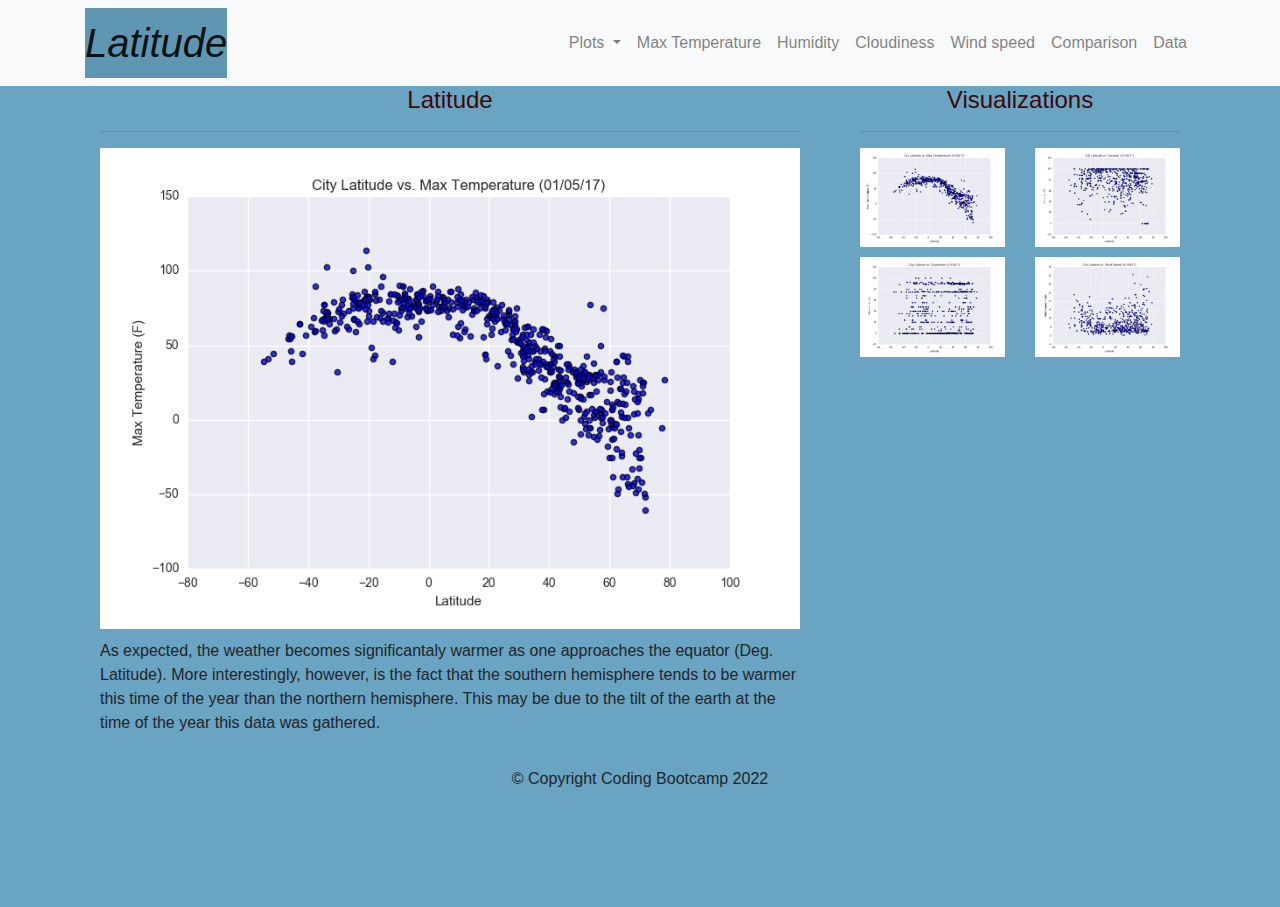
<file: Start Files update/index.html>
<!DOCTYPE html>
<html lang="en">

<head>
  <meta charset="UTF-8">
  <title>Temperature</title>
  <link rel="stylesheet" href="https://stackpath.bootstrapcdn.com/bootstrap/4.3.1/css/bootstrap.min.css" 
  integrity="sha384-ggOyR0iXCbMQv3Xipma34MD+dH/1fQ784/j6cY/iJTQUOhcWr7x9JvoRxT2MZw1T" crossorigin="anonymous">

  <link rel="stylesheet" href="css/styles.css">
</head>
<body>
    <!--Navbar adjustments-->
     <nav class="navbar navbar-expand-lg navbar-light bg-light custom-color"> 
        <div class="container">
            <a class="navbar-brand text-blue largetitle" href="index.html">Latitude</a> 
            
            <button class="navbar-toggler" type="button" data-toggle="collapse" 
            data-target="#navbarSupportedContent" aria-controls="navbarSupportedContent" 
            aria-expanded="false" aria-label="Toggle navigation">
                <span class="navbar-toggler-icon"></span>
            </button>
           
            <div class="collapse navbar-collapse" id="navbarSupportedContent">
                <ul class="navbar-nav ml-auto">    
                    <li class="nav-item dropdown">
                        <a class="nav-link dropdown-toggle" href="#" id="navbarDropdown" role="button" data-toggle="dropdown" aria-haspopup="true" aria-expanded="false">
                            Plots
                        </a>
                        <div class="dropdown-menu dropdown-menu-right " aria-labelledby="navbarDropdown">
                          
                            <a class="dropdown-item" href="temp.html">Max Temperature</a>
                            <a class="dropdown-item" href="humidity.html">Humidity</a>
                            <a class="dropdown-item" href="cloudiness.html">Cloudiness</a>
                            <a class="dropdown-item" href="wind.html">Wind Speed</a>
                            <a class="dropdown-item" href="comparison.html">Comparison</a>
                            <a class="dropdown-item" href="data.html">Data</a>
                          </div>
                        </li>
                        <li class="nav-item">
                            <a class="nav-link" href="temp.html">Max Temperature</a>
                        </li>
                        <li class="nav-item">
                            <a class="nav-link" href="humidity.html">Humidity</a>
                        </li>
                        <li class="nav-item">
                          <a class="nav-link" href="cloudiness.html">Cloudiness</a>
                      </li>
                      <li class="nav-item">
                          <a class="nav-link" href="wind.html">Wind speed</a>
                          <li class="nav-item">
    
                            <a class="nav-link" href="comparison.html">Comparison</a>
                        </li>
                        <li class="nav-item">
                            <a class="nav-link" href="data.html">Data</a>
                        </li>
                      </li>
                    </ul>
                </div>
            </div>
        </nav>
    <!--temperature content adjustments-->
    <div class="container content">
        <div class="row">
            <div class="col-md-8">
                <div class="col-md-12">
                    <h3>Latitude</h3>
                    <hr>
                    <img src="images/Fig1.png" width="100%" alt="temperature">
                    <br>
                    <p>As expected, the weather becomes significantaly warmer as one approaches the equator (Deg. Latitude). More interestingly, however, is the fact that the southern hemisphere tends to be warmer this time of the year than the northern hemisphere. This may be due to the tilt of the earth at the time of the year this data was gathered.</p>
                </div>
            </div>
            <!--visualizations container -->
            <div class="col-md-4">
                <div class="col-md-12">
                    <h3>Visualizations</h3>
                    <hr>
                    
                    <div class="row">
                        <div class="col-3 col-md-6">
                            <a href="temp.html"><img class="pic" src="images/Fig1.png" width="100%" alt="temperature"></a>
                        </div>
                        <br> </br>
                        <div class ="col-3 col-md-6">
                            <a href="humidity.html"><img src="images/Fig2.png" width="100%" alt="humidity"></a>
                        </div>
                        <br> </br>
                        <div class="col-3 col-md-6">
                            <a href="cloudiness.html"><img src="images/Fig3.png" width="100%" alt="cloudiness"></a>
                        </div>
                        <br> </br>
                        <div class="col-3 col-md-6">
                            <a href="wind.html"><img src="images/Fig4.png" width="100%" alt="windspeed"></a>
                        </div>
                    </div>
                </div>
            </div>            
        </div>    
    </div>
    <!-- Footer -->
    <footer class="page-footer font-small footer-dark">
        <div class="footer-copyright text-center py-3">© Copyright Coding Bootcamp 2022
        </div>      
    </footer>
    
  <script src="https://code.jquery.com/jquery-3.3.1.slim.min.js" integrity="sha384-q8i/X+965DzO0rT7abK41JStQIAqVgRVzpbzo5smXKp4YfRvH+8abtTE1Pi6jizo" crossorigin="anonymous"></script>
  <script src="https://cdnjs.cloudflare.com/ajax/libs/popper.js/1.14.7/umd/popper.min.js" integrity="sha384-UO2eT0CpHqdSJQ6hJty5KVphtPhzWj9WO1clHTMGa3JDZwrnQq4sF86dIHNDz0W1" crossorigin="anonymous"></script>
  <script src="https://stackpath.bootstrapcdn.com/bootstrap/4.3.1/js/bootstrap.min.js" integrity="sha384-JjSmVgyd0p3pXB1rRibZUAYoIIy6OrQ6VrjIEaFf/nJGzIxFDsf4x0xIM+B07jRM" crossorigin="anonymous"></script>

</body>
</html>
</file>
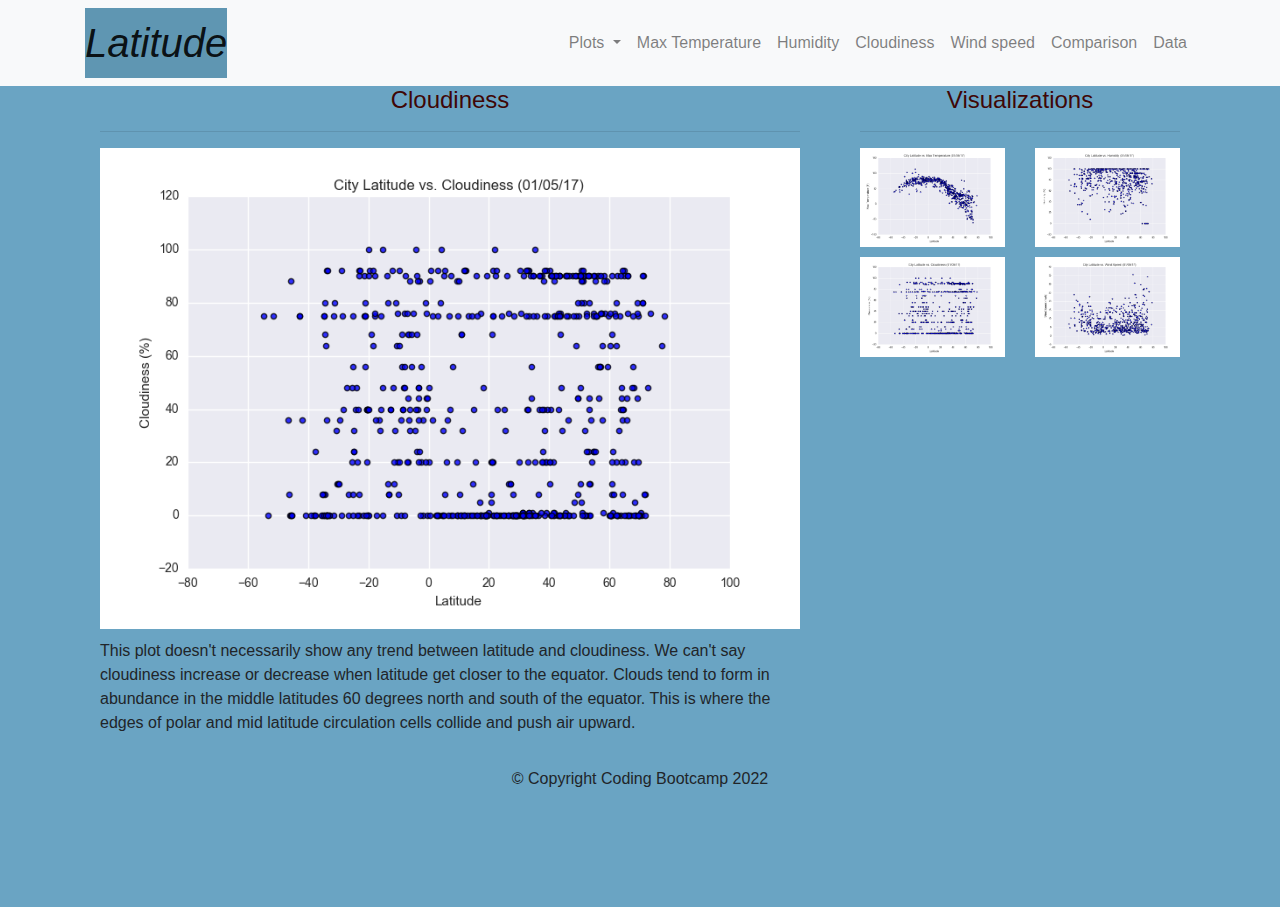
<file: Start Files update/cloudiness.html>
<!DOCTYPE html>
<html lang="en">

<head>
  <meta charset="UTF-8">
  <title>Temperature</title>
  <link rel="stylesheet" href="https://stackpath.bootstrapcdn.com/bootstrap/4.3.1/css/bootstrap.min.css" integrity="sha384-ggOyR0iXCbMQv3Xipma34MD+dH/1fQ784/j6cY/iJTQUOhcWr7x9JvoRxT2MZw1T" crossorigin="anonymous">

  <link rel="stylesheet" href="css/styles.css">
</head>
<body>
    <!--Navbar adjustments-->
    <nav class="navbar navbar-expand-lg navbar-light bg-light custom-color">
        <div class="container">
            <a class="navbar-brand text-blue largetitle" href="index.html">Latitude</a>
            <button class="navbar-toggler" type="button" data-toggle="collapse" data-target="#navbarSupportedContent" aria-controls="navbarSupportedContent" aria-expanded="false" aria-label="Toggle navigation">
                <span class="navbar-toggler-icon"></span>
            </button>
                
            <div class="collapse navbar-collapse" id="navbarSupportedContent">
                <ul class="navbar-nav ml-auto">    
                    <li class="nav-item dropdown">
                        <a class="nav-link dropdown-toggle" href="#" id="navbarDropdown" role="button" data-toggle="dropdown" aria-haspopup="true" aria-expanded="false">
                            Plots
                        </a>
                        <div class="dropdown-menu dropdown-menu-right" aria-labelledby="navbarDropdown">
                          
                            <a class="dropdown-item" href="temp.html">Max Temperature</a>
                            <a class="dropdown-item" href="humidity.html">Humidity</a>
                            <a class="dropdown-item" href="cloudiness.html">Cloudiness</a>
                            <a class="dropdown-item" href="wind.html">Wind Speed</a>
                            <a class="dropdown-item" href="comparison.html">Comparison</a>
                            <a class="dropdown-item" href="data.html">Data</a>
                          </div>
                        </li>
                        <li class="nav-item">
                            <a class="nav-link" href="temp.html">Max Temperature</a>
                        </li>
                        <li class="nav-item">
                            <a class="nav-link" href="humidity.html">Humidity</a>
                        </li>
                        <li class="nav-item">
                          <a class="nav-link" href="cloudiness.html">Cloudiness</a>
                      </li>
                      <li class="nav-item">
                          <a class="nav-link" href="wind.html">Wind speed</a>
                          <li class="nav-item">
    
                            <a class="nav-link" href="comparison.html">Comparison</a>
                        </li>
                        <li class="nav-item">
                            <a class="nav-link" href="data.html">Data</a>
                        </li>
                      </li>
                    </ul>
                </div>
            </div>
        </nav>
    <!--cloudiness content adjustments-->
    <div class="container content">
        <div class="row">
            <div class="col-md-8">
                <div class="col-md-12">
                    <h3>Cloudiness</h3>
                    <hr>
                    <img src="images/Fig3.png" width="100%" alt="cloudiness">
                    <br>
                    <p>This plot doesn't necessarily show any trend between latitude and cloudiness. We can't say cloudiness increase or decrease when latitude get closer to the equator. Clouds tend to form in abundance in the middle latitudes 60 degrees north and south of the equator. This is where the edges of polar and mid latitude circulation cells collide and push air upward. </p>
                </div>
            </div>
                <!--visualizations container -->
                <div class="col-md-4">
                  <div class="col-md-12">
                      <h3>Visualizations</h3>
                      <hr>
                      <div class="row">
                          <div class="col-3 col-md-6">
                              <a href="temp.html"><img class="pic" src="images/Fig1.png" width="100%" alt="temperature"></a>
                          </div>
                          
                          <div class="col-3 col-md-6">
                              <a href="humidity.html"><img src="images/Fig2.png" width="100%" alt="humidity"></a>
                          </div>
                      
                          <div class="col-3 col-md-6">
                              <a href="cloudiness.html"><img src="images/Fig3.png" width="100%" alt="cloudiness"></a>
                          </div>
                          
                          <div class="col-3 col-md-6">
                              <a href="wind.html"><img src="images/Fig4.png" width="100%" alt="windspeed"></a>
                          </div>
                      </div>
                  </div>
              </div>            
          </div>    
      </div>
      <!-- Footer -->
      <footer class="page-footer font-small footer-dark">
          <div class="footer-copyright text-center py-3">© Copyright Coding Bootcamp 2022
          </div>      
      </footer>
      
    <script src="https://code.jquery.com/jquery-3.3.1.slim.min.js" integrity="sha384-q8i/X+965DzO0rT7abK41JStQIAqVgRVzpbzo5smXKp4YfRvH+8abtTE1Pi6jizo" crossorigin="anonymous"></script>
    <script src="https://cdnjs.cloudflare.com/ajax/libs/popper.js/1.14.7/umd/popper.min.js" integrity="sha384-UO2eT0CpHqdSJQ6hJty5KVphtPhzWj9WO1clHTMGa3JDZwrnQq4sF86dIHNDz0W1" crossorigin="anonymous"></script>
    <script src="https://stackpath.bootstrapcdn.com/bootstrap/4.3.1/js/bootstrap.min.js" integrity="sha384-JjSmVgyd0p3pXB1rRibZUAYoIIy6OrQ6VrjIEaFf/nJGzIxFDsf4x0xIM+B07jRM" crossorigin="anonymous"></script>
  
  </body>
  </html>
</file>
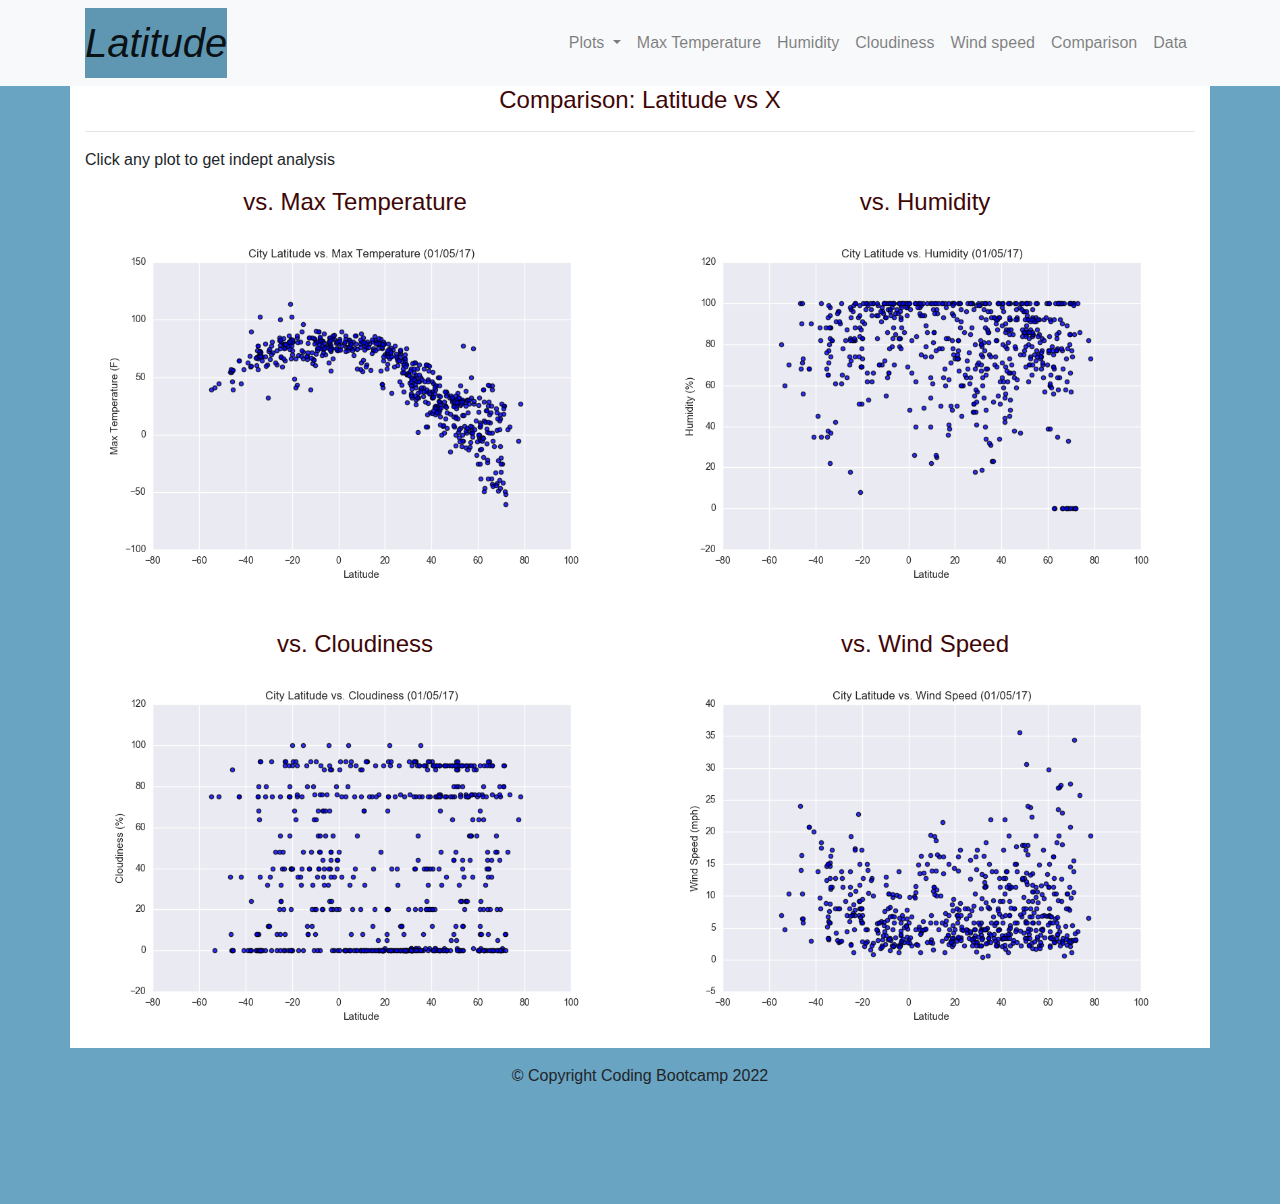
<file: Start Files update/comparison.html>
<!DOCTYPE html>
<html lang="en">

<head>
  <meta charset="UTF-8">
  <title>Temperature</title>
  <link rel="stylesheet" href="https://stackpath.bootstrapcdn.com/bootstrap/4.3.1/css/bootstrap.min.css" integrity="sha384-ggOyR0iXCbMQv3Xipma34MD+dH/1fQ784/j6cY/iJTQUOhcWr7x9JvoRxT2MZw1T" crossorigin="anonymous">

  <link rel="stylesheet" href="css/styles.css">
</head>
<body>
    <!--Navbar adjustments-->
    <nav class="navbar navbar-expand-lg navbar-light bg-light custom-color">
        <div class="container">
            <a class="navbar-brand text-blue largetitle" href="index.html">Latitude</a>
            <button class="navbar-toggler" type="button" data-toggle="collapse" data-target="#navbarSupportedContent" aria-controls="navbarSupportedContent" aria-expanded="false" aria-label="Toggle navigation">
                <span class="navbar-toggler-icon"></span>
            </button>
                
            <div class="collapse navbar-collapse" id="navbarSupportedContent">
                <ul class="navbar-nav ml-auto">    
                    <li class="nav-item dropdown">
                        <a class="nav-link dropdown-toggle" href="#" id="navbarDropdown" role="button" data-toggle="dropdown" aria-haspopup="true" aria-expanded="false">
                            Plots
                        </a>
                        <div class="dropdown-menu dropdown-menu-right" aria-labelledby="navbarDropdown">
                          
                            <a class="dropdown-item" href="temp.html">Max Temperature</a>
                            <a class="dropdown-item" href="humidity.html">Humidity</a>
                            <a class="dropdown-item" href="cloudiness.html">Cloudiness</a>
                            <a class="dropdown-item" href="wind.html">Wind Speed</a>
                            <a class="dropdown-item" href="comparison.html">Comparison</a>
                            <a class="dropdown-item" href="data.html">Data</a>
                          </div>
                        </li>
                        <li class="nav-item">
                            <a class="nav-link" href="temp.html">Max Temperature</a>
                        </li>
                        <li class="nav-item">
                            <a class="nav-link" href="humidity.html">Humidity</a>
                        </li>
                        <li class="nav-item">
                          <a class="nav-link" href="cloudiness.html">Cloudiness</a>
                      </li>
                      <li class="nav-item">
                          <a class="nav-link" href="wind.html">Wind speed</a>
                          <li class="nav-item">
    
                            <a class="nav-link" href="comparison.html">Comparison</a>
                        </li>
                        <li class="nav-item">
                            <a class="nav-link" href="data.html">Data</a>
                        </li>
                      </li>
                    </ul>
                </div>
            </div>
        </nav>
    <!--Add plots in a container-->
    <div class="container content bg-white">
        <h3>Comparison: Latitude vs X</h3>
        <hr>
        <p>Click any plot to get indept analysis</p>
        <div class="row">
            <div class="col-md-6">
                <h3 class="text-center">vs. Max Temperature</h3>
                <a href="temp.html"><img width="100%" src="images/Fig1.png"></a>   
            </div>
            <div class="col-md-6">
                <h3 class="text-center">vs. Humidity</h3>
                <a href="humidity.html"><img width="100%" src="images/Fig2.png"></a>  
            </div>
        </div>
        <br>
        <div class="row">
            <div class="col-md-6">
                <h3 class="text-center">vs. Cloudiness </h3>
                <a href="cloudiness.html"><img width="100%" src="images/Fig3.png"></a>   
            </div>
            <div class="col-md-6">
                <h3 class="text-center">vs. Wind Speed</h3>
                <a href="wind.html"><img width="100%" src="images/Fig4.png"></a>  
            </div>
        </div>   
    </div>
    
     <!-- Footer -->
     <footer class="page-footer font-small footer-dark">
      <div class="footer-copyright text-center py-3">© Copyright Coding Bootcamp 2022
      </div>      
  </footer>
  
<script src="https://code.jquery.com/jquery-3.3.1.slim.min.js" integrity="sha384-q8i/X+965DzO0rT7abK41JStQIAqVgRVzpbzo5smXKp4YfRvH+8abtTE1Pi6jizo" crossorigin="anonymous"></script>
<script src="https://cdnjs.cloudflare.com/ajax/libs/popper.js/1.14.7/umd/popper.min.js" integrity="sha384-UO2eT0CpHqdSJQ6hJty5KVphtPhzWj9WO1clHTMGa3JDZwrnQq4sF86dIHNDz0W1" crossorigin="anonymous"></script>
<script src="https://stackpath.bootstrapcdn.com/bootstrap/4.3.1/js/bootstrap.min.js" integrity="sha384-JjSmVgyd0p3pXB1rRibZUAYoIIy6OrQ6VrjIEaFf/nJGzIxFDsf4x0xIM+B07jRM" crossorigin="anonymous"></script>

</body>
</html>
</file>
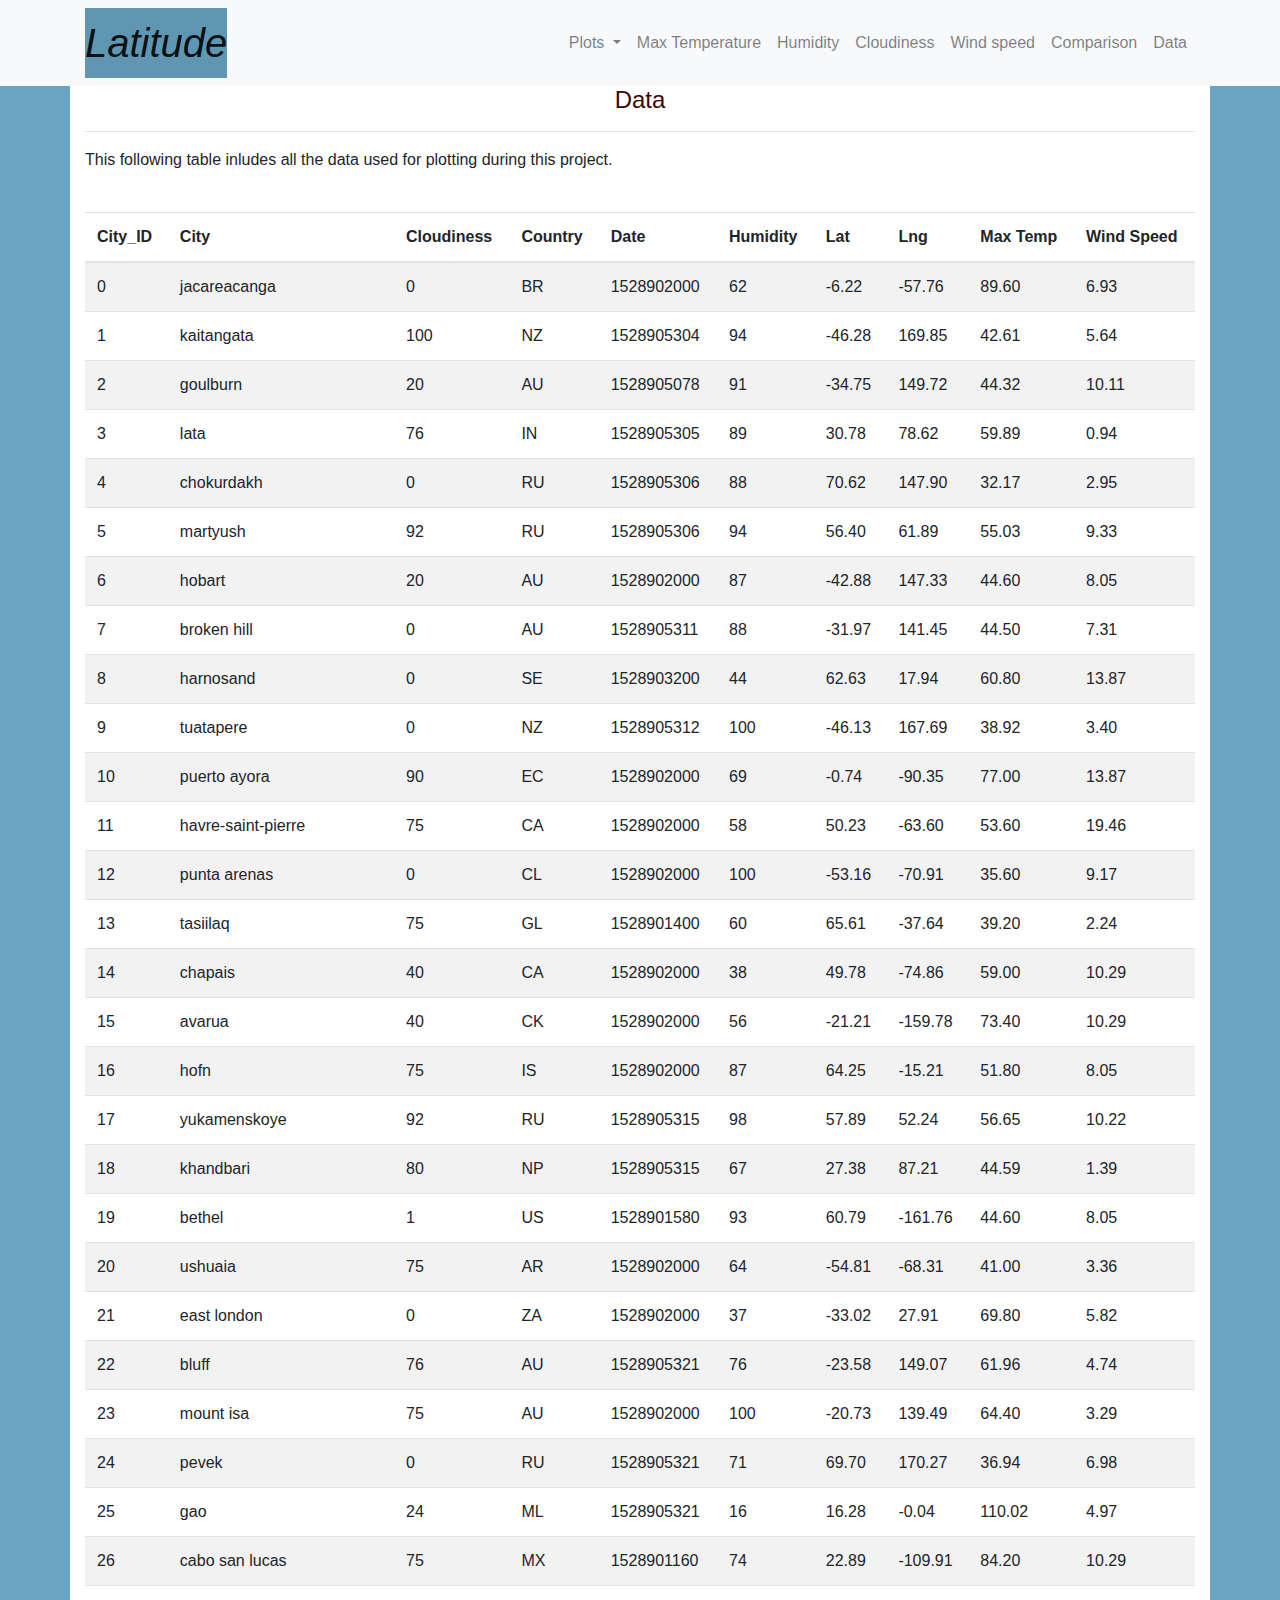
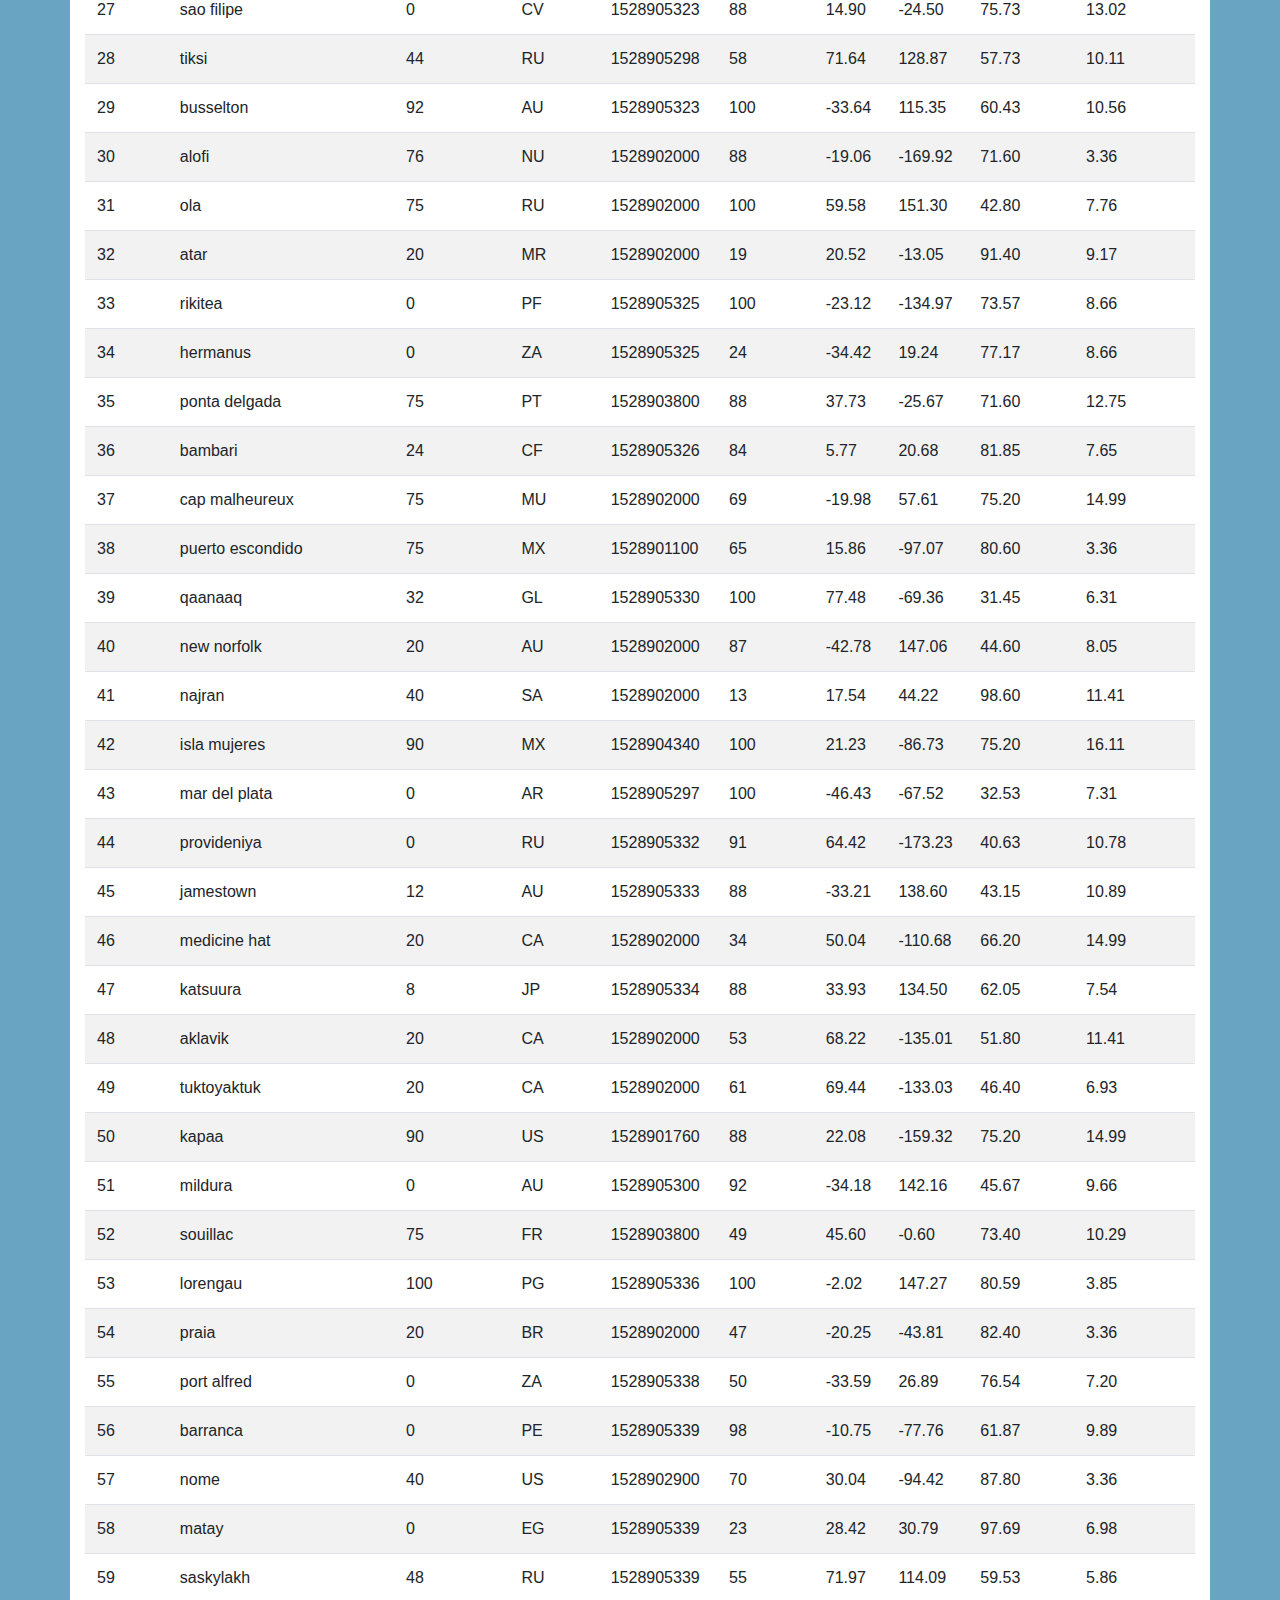
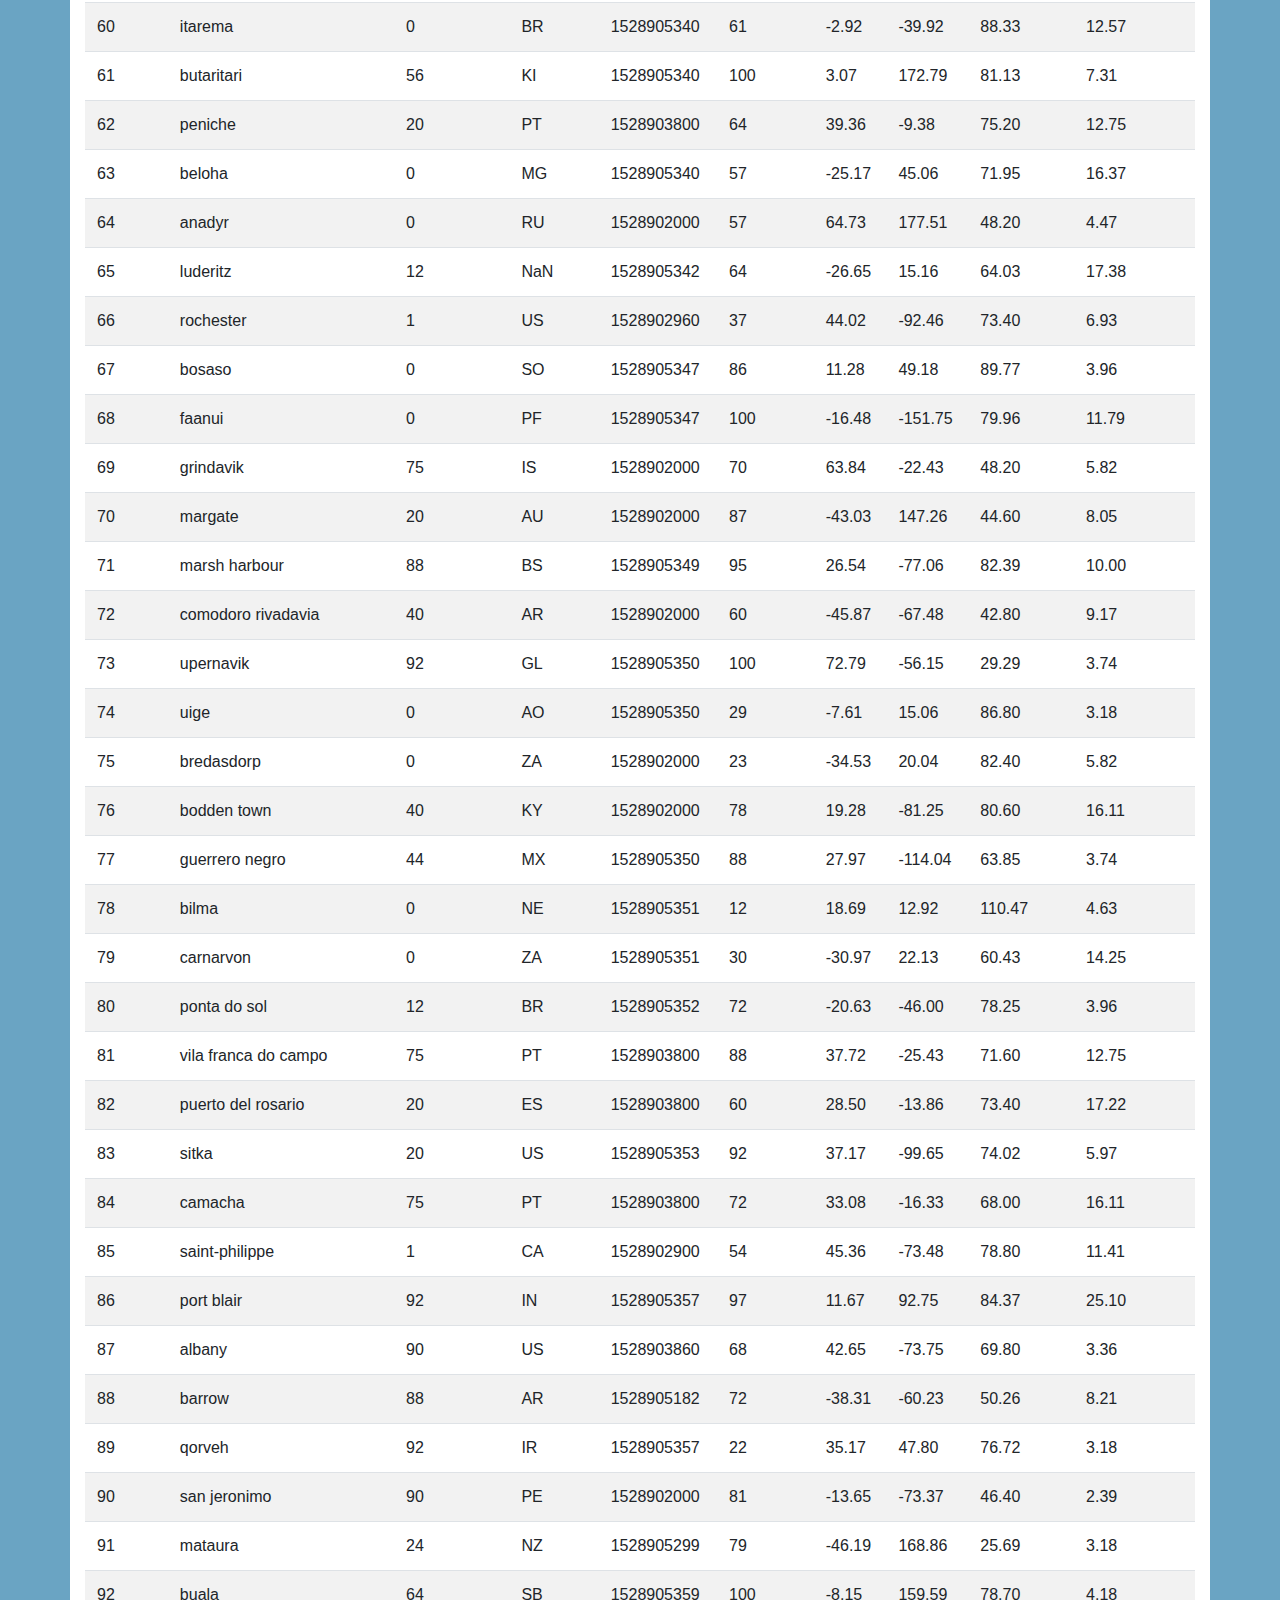
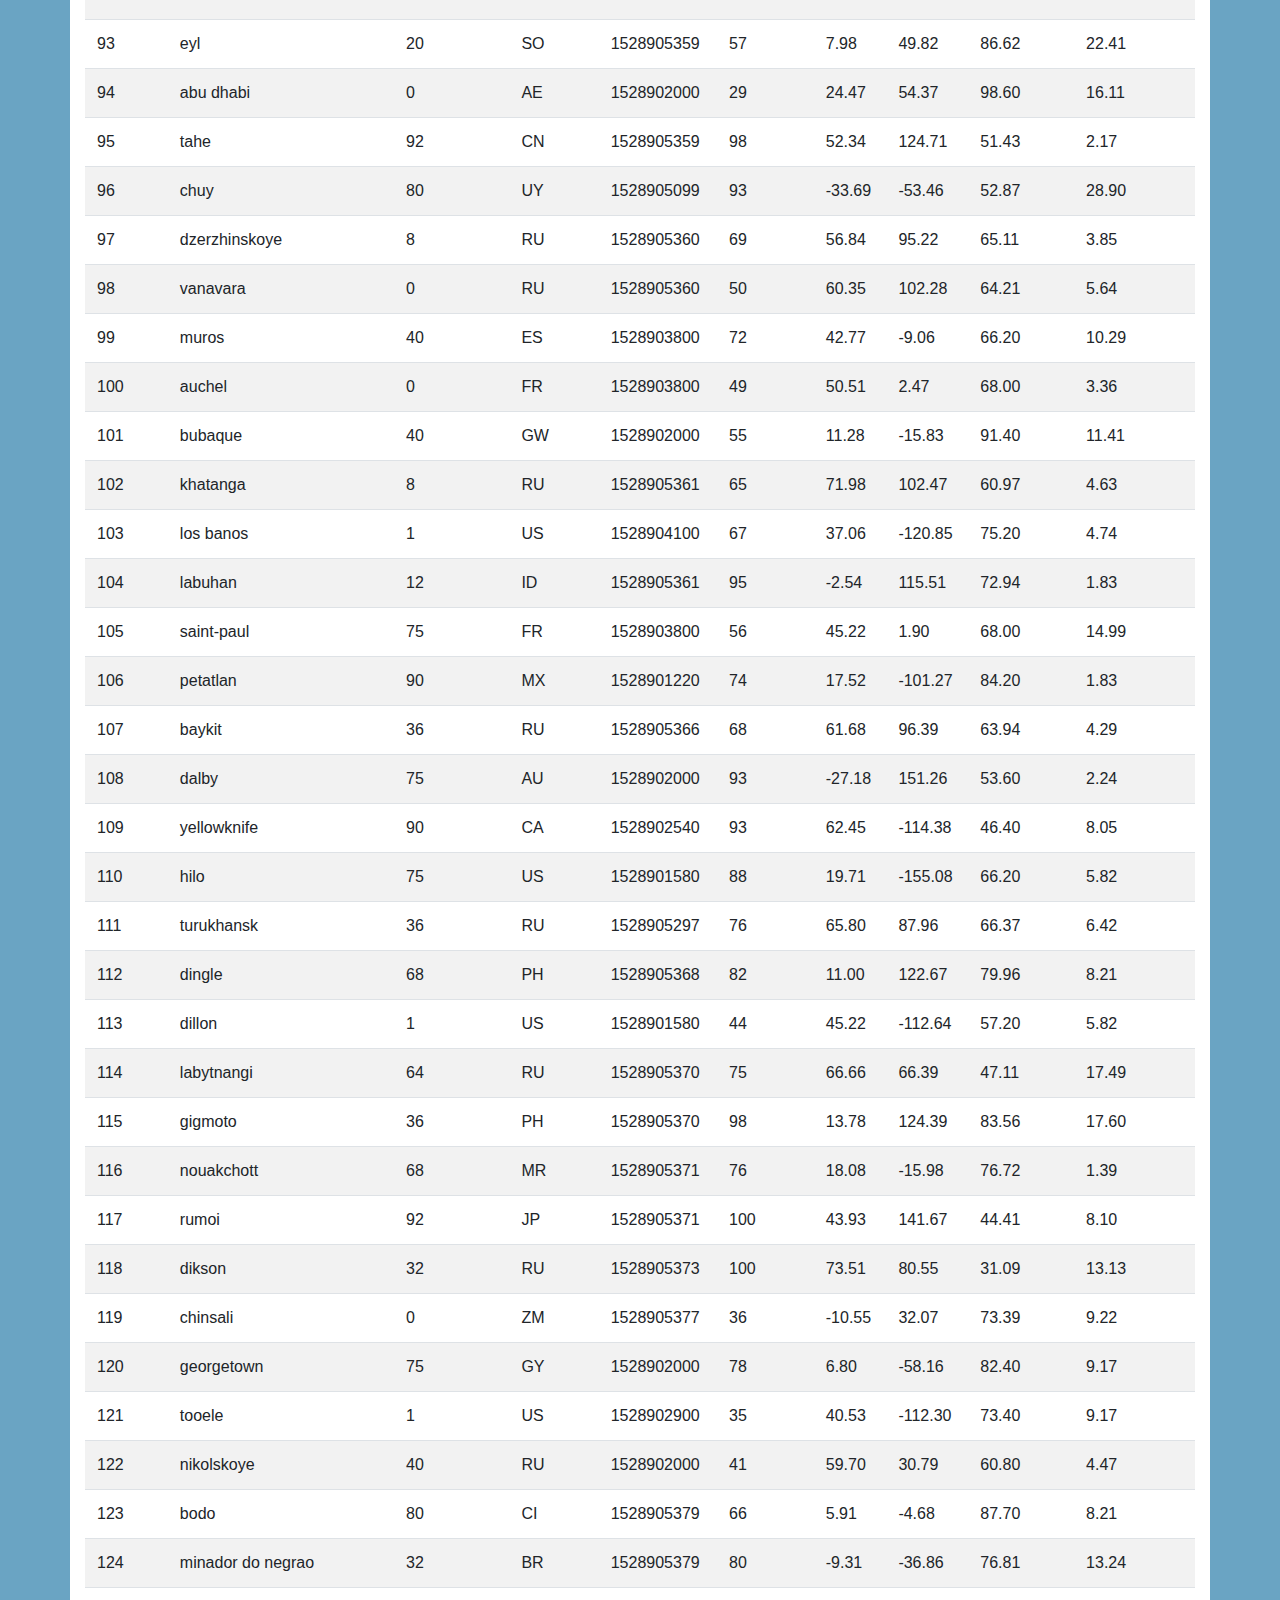
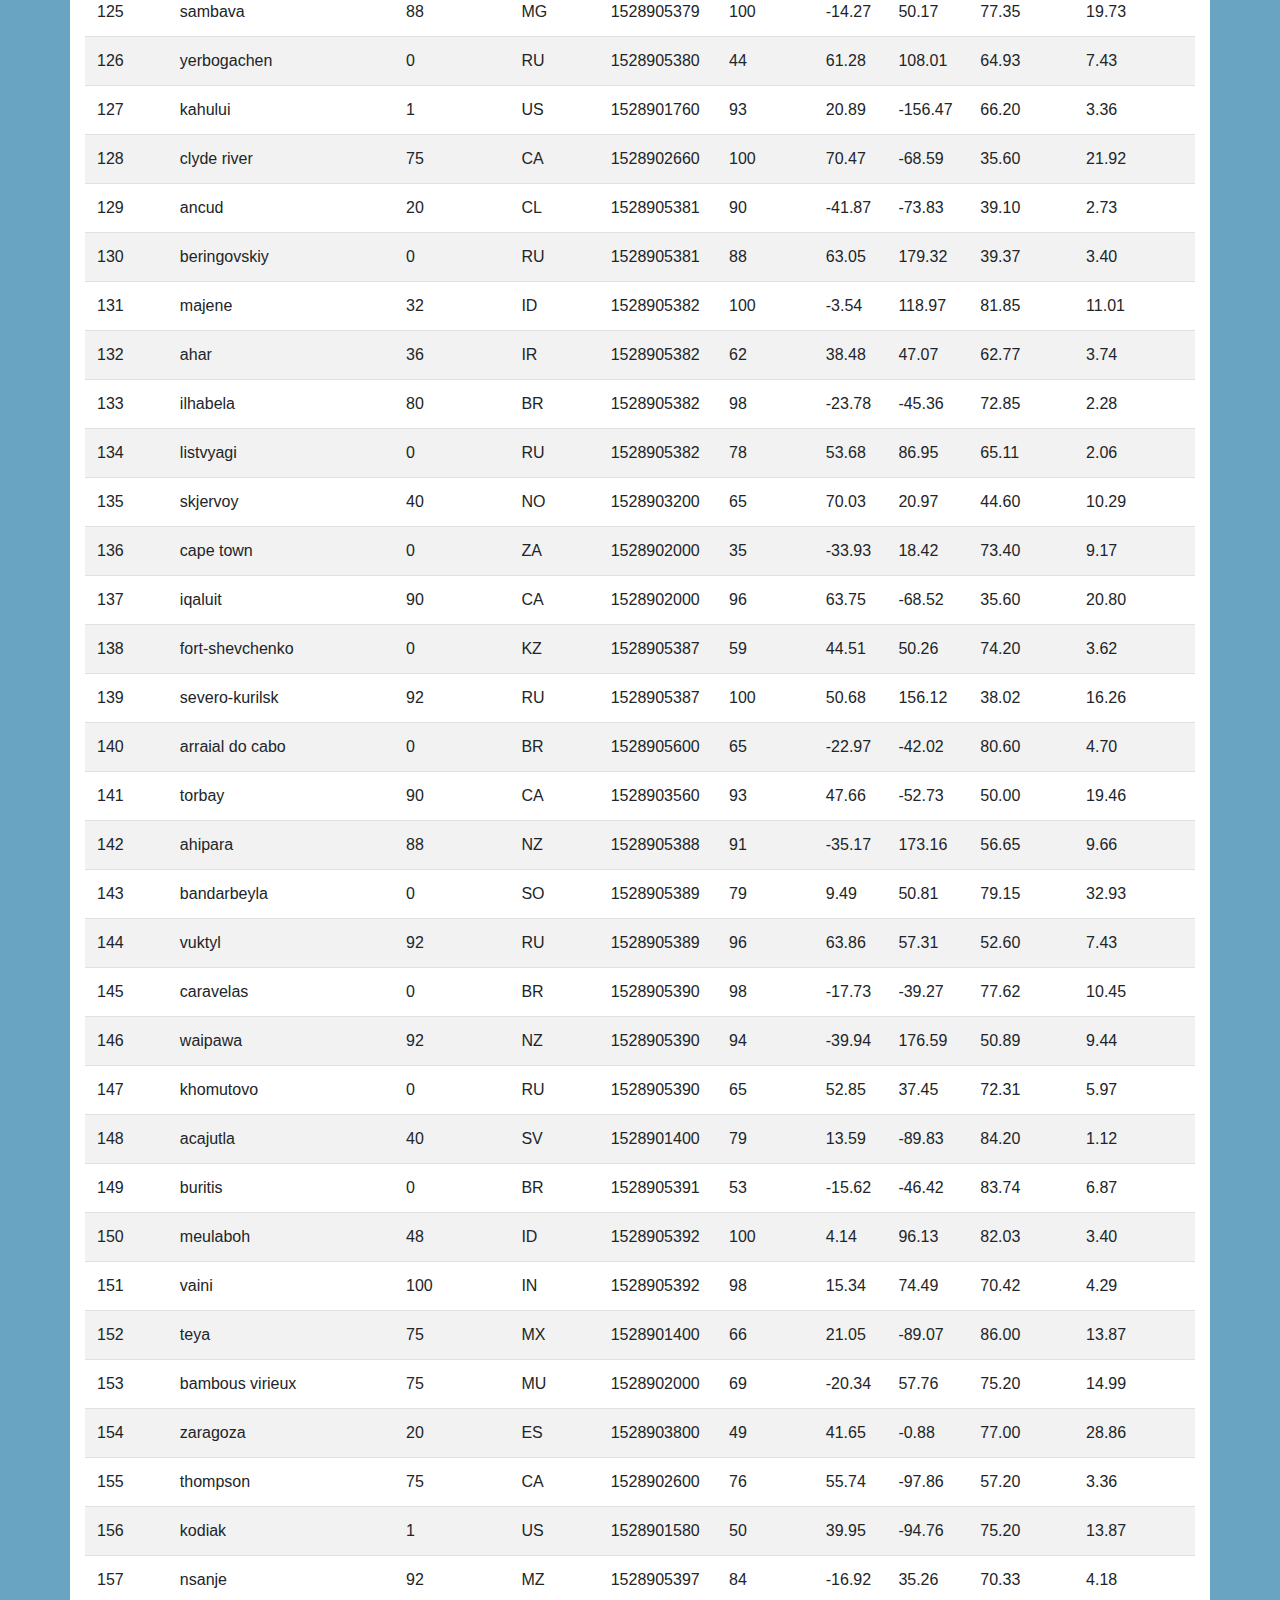
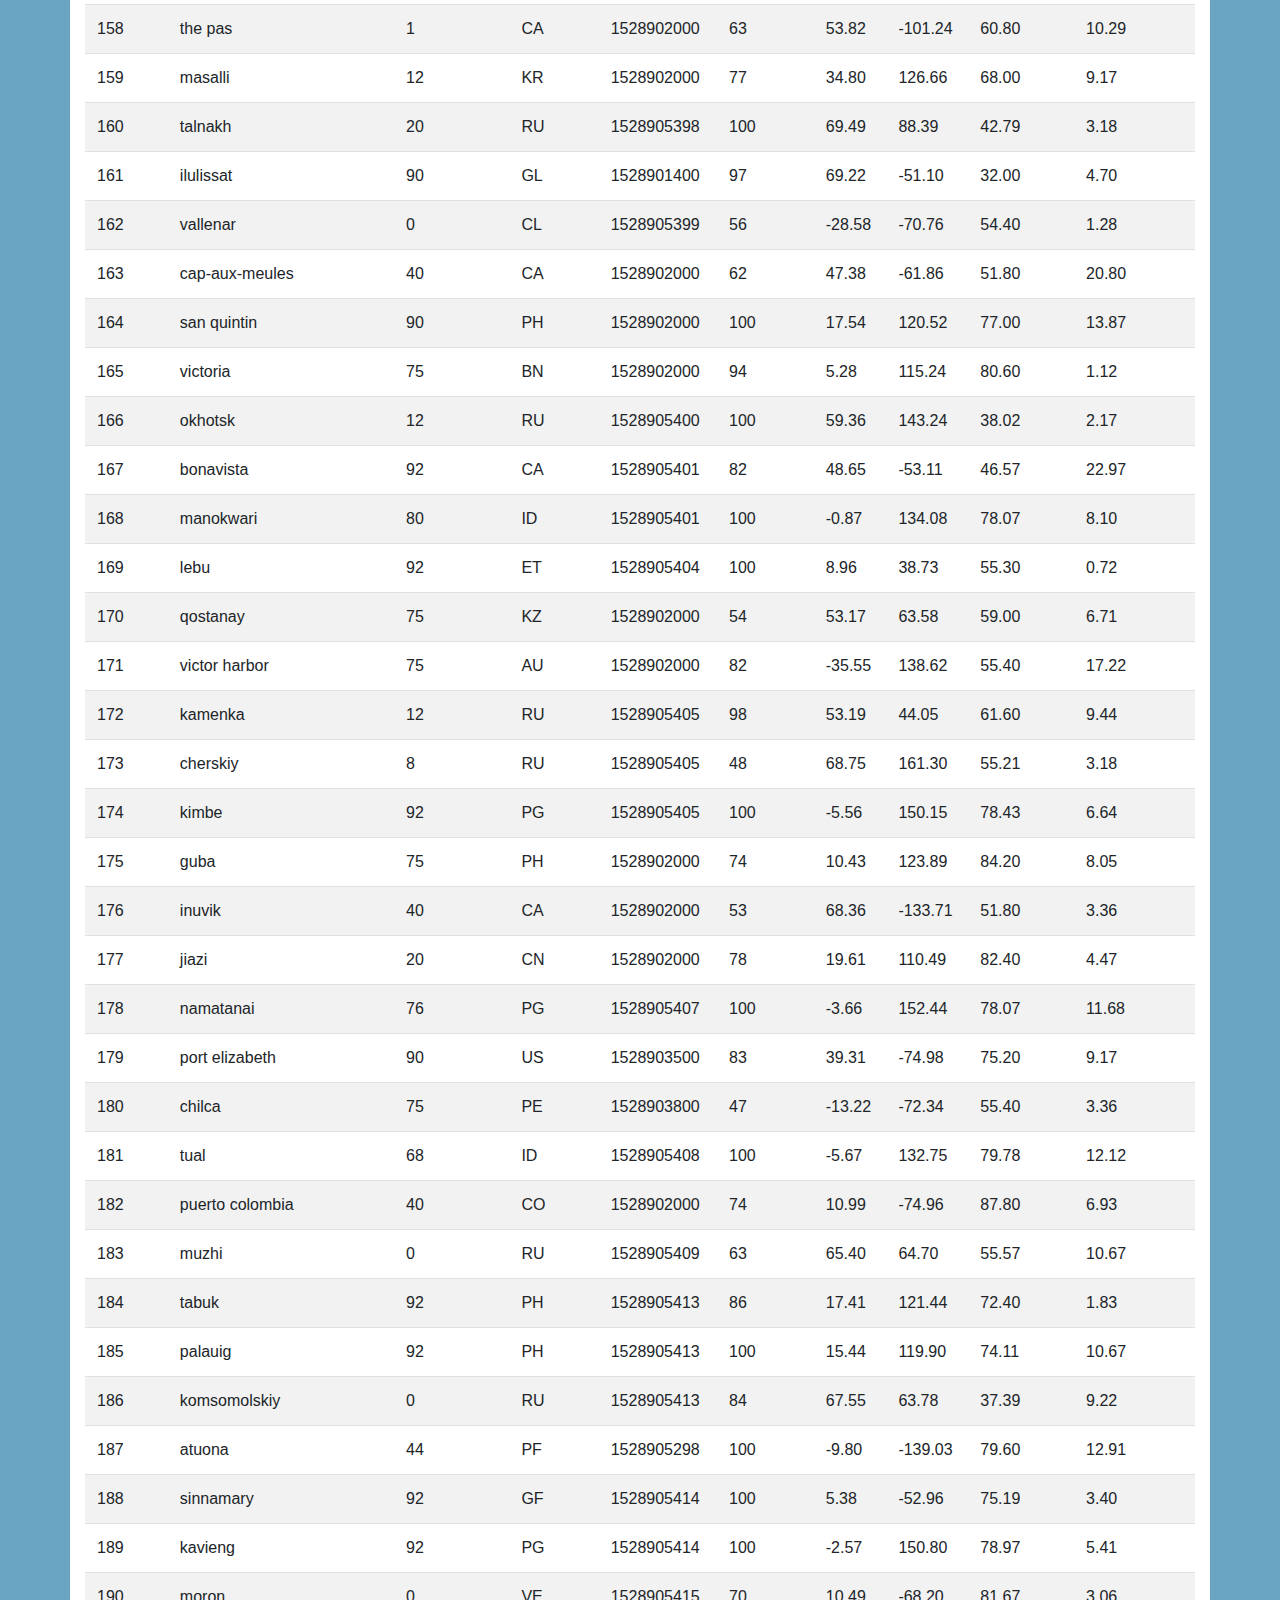
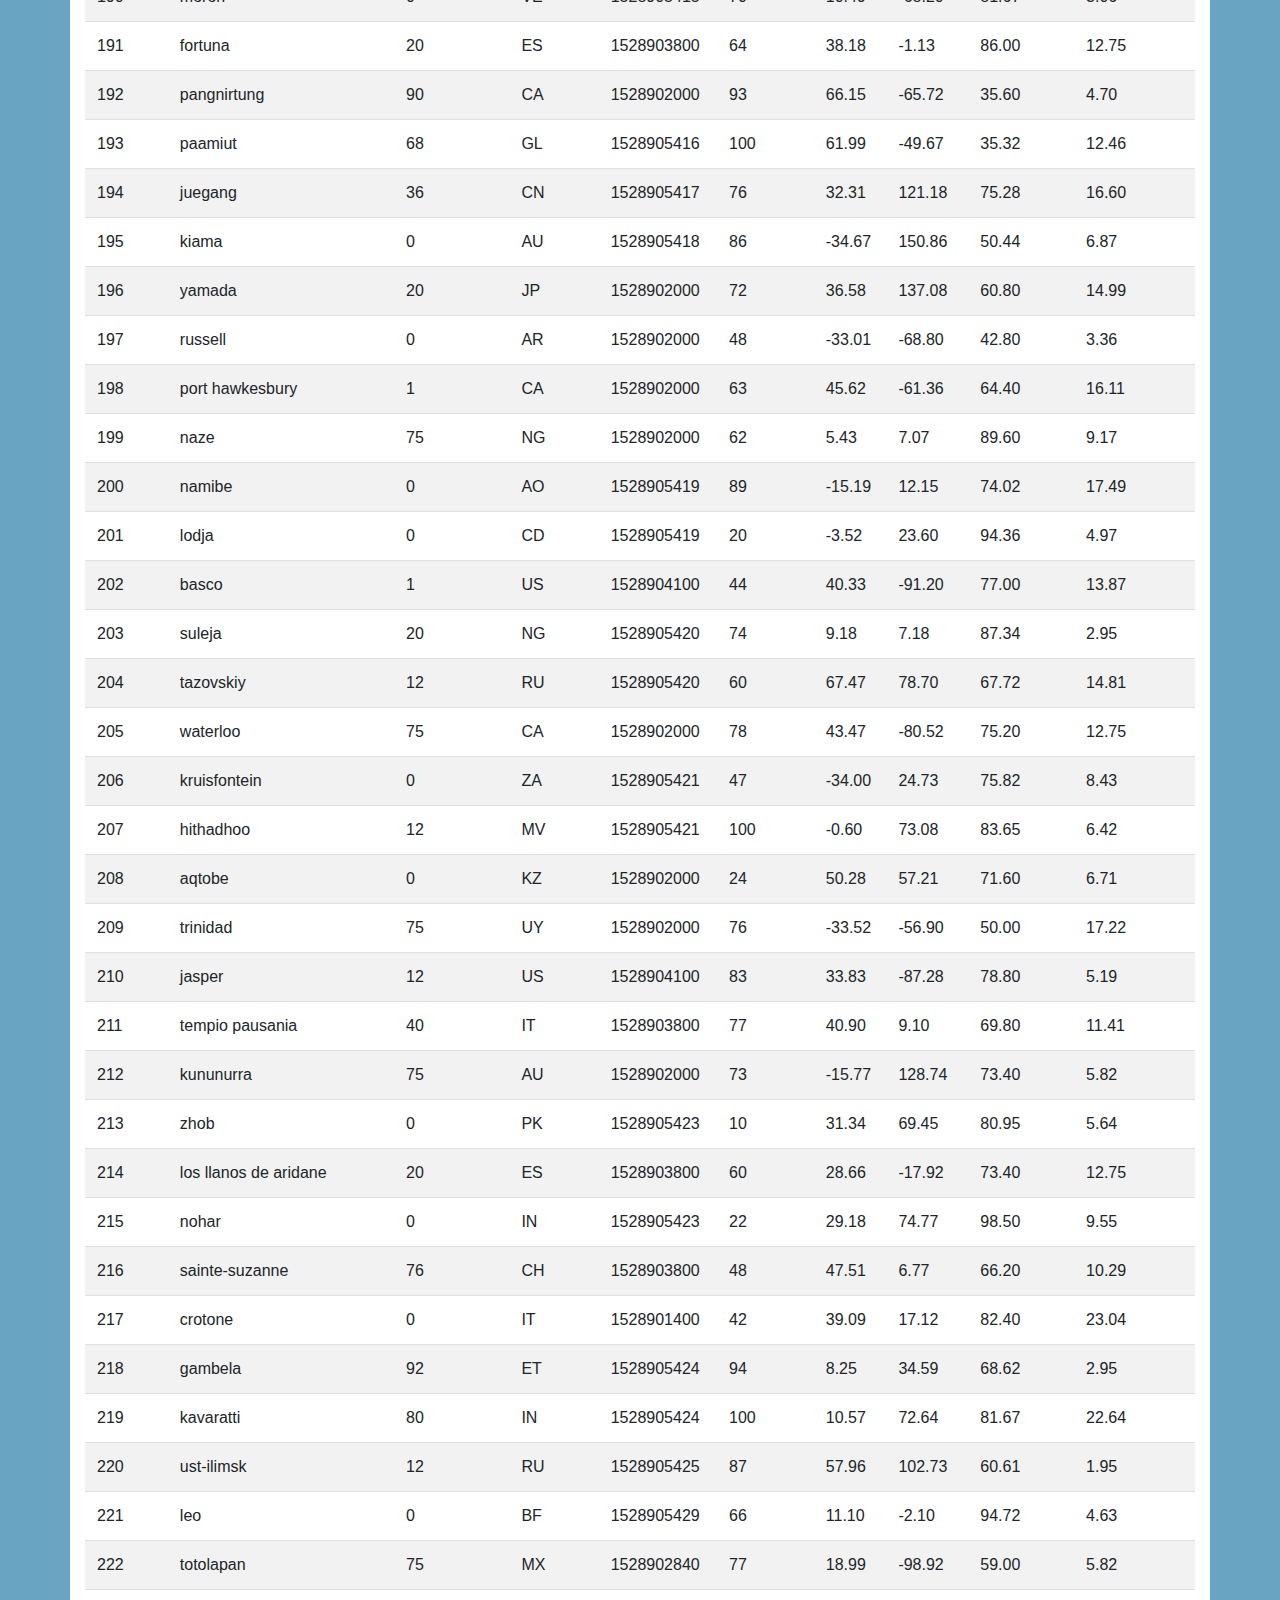
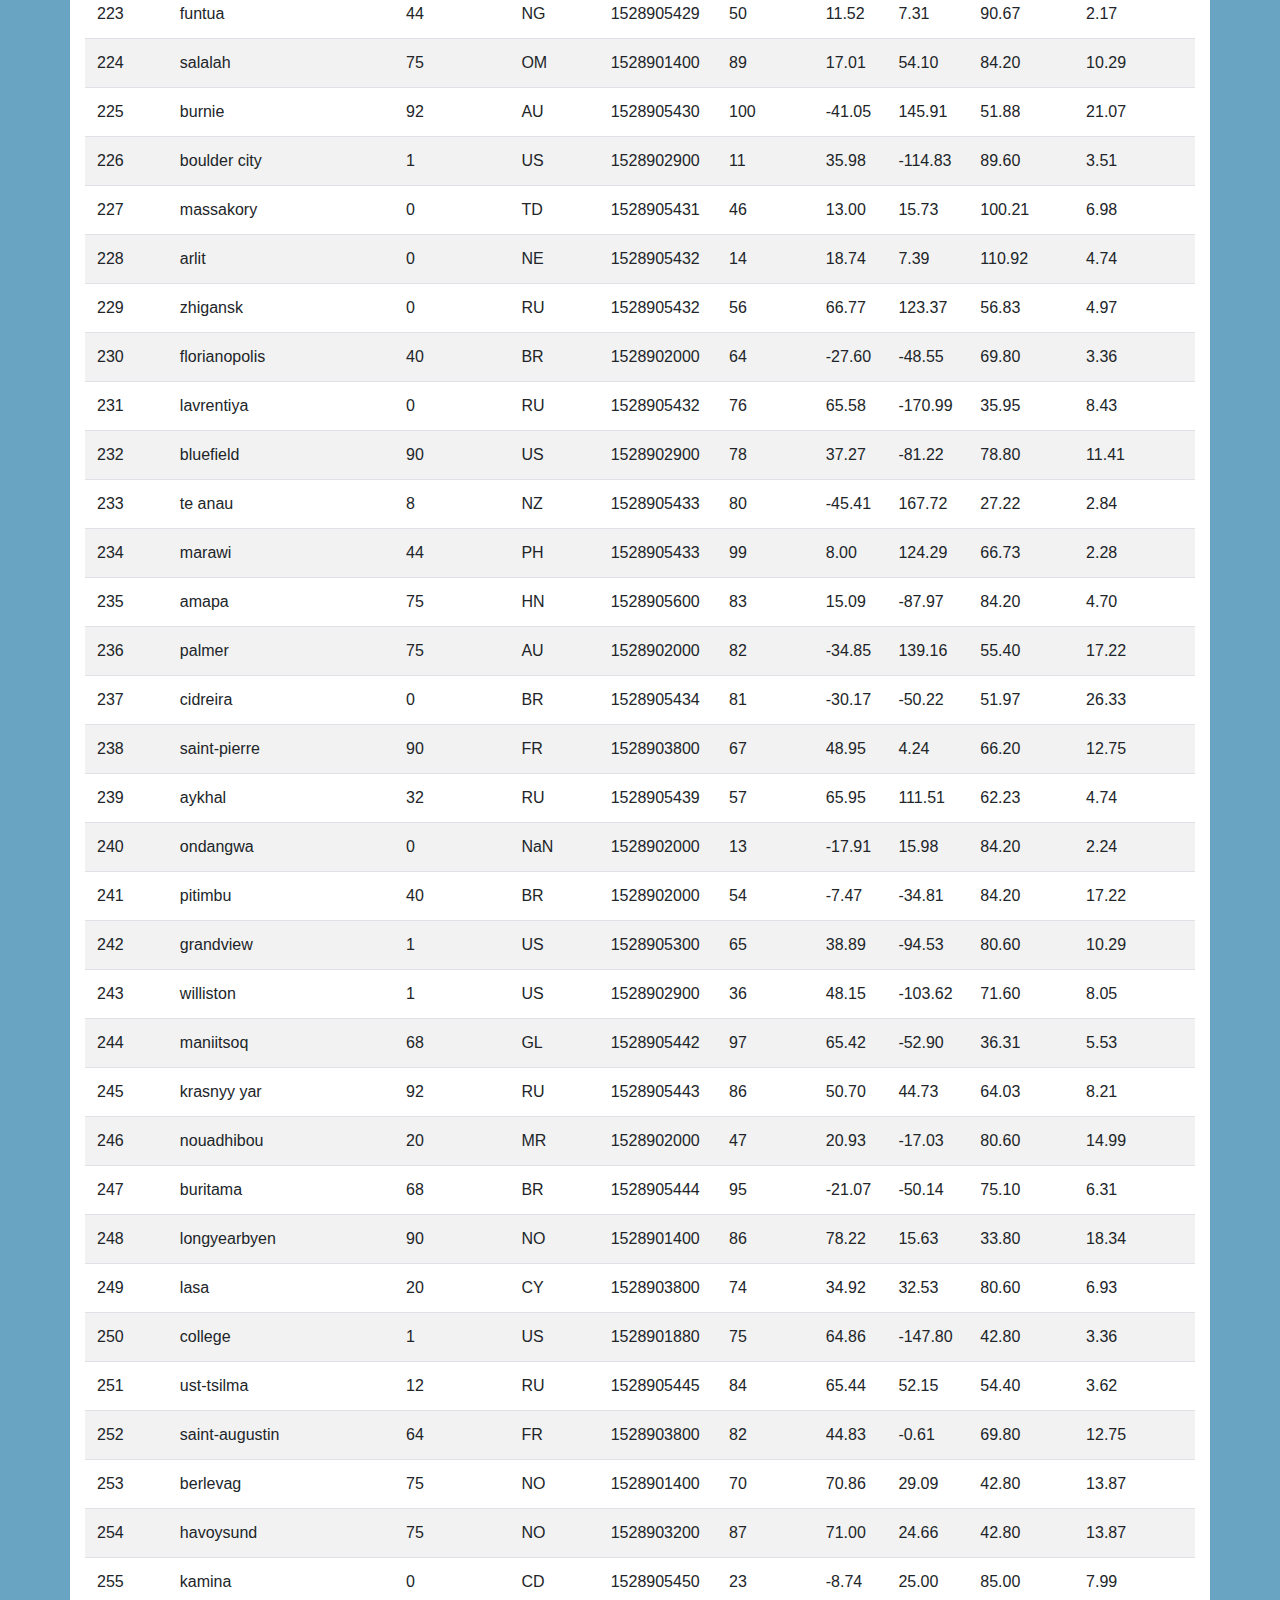
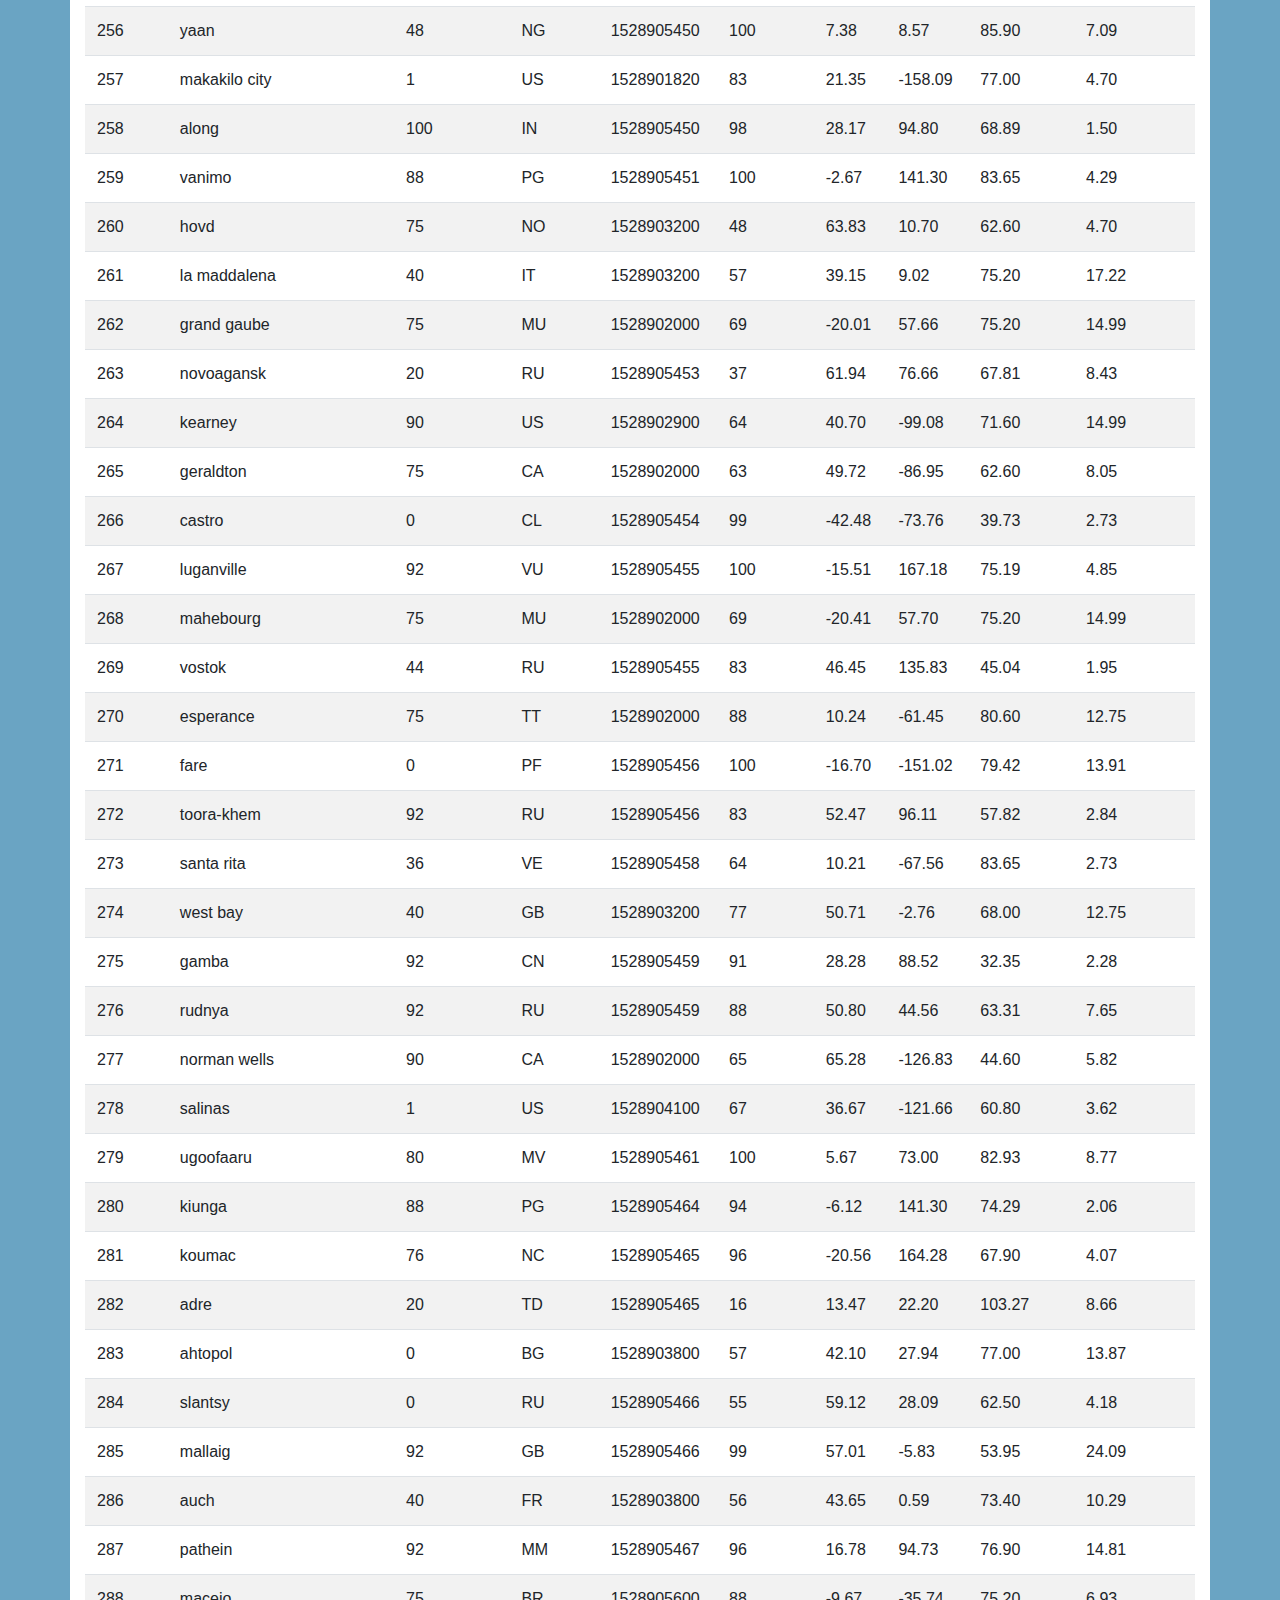
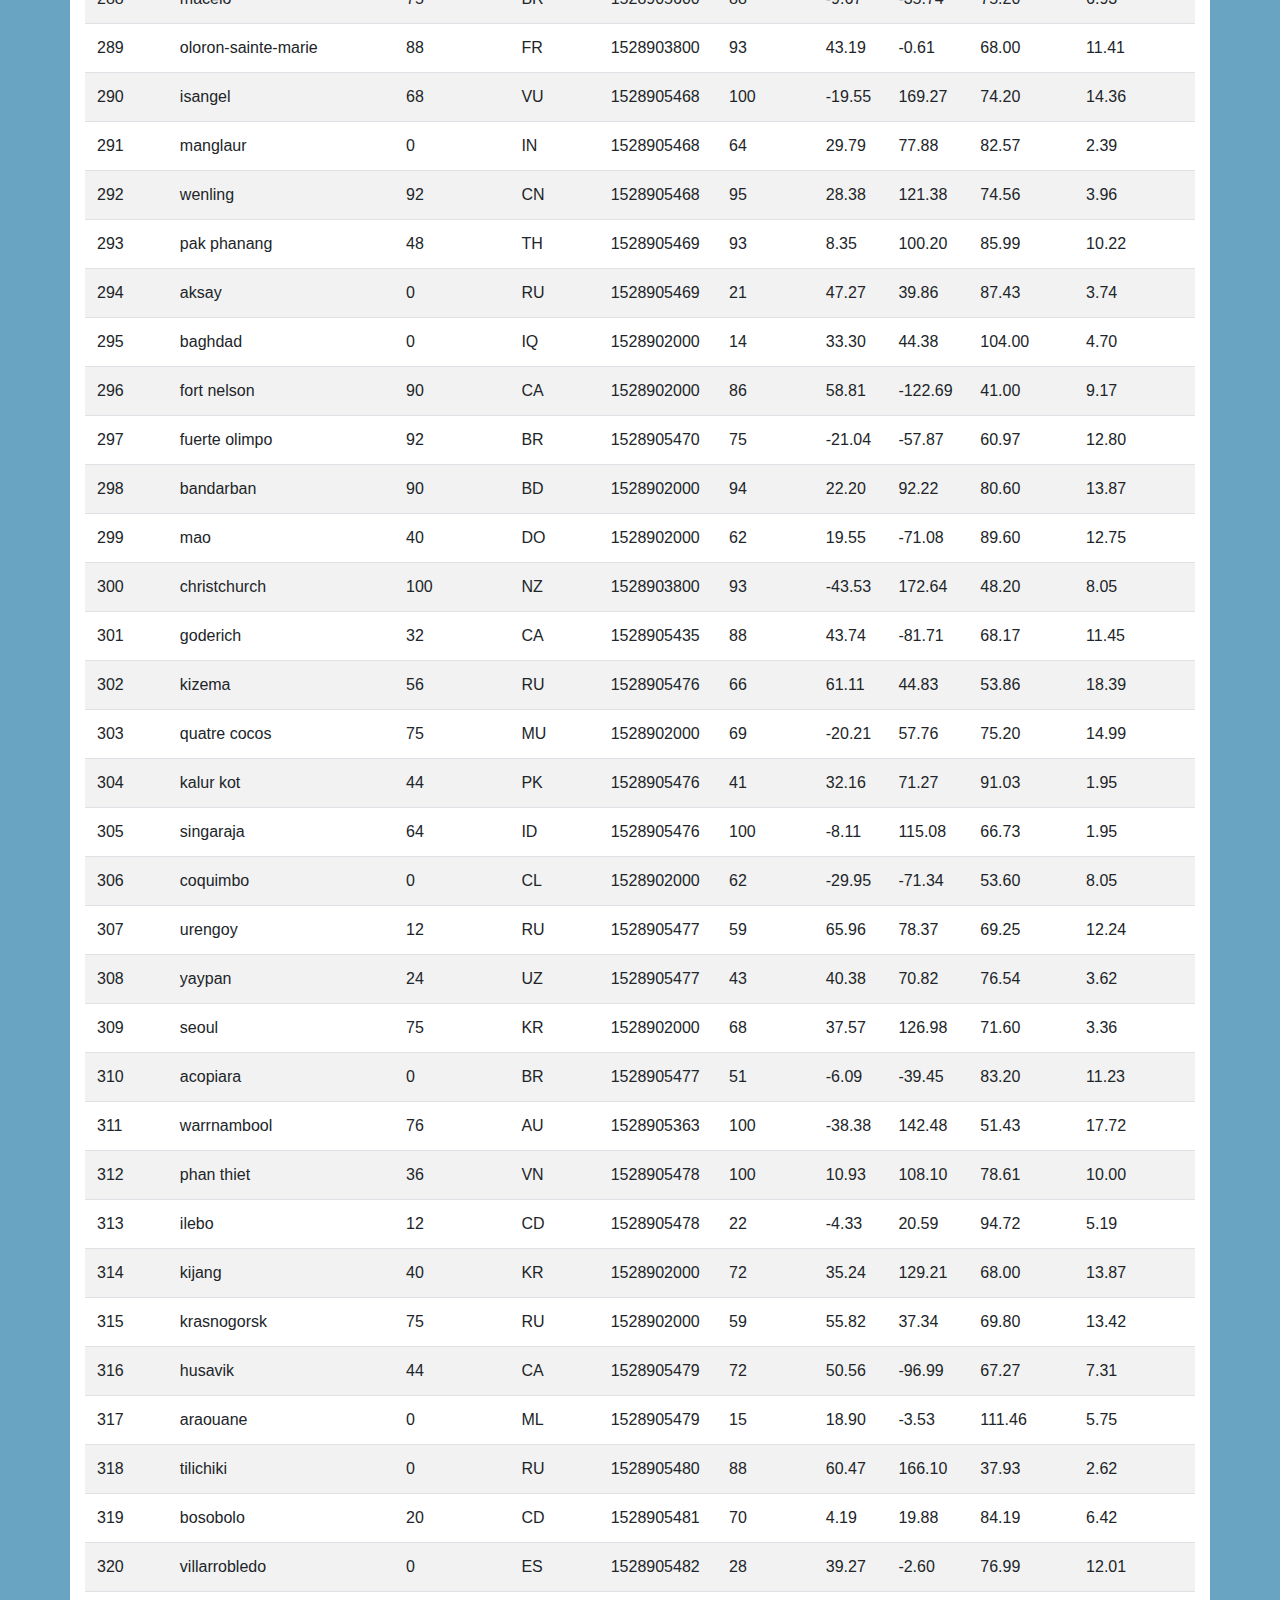
<file: Start Files update/data.html>
<!DOCTYPE html>
<html lang="en">

<head>
  <meta charset="UTF-8">
  <title>Temperature</title>
  <link rel="stylesheet" href="https://stackpath.bootstrapcdn.com/bootstrap/4.3.1/css/bootstrap.min.css" integrity="sha384-ggOyR0iXCbMQv3Xipma34MD+dH/1fQ784/j6cY/iJTQUOhcWr7x9JvoRxT2MZw1T" crossorigin="anonymous">

  <link rel="stylesheet" href="css/styles.css">
</head>
<body>
    <!--Navbar adjustments-->
    <nav class="navbar navbar-expand-lg navbar-light bg-light">
        <div class="container">
            <a class="navbar-brand text-blue largetitle" href="index.html">Latitude</a>
            <button class="navbar-toggler" type="button" data-toggle="collapse" data-target="#navbarSupportedContent" aria-controls="navbarSupportedContent" aria-expanded="false" aria-label="Toggle navigation">
                <span class="navbar-toggler-icon"></span>
            </button>
                
            <div class="collapse navbar-collapse" id="navbarSupportedContent">
                <ul class="navbar-nav ml-auto">    
                    <li class="nav-item dropdown">
                        <a class="nav-link dropdown-toggle" href="#" id="navbarDropdown" role="button" data-toggle="dropdown" aria-haspopup="true" aria-expanded="false">
                            Plots
                        </a>
                        <div class="dropdown-menu dropdown-menu-right" aria-labelledby="navbarDropdown">
                          
                            <a class="dropdown-item" href="temp.html">Max Temperature</a>
                            <a class="dropdown-item" href="humidity.html">Humidity</a>
                            <a class="dropdown-item" href="cloudiness.html">Cloudiness</a>
                            <a class="dropdown-item" href="wind.html">Wind Speed</a>
                            <a class="dropdown-item" href="comparison.html">Comparison</a>
                            <a class="dropdown-item" href="data.html">Data</a>
                          </div>
                        </li>
                        <li class="nav-item">
                            <a class="nav-link" href="temp.html">Max Temperature</a>
                        </li>
                        <li class="nav-item">
                            <a class="nav-link" href="humidity.html">Humidity</a>
                        </li>
                        <li class="nav-item">
                          <a class="nav-link" href="cloudiness.html">Cloudiness</a>
                      </li>
                      <li class="nav-item">
                          <a class="nav-link" href="wind.html">Wind speed</a>
                          <li class="nav-item">
    
                            <a class="nav-link" href="comparison.html">Comparison</a>
                        </li>
                        <li class="nav-item">
                            <a class="nav-link" href="data.html">Data</a>
                        </li>
                      </li>
                    </ul>
                </div>
            </div>
        </nav>
  
  <!--Get the csv data as table-->
  <div class="container content bg-white">
    <h3>Data</h3>
    <hr>
    <p>This following table inludes all the data used for plotting during this project.</p>
    <br>

    <table class="table table-striped">
    <thead>
      <tr>
        <th>City_ID</th>
        <th>City</th>
        <th>Cloudiness</th>
        <th>Country</th>
        <th>Date</th>
        <th>Humidity</th>
        <th>Lat</th>
        <th>Lng</th>
        <th>Max Temp</th>
        <th>Wind Speed</th>
      </tr>
    </thead>
    <tbody>
      <tr>
        <td>0</td>
        <td>jacareacanga</td>
        <td>0</td>
        <td>BR</td>
        <td>1528902000</td>
        <td>62</td>
        <td>-6.22</td>
        <td>-57.76</td>
        <td>89.60</td>
        <td>6.93</td>
      </tr>
      <tr>
        <td>1</td>
        <td>kaitangata</td>
        <td>100</td>
        <td>NZ</td>
        <td>1528905304</td>
        <td>94</td>
        <td>-46.28</td>
        <td>169.85</td>
        <td>42.61</td>
        <td>5.64</td>
      </tr>
      <tr>
        <td>2</td>
        <td>goulburn</td>
        <td>20</td>
        <td>AU</td>
        <td>1528905078</td>
        <td>91</td>
        <td>-34.75</td>
        <td>149.72</td>
        <td>44.32</td>
        <td>10.11</td>
      </tr>
      <tr>
        <td>3</td>
        <td>lata</td>
        <td>76</td>
        <td>IN</td>
        <td>1528905305</td>
        <td>89</td>
        <td>30.78</td>
        <td>78.62</td>
        <td>59.89</td>
        <td>0.94</td>
      </tr>
      <tr>
        <td>4</td>
        <td>chokurdakh</td>
        <td>0</td>
        <td>RU</td>
        <td>1528905306</td>
        <td>88</td>
        <td>70.62</td>
        <td>147.90</td>
        <td>32.17</td>
        <td>2.95</td>
      </tr>
      <tr>
        <td>5</td>
        <td>martyush</td>
        <td>92</td>
        <td>RU</td>
        <td>1528905306</td>
        <td>94</td>
        <td>56.40</td>
        <td>61.89</td>
        <td>55.03</td>
        <td>9.33</td>
      </tr>
      <tr>
        <td>6</td>
        <td>hobart</td>
        <td>20</td>
        <td>AU</td>
        <td>1528902000</td>
        <td>87</td>
        <td>-42.88</td>
        <td>147.33</td>
        <td>44.60</td>
        <td>8.05</td>
      </tr>
      <tr>
        <td>7</td>
        <td>broken hill</td>
        <td>0</td>
        <td>AU</td>
        <td>1528905311</td>
        <td>88</td>
        <td>-31.97</td>
        <td>141.45</td>
        <td>44.50</td>
        <td>7.31</td>
      </tr>
      <tr>
        <td>8</td>
        <td>harnosand</td>
        <td>0</td>
        <td>SE</td>
        <td>1528903200</td>
        <td>44</td>
        <td>62.63</td>
        <td>17.94</td>
        <td>60.80</td>
        <td>13.87</td>
      </tr>
      <tr>
        <td>9</td>
        <td>tuatapere</td>
        <td>0</td>
        <td>NZ</td>
        <td>1528905312</td>
        <td>100</td>
        <td>-46.13</td>
        <td>167.69</td>
        <td>38.92</td>
        <td>3.40</td>
      </tr>
      <tr>
        <td>10</td>
        <td>puerto ayora</td>
        <td>90</td>
        <td>EC</td>
        <td>1528902000</td>
        <td>69</td>
        <td>-0.74</td>
        <td>-90.35</td>
        <td>77.00</td>
        <td>13.87</td>
      </tr>
      <tr>
        <td>11</td>
        <td>havre-saint-pierre</td>
        <td>75</td>
        <td>CA</td>
        <td>1528902000</td>
        <td>58</td>
        <td>50.23</td>
        <td>-63.60</td>
        <td>53.60</td>
        <td>19.46</td>
      </tr>
      <tr>
        <td>12</td>
        <td>punta arenas</td>
        <td>0</td>
        <td>CL</td>
        <td>1528902000</td>
        <td>100</td>
        <td>-53.16</td>
        <td>-70.91</td>
        <td>35.60</td>
        <td>9.17</td>
      </tr>
      <tr>
        <td>13</td>
        <td>tasiilaq</td>
        <td>75</td>
        <td>GL</td>
        <td>1528901400</td>
        <td>60</td>
        <td>65.61</td>
        <td>-37.64</td>
        <td>39.20</td>
        <td>2.24</td>
      </tr>
      <tr>
        <td>14</td>
        <td>chapais</td>
        <td>40</td>
        <td>CA</td>
        <td>1528902000</td>
        <td>38</td>
        <td>49.78</td>
        <td>-74.86</td>
        <td>59.00</td>
        <td>10.29</td>
      </tr>
      <tr>
        <td>15</td>
        <td>avarua</td>
        <td>40</td>
        <td>CK</td>
        <td>1528902000</td>
        <td>56</td>
        <td>-21.21</td>
        <td>-159.78</td>
        <td>73.40</td>
        <td>10.29</td>
      </tr>
      <tr>
        <td>16</td>
        <td>hofn</td>
        <td>75</td>
        <td>IS</td>
        <td>1528902000</td>
        <td>87</td>
        <td>64.25</td>
        <td>-15.21</td>
        <td>51.80</td>
        <td>8.05</td>
      </tr>
      <tr>
        <td>17</td>
        <td>yukamenskoye</td>
        <td>92</td>
        <td>RU</td>
        <td>1528905315</td>
        <td>98</td>
        <td>57.89</td>
        <td>52.24</td>
        <td>56.65</td>
        <td>10.22</td>
      </tr>
      <tr>
        <td>18</td>
        <td>khandbari</td>
        <td>80</td>
        <td>NP</td>
        <td>1528905315</td>
        <td>67</td>
        <td>27.38</td>
        <td>87.21</td>
        <td>44.59</td>
        <td>1.39</td>
      </tr>
      <tr>
        <td>19</td>
        <td>bethel</td>
        <td>1</td>
        <td>US</td>
        <td>1528901580</td>
        <td>93</td>
        <td>60.79</td>
        <td>-161.76</td>
        <td>44.60</td>
        <td>8.05</td>
      </tr>
      <tr>
        <td>20</td>
        <td>ushuaia</td>
        <td>75</td>
        <td>AR</td>
        <td>1528902000</td>
        <td>64</td>
        <td>-54.81</td>
        <td>-68.31</td>
        <td>41.00</td>
        <td>3.36</td>
      </tr>
      <tr>
        <td>21</td>
        <td>east london</td>
        <td>0</td>
        <td>ZA</td>
        <td>1528902000</td>
        <td>37</td>
        <td>-33.02</td>
        <td>27.91</td>
        <td>69.80</td>
        <td>5.82</td>
      </tr>
      <tr>
        <td>22</td>
        <td>bluff</td>
        <td>76</td>
        <td>AU</td>
        <td>1528905321</td>
        <td>76</td>
        <td>-23.58</td>
        <td>149.07</td>
        <td>61.96</td>
        <td>4.74</td>
      </tr>
      <tr>
        <td>23</td>
        <td>mount isa</td>
        <td>75</td>
        <td>AU</td>
        <td>1528902000</td>
        <td>100</td>
        <td>-20.73</td>
        <td>139.49</td>
        <td>64.40</td>
        <td>3.29</td>
      </tr>
      <tr>
        <td>24</td>
        <td>pevek</td>
        <td>0</td>
        <td>RU</td>
        <td>1528905321</td>
        <td>71</td>
        <td>69.70</td>
        <td>170.27</td>
        <td>36.94</td>
        <td>6.98</td>
      </tr>
      <tr>
        <td>25</td>
        <td>gao</td>
        <td>24</td>
        <td>ML</td>
        <td>1528905321</td>
        <td>16</td>
        <td>16.28</td>
        <td>-0.04</td>
        <td>110.02</td>
        <td>4.97</td>
      </tr>
      <tr>
        <td>26</td>
        <td>cabo san lucas</td>
        <td>75</td>
        <td>MX</td>
        <td>1528901160</td>
        <td>74</td>
        <td>22.89</td>
        <td>-109.91</td>
        <td>84.20</td>
        <td>10.29</td>
      </tr>
      <tr>
        <td>27</td>
        <td>sao filipe</td>
        <td>0</td>
        <td>CV</td>
        <td>1528905323</td>
        <td>88</td>
        <td>14.90</td>
        <td>-24.50</td>
        <td>75.73</td>
        <td>13.02</td>
      </tr>
      <tr>
        <td>28</td>
        <td>tiksi</td>
        <td>44</td>
        <td>RU</td>
        <td>1528905298</td>
        <td>58</td>
        <td>71.64</td>
        <td>128.87</td>
        <td>57.73</td>
        <td>10.11</td>
      </tr>
      <tr>
        <td>29</td>
        <td>busselton</td>
        <td>92</td>
        <td>AU</td>
        <td>1528905323</td>
        <td>100</td>
        <td>-33.64</td>
        <td>115.35</td>
        <td>60.43</td>
        <td>10.56</td>
      </tr>
      <tr>
        <td>30</td>
        <td>alofi</td>
        <td>76</td>
        <td>NU</td>
        <td>1528902000</td>
        <td>88</td>
        <td>-19.06</td>
        <td>-169.92</td>
        <td>71.60</td>
        <td>3.36</td>
      </tr>
      <tr>
        <td>31</td>
        <td>ola</td>
        <td>75</td>
        <td>RU</td>
        <td>1528902000</td>
        <td>100</td>
        <td>59.58</td>
        <td>151.30</td>
        <td>42.80</td>
        <td>7.76</td>
      </tr>
      <tr>
        <td>32</td>
        <td>atar</td>
        <td>20</td>
        <td>MR</td>
        <td>1528902000</td>
        <td>19</td>
        <td>20.52</td>
        <td>-13.05</td>
        <td>91.40</td>
        <td>9.17</td>
      </tr>
      <tr>
        <td>33</td>
        <td>rikitea</td>
        <td>0</td>
        <td>PF</td>
        <td>1528905325</td>
        <td>100</td>
        <td>-23.12</td>
        <td>-134.97</td>
        <td>73.57</td>
        <td>8.66</td>
      </tr>
      <tr>
        <td>34</td>
        <td>hermanus</td>
        <td>0</td>
        <td>ZA</td>
        <td>1528905325</td>
        <td>24</td>
        <td>-34.42</td>
        <td>19.24</td>
        <td>77.17</td>
        <td>8.66</td>
      </tr>
      <tr>
        <td>35</td>
        <td>ponta delgada</td>
        <td>75</td>
        <td>PT</td>
        <td>1528903800</td>
        <td>88</td>
        <td>37.73</td>
        <td>-25.67</td>
        <td>71.60</td>
        <td>12.75</td>
      </tr>
      <tr>
        <td>36</td>
        <td>bambari</td>
        <td>24</td>
        <td>CF</td>
        <td>1528905326</td>
        <td>84</td>
        <td>5.77</td>
        <td>20.68</td>
        <td>81.85</td>
        <td>7.65</td>
      </tr>
      <tr>
        <td>37</td>
        <td>cap malheureux</td>
        <td>75</td>
        <td>MU</td>
        <td>1528902000</td>
        <td>69</td>
        <td>-19.98</td>
        <td>57.61</td>
        <td>75.20</td>
        <td>14.99</td>
      </tr>
      <tr>
        <td>38</td>
        <td>puerto escondido</td>
        <td>75</td>
        <td>MX</td>
        <td>1528901100</td>
        <td>65</td>
        <td>15.86</td>
        <td>-97.07</td>
        <td>80.60</td>
        <td>3.36</td>
      </tr>
      <tr>
        <td>39</td>
        <td>qaanaaq</td>
        <td>32</td>
        <td>GL</td>
        <td>1528905330</td>
        <td>100</td>
        <td>77.48</td>
        <td>-69.36</td>
        <td>31.45</td>
        <td>6.31</td>
      </tr>
      <tr>
        <td>40</td>
        <td>new norfolk</td>
        <td>20</td>
        <td>AU</td>
        <td>1528902000</td>
        <td>87</td>
        <td>-42.78</td>
        <td>147.06</td>
        <td>44.60</td>
        <td>8.05</td>
      </tr>
      <tr>
        <td>41</td>
        <td>najran</td>
        <td>40</td>
        <td>SA</td>
        <td>1528902000</td>
        <td>13</td>
        <td>17.54</td>
        <td>44.22</td>
        <td>98.60</td>
        <td>11.41</td>
      </tr>
      <tr>
        <td>42</td>
        <td>isla mujeres</td>
        <td>90</td>
        <td>MX</td>
        <td>1528904340</td>
        <td>100</td>
        <td>21.23</td>
        <td>-86.73</td>
        <td>75.20</td>
        <td>16.11</td>
      </tr>
      <tr>
        <td>43</td>
        <td>mar del plata</td>
        <td>0</td>
        <td>AR</td>
        <td>1528905297</td>
        <td>100</td>
        <td>-46.43</td>
        <td>-67.52</td>
        <td>32.53</td>
        <td>7.31</td>
      </tr>
      <tr>
        <td>44</td>
        <td>provideniya</td>
        <td>0</td>
        <td>RU</td>
        <td>1528905332</td>
        <td>91</td>
        <td>64.42</td>
        <td>-173.23</td>
        <td>40.63</td>
        <td>10.78</td>
      </tr>
      <tr>
        <td>45</td>
        <td>jamestown</td>
        <td>12</td>
        <td>AU</td>
        <td>1528905333</td>
        <td>88</td>
        <td>-33.21</td>
        <td>138.60</td>
        <td>43.15</td>
        <td>10.89</td>
      </tr>
      <tr>
        <td>46</td>
        <td>medicine hat</td>
        <td>20</td>
        <td>CA</td>
        <td>1528902000</td>
        <td>34</td>
        <td>50.04</td>
        <td>-110.68</td>
        <td>66.20</td>
        <td>14.99</td>
      </tr>
      <tr>
        <td>47</td>
        <td>katsuura</td>
        <td>8</td>
        <td>JP</td>
        <td>1528905334</td>
        <td>88</td>
        <td>33.93</td>
        <td>134.50</td>
        <td>62.05</td>
        <td>7.54</td>
      </tr>
      <tr>
        <td>48</td>
        <td>aklavik</td>
        <td>20</td>
        <td>CA</td>
        <td>1528902000</td>
        <td>53</td>
        <td>68.22</td>
        <td>-135.01</td>
        <td>51.80</td>
        <td>11.41</td>
      </tr>
      <tr>
        <td>49</td>
        <td>tuktoyaktuk</td>
        <td>20</td>
        <td>CA</td>
        <td>1528902000</td>
        <td>61</td>
        <td>69.44</td>
        <td>-133.03</td>
        <td>46.40</td>
        <td>6.93</td>
      </tr>
      <tr>
        <td>50</td>
        <td>kapaa</td>
        <td>90</td>
        <td>US</td>
        <td>1528901760</td>
        <td>88</td>
        <td>22.08</td>
        <td>-159.32</td>
        <td>75.20</td>
        <td>14.99</td>
      </tr>
      <tr>
        <td>51</td>
        <td>mildura</td>
        <td>0</td>
        <td>AU</td>
        <td>1528905300</td>
        <td>92</td>
        <td>-34.18</td>
        <td>142.16</td>
        <td>45.67</td>
        <td>9.66</td>
      </tr>
      <tr>
        <td>52</td>
        <td>souillac</td>
        <td>75</td>
        <td>FR</td>
        <td>1528903800</td>
        <td>49</td>
        <td>45.60</td>
        <td>-0.60</td>
        <td>73.40</td>
        <td>10.29</td>
      </tr>
      <tr>
        <td>53</td>
        <td>lorengau</td>
        <td>100</td>
        <td>PG</td>
        <td>1528905336</td>
        <td>100</td>
        <td>-2.02</td>
        <td>147.27</td>
        <td>80.59</td>
        <td>3.85</td>
      </tr>
      <tr>
        <td>54</td>
        <td>praia</td>
        <td>20</td>
        <td>BR</td>
        <td>1528902000</td>
        <td>47</td>
        <td>-20.25</td>
        <td>-43.81</td>
        <td>82.40</td>
        <td>3.36</td>
      </tr>
      <tr>
        <td>55</td>
        <td>port alfred</td>
        <td>0</td>
        <td>ZA</td>
        <td>1528905338</td>
        <td>50</td>
        <td>-33.59</td>
        <td>26.89</td>
        <td>76.54</td>
        <td>7.20</td>
      </tr>
      <tr>
        <td>56</td>
        <td>barranca</td>
        <td>0</td>
        <td>PE</td>
        <td>1528905339</td>
        <td>98</td>
        <td>-10.75</td>
        <td>-77.76</td>
        <td>61.87</td>
        <td>9.89</td>
      </tr>
      <tr>
        <td>57</td>
        <td>nome</td>
        <td>40</td>
        <td>US</td>
        <td>1528902900</td>
        <td>70</td>
        <td>30.04</td>
        <td>-94.42</td>
        <td>87.80</td>
        <td>3.36</td>
      </tr>
      <tr>
        <td>58</td>
        <td>matay</td>
        <td>0</td>
        <td>EG</td>
        <td>1528905339</td>
        <td>23</td>
        <td>28.42</td>
        <td>30.79</td>
        <td>97.69</td>
        <td>6.98</td>
      </tr>
      <tr>
        <td>59</td>
        <td>saskylakh</td>
        <td>48</td>
        <td>RU</td>
        <td>1528905339</td>
        <td>55</td>
        <td>71.97</td>
        <td>114.09</td>
        <td>59.53</td>
        <td>5.86</td>
      </tr>
      <tr>
        <td>60</td>
        <td>itarema</td>
        <td>0</td>
        <td>BR</td>
        <td>1528905340</td>
        <td>61</td>
        <td>-2.92</td>
        <td>-39.92</td>
        <td>88.33</td>
        <td>12.57</td>
      </tr>
      <tr>
        <td>61</td>
        <td>butaritari</td>
        <td>56</td>
        <td>KI</td>
        <td>1528905340</td>
        <td>100</td>
        <td>3.07</td>
        <td>172.79</td>
        <td>81.13</td>
        <td>7.31</td>
      </tr>
      <tr>
        <td>62</td>
        <td>peniche</td>
        <td>20</td>
        <td>PT</td>
        <td>1528903800</td>
        <td>64</td>
        <td>39.36</td>
        <td>-9.38</td>
        <td>75.20</td>
        <td>12.75</td>
      </tr>
      <tr>
        <td>63</td>
        <td>beloha</td>
        <td>0</td>
        <td>MG</td>
        <td>1528905340</td>
        <td>57</td>
        <td>-25.17</td>
        <td>45.06</td>
        <td>71.95</td>
        <td>16.37</td>
      </tr>
      <tr>
        <td>64</td>
        <td>anadyr</td>
        <td>0</td>
        <td>RU</td>
        <td>1528902000</td>
        <td>57</td>
        <td>64.73</td>
        <td>177.51</td>
        <td>48.20</td>
        <td>4.47</td>
      </tr>
      <tr>
        <td>65</td>
        <td>luderitz</td>
        <td>12</td>
        <td>NaN</td>
        <td>1528905342</td>
        <td>64</td>
        <td>-26.65</td>
        <td>15.16</td>
        <td>64.03</td>
        <td>17.38</td>
      </tr>
      <tr>
        <td>66</td>
        <td>rochester</td>
        <td>1</td>
        <td>US</td>
        <td>1528902960</td>
        <td>37</td>
        <td>44.02</td>
        <td>-92.46</td>
        <td>73.40</td>
        <td>6.93</td>
      </tr>
      <tr>
        <td>67</td>
        <td>bosaso</td>
        <td>0</td>
        <td>SO</td>
        <td>1528905347</td>
        <td>86</td>
        <td>11.28</td>
        <td>49.18</td>
        <td>89.77</td>
        <td>3.96</td>
      </tr>
      <tr>
        <td>68</td>
        <td>faanui</td>
        <td>0</td>
        <td>PF</td>
        <td>1528905347</td>
        <td>100</td>
        <td>-16.48</td>
        <td>-151.75</td>
        <td>79.96</td>
        <td>11.79</td>
      </tr>
      <tr>
        <td>69</td>
        <td>grindavik</td>
        <td>75</td>
        <td>IS</td>
        <td>1528902000</td>
        <td>70</td>
        <td>63.84</td>
        <td>-22.43</td>
        <td>48.20</td>
        <td>5.82</td>
      </tr>
      <tr>
        <td>70</td>
        <td>margate</td>
        <td>20</td>
        <td>AU</td>
        <td>1528902000</td>
        <td>87</td>
        <td>-43.03</td>
        <td>147.26</td>
        <td>44.60</td>
        <td>8.05</td>
      </tr>
      <tr>
        <td>71</td>
        <td>marsh harbour</td>
        <td>88</td>
        <td>BS</td>
        <td>1528905349</td>
        <td>95</td>
        <td>26.54</td>
        <td>-77.06</td>
        <td>82.39</td>
        <td>10.00</td>
      </tr>
      <tr>
        <td>72</td>
        <td>comodoro rivadavia</td>
        <td>40</td>
        <td>AR</td>
        <td>1528902000</td>
        <td>60</td>
        <td>-45.87</td>
        <td>-67.48</td>
        <td>42.80</td>
        <td>9.17</td>
      </tr>
      <tr>
        <td>73</td>
        <td>upernavik</td>
        <td>92</td>
        <td>GL</td>
        <td>1528905350</td>
        <td>100</td>
        <td>72.79</td>
        <td>-56.15</td>
        <td>29.29</td>
        <td>3.74</td>
      </tr>
      <tr>
        <td>74</td>
        <td>uige</td>
        <td>0</td>
        <td>AO</td>
        <td>1528905350</td>
        <td>29</td>
        <td>-7.61</td>
        <td>15.06</td>
        <td>86.80</td>
        <td>3.18</td>
      </tr>
      <tr>
        <td>75</td>
        <td>bredasdorp</td>
        <td>0</td>
        <td>ZA</td>
        <td>1528902000</td>
        <td>23</td>
        <td>-34.53</td>
        <td>20.04</td>
        <td>82.40</td>
        <td>5.82</td>
      </tr>
      <tr>
        <td>76</td>
        <td>bodden town</td>
        <td>40</td>
        <td>KY</td>
        <td>1528902000</td>
        <td>78</td>
        <td>19.28</td>
        <td>-81.25</td>
        <td>80.60</td>
        <td>16.11</td>
      </tr>
      <tr>
        <td>77</td>
        <td>guerrero negro</td>
        <td>44</td>
        <td>MX</td>
        <td>1528905350</td>
        <td>88</td>
        <td>27.97</td>
        <td>-114.04</td>
        <td>63.85</td>
        <td>3.74</td>
      </tr>
      <tr>
        <td>78</td>
        <td>bilma</td>
        <td>0</td>
        <td>NE</td>
        <td>1528905351</td>
        <td>12</td>
        <td>18.69</td>
        <td>12.92</td>
        <td>110.47</td>
        <td>4.63</td>
      </tr>
      <tr>
        <td>79</td>
        <td>carnarvon</td>
        <td>0</td>
        <td>ZA</td>
        <td>1528905351</td>
        <td>30</td>
        <td>-30.97</td>
        <td>22.13</td>
        <td>60.43</td>
        <td>14.25</td>
      </tr>
      <tr>
        <td>80</td>
        <td>ponta do sol</td>
        <td>12</td>
        <td>BR</td>
        <td>1528905352</td>
        <td>72</td>
        <td>-20.63</td>
        <td>-46.00</td>
        <td>78.25</td>
        <td>3.96</td>
      </tr>
      <tr>
        <td>81</td>
        <td>vila franca do campo</td>
        <td>75</td>
        <td>PT</td>
        <td>1528903800</td>
        <td>88</td>
        <td>37.72</td>
        <td>-25.43</td>
        <td>71.60</td>
        <td>12.75</td>
      </tr>
      <tr>
        <td>82</td>
        <td>puerto del rosario</td>
        <td>20</td>
        <td>ES</td>
        <td>1528903800</td>
        <td>60</td>
        <td>28.50</td>
        <td>-13.86</td>
        <td>73.40</td>
        <td>17.22</td>
      </tr>
      <tr>
        <td>83</td>
        <td>sitka</td>
        <td>20</td>
        <td>US</td>
        <td>1528905353</td>
        <td>92</td>
        <td>37.17</td>
        <td>-99.65</td>
        <td>74.02</td>
        <td>5.97</td>
      </tr>
      <tr>
        <td>84</td>
        <td>camacha</td>
        <td>75</td>
        <td>PT</td>
        <td>1528903800</td>
        <td>72</td>
        <td>33.08</td>
        <td>-16.33</td>
        <td>68.00</td>
        <td>16.11</td>
      </tr>
      <tr>
        <td>85</td>
        <td>saint-philippe</td>
        <td>1</td>
        <td>CA</td>
        <td>1528902900</td>
        <td>54</td>
        <td>45.36</td>
        <td>-73.48</td>
        <td>78.80</td>
        <td>11.41</td>
      </tr>
      <tr>
        <td>86</td>
        <td>port blair</td>
        <td>92</td>
        <td>IN</td>
        <td>1528905357</td>
        <td>97</td>
        <td>11.67</td>
        <td>92.75</td>
        <td>84.37</td>
        <td>25.10</td>
      </tr>
      <tr>
        <td>87</td>
        <td>albany</td>
        <td>90</td>
        <td>US</td>
        <td>1528903860</td>
        <td>68</td>
        <td>42.65</td>
        <td>-73.75</td>
        <td>69.80</td>
        <td>3.36</td>
      </tr>
      <tr>
        <td>88</td>
        <td>barrow</td>
        <td>88</td>
        <td>AR</td>
        <td>1528905182</td>
        <td>72</td>
        <td>-38.31</td>
        <td>-60.23</td>
        <td>50.26</td>
        <td>8.21</td>
      </tr>
      <tr>
        <td>89</td>
        <td>qorveh</td>
        <td>92</td>
        <td>IR</td>
        <td>1528905357</td>
        <td>22</td>
        <td>35.17</td>
        <td>47.80</td>
        <td>76.72</td>
        <td>3.18</td>
      </tr>
      <tr>
        <td>90</td>
        <td>san jeronimo</td>
        <td>90</td>
        <td>PE</td>
        <td>1528902000</td>
        <td>81</td>
        <td>-13.65</td>
        <td>-73.37</td>
        <td>46.40</td>
        <td>2.39</td>
      </tr>
      <tr>
        <td>91</td>
        <td>mataura</td>
        <td>24</td>
        <td>NZ</td>
        <td>1528905299</td>
        <td>79</td>
        <td>-46.19</td>
        <td>168.86</td>
        <td>25.69</td>
        <td>3.18</td>
      </tr>
      <tr>
        <td>92</td>
        <td>buala</td>
        <td>64</td>
        <td>SB</td>
        <td>1528905359</td>
        <td>100</td>
        <td>-8.15</td>
        <td>159.59</td>
        <td>78.70</td>
        <td>4.18</td>
      </tr>
      <tr>
        <td>93</td>
        <td>eyl</td>
        <td>20</td>
        <td>SO</td>
        <td>1528905359</td>
        <td>57</td>
        <td>7.98</td>
        <td>49.82</td>
        <td>86.62</td>
        <td>22.41</td>
      </tr>
      <tr>
        <td>94</td>
        <td>abu dhabi</td>
        <td>0</td>
        <td>AE</td>
        <td>1528902000</td>
        <td>29</td>
        <td>24.47</td>
        <td>54.37</td>
        <td>98.60</td>
        <td>16.11</td>
      </tr>
      <tr>
        <td>95</td>
        <td>tahe</td>
        <td>92</td>
        <td>CN</td>
        <td>1528905359</td>
        <td>98</td>
        <td>52.34</td>
        <td>124.71</td>
        <td>51.43</td>
        <td>2.17</td>
      </tr>
      <tr>
        <td>96</td>
        <td>chuy</td>
        <td>80</td>
        <td>UY</td>
        <td>1528905099</td>
        <td>93</td>
        <td>-33.69</td>
        <td>-53.46</td>
        <td>52.87</td>
        <td>28.90</td>
      </tr>
      <tr>
        <td>97</td>
        <td>dzerzhinskoye</td>
        <td>8</td>
        <td>RU</td>
        <td>1528905360</td>
        <td>69</td>
        <td>56.84</td>
        <td>95.22</td>
        <td>65.11</td>
        <td>3.85</td>
      </tr>
      <tr>
        <td>98</td>
        <td>vanavara</td>
        <td>0</td>
        <td>RU</td>
        <td>1528905360</td>
        <td>50</td>
        <td>60.35</td>
        <td>102.28</td>
        <td>64.21</td>
        <td>5.64</td>
      </tr>
      <tr>
        <td>99</td>
        <td>muros</td>
        <td>40</td>
        <td>ES</td>
        <td>1528903800</td>
        <td>72</td>
        <td>42.77</td>
        <td>-9.06</td>
        <td>66.20</td>
        <td>10.29</td>
      </tr>
      <tr>
        <td>100</td>
        <td>auchel</td>
        <td>0</td>
        <td>FR</td>
        <td>1528903800</td>
        <td>49</td>
        <td>50.51</td>
        <td>2.47</td>
        <td>68.00</td>
        <td>3.36</td>
      </tr>
      <tr>
        <td>101</td>
        <td>bubaque</td>
        <td>40</td>
        <td>GW</td>
        <td>1528902000</td>
        <td>55</td>
        <td>11.28</td>
        <td>-15.83</td>
        <td>91.40</td>
        <td>11.41</td>
      </tr>
      <tr>
        <td>102</td>
        <td>khatanga</td>
        <td>8</td>
        <td>RU</td>
        <td>1528905361</td>
        <td>65</td>
        <td>71.98</td>
        <td>102.47</td>
        <td>60.97</td>
        <td>4.63</td>
      </tr>
      <tr>
        <td>103</td>
        <td>los banos</td>
        <td>1</td>
        <td>US</td>
        <td>1528904100</td>
        <td>67</td>
        <td>37.06</td>
        <td>-120.85</td>
        <td>75.20</td>
        <td>4.74</td>
      </tr>
      <tr>
        <td>104</td>
        <td>labuhan</td>
        <td>12</td>
        <td>ID</td>
        <td>1528905361</td>
        <td>95</td>
        <td>-2.54</td>
        <td>115.51</td>
        <td>72.94</td>
        <td>1.83</td>
      </tr>
      <tr>
        <td>105</td>
        <td>saint-paul</td>
        <td>75</td>
        <td>FR</td>
        <td>1528903800</td>
        <td>56</td>
        <td>45.22</td>
        <td>1.90</td>
        <td>68.00</td>
        <td>14.99</td>
      </tr>
      <tr>
        <td>106</td>
        <td>petatlan</td>
        <td>90</td>
        <td>MX</td>
        <td>1528901220</td>
        <td>74</td>
        <td>17.52</td>
        <td>-101.27</td>
        <td>84.20</td>
        <td>1.83</td>
      </tr>
      <tr>
        <td>107</td>
        <td>baykit</td>
        <td>36</td>
        <td>RU</td>
        <td>1528905366</td>
        <td>68</td>
        <td>61.68</td>
        <td>96.39</td>
        <td>63.94</td>
        <td>4.29</td>
      </tr>
      <tr>
        <td>108</td>
        <td>dalby</td>
        <td>75</td>
        <td>AU</td>
        <td>1528902000</td>
        <td>93</td>
        <td>-27.18</td>
        <td>151.26</td>
        <td>53.60</td>
        <td>2.24</td>
      </tr>
      <tr>
        <td>109</td>
        <td>yellowknife</td>
        <td>90</td>
        <td>CA</td>
        <td>1528902540</td>
        <td>93</td>
        <td>62.45</td>
        <td>-114.38</td>
        <td>46.40</td>
        <td>8.05</td>
      </tr>
      <tr>
        <td>110</td>
        <td>hilo</td>
        <td>75</td>
        <td>US</td>
        <td>1528901580</td>
        <td>88</td>
        <td>19.71</td>
        <td>-155.08</td>
        <td>66.20</td>
        <td>5.82</td>
      </tr>
      <tr>
        <td>111</td>
        <td>turukhansk</td>
        <td>36</td>
        <td>RU</td>
        <td>1528905297</td>
        <td>76</td>
        <td>65.80</td>
        <td>87.96</td>
        <td>66.37</td>
        <td>6.42</td>
      </tr>
      <tr>
        <td>112</td>
        <td>dingle</td>
        <td>68</td>
        <td>PH</td>
        <td>1528905368</td>
        <td>82</td>
        <td>11.00</td>
        <td>122.67</td>
        <td>79.96</td>
        <td>8.21</td>
      </tr>
      <tr>
        <td>113</td>
        <td>dillon</td>
        <td>1</td>
        <td>US</td>
        <td>1528901580</td>
        <td>44</td>
        <td>45.22</td>
        <td>-112.64</td>
        <td>57.20</td>
        <td>5.82</td>
      </tr>
      <tr>
        <td>114</td>
        <td>labytnangi</td>
        <td>64</td>
        <td>RU</td>
        <td>1528905370</td>
        <td>75</td>
        <td>66.66</td>
        <td>66.39</td>
        <td>47.11</td>
        <td>17.49</td>
      </tr>
      <tr>
        <td>115</td>
        <td>gigmoto</td>
        <td>36</td>
        <td>PH</td>
        <td>1528905370</td>
        <td>98</td>
        <td>13.78</td>
        <td>124.39</td>
        <td>83.56</td>
        <td>17.60</td>
      </tr>
      <tr>
        <td>116</td>
        <td>nouakchott</td>
        <td>68</td>
        <td>MR</td>
        <td>1528905371</td>
        <td>76</td>
        <td>18.08</td>
        <td>-15.98</td>
        <td>76.72</td>
        <td>1.39</td>
      </tr>
      <tr>
        <td>117</td>
        <td>rumoi</td>
        <td>92</td>
        <td>JP</td>
        <td>1528905371</td>
        <td>100</td>
        <td>43.93</td>
        <td>141.67</td>
        <td>44.41</td>
        <td>8.10</td>
      </tr>
      <tr>
        <td>118</td>
        <td>dikson</td>
        <td>32</td>
        <td>RU</td>
        <td>1528905373</td>
        <td>100</td>
        <td>73.51</td>
        <td>80.55</td>
        <td>31.09</td>
        <td>13.13</td>
      </tr>
      <tr>
        <td>119</td>
        <td>chinsali</td>
        <td>0</td>
        <td>ZM</td>
        <td>1528905377</td>
        <td>36</td>
        <td>-10.55</td>
        <td>32.07</td>
        <td>73.39</td>
        <td>9.22</td>
      </tr>
      <tr>
        <td>120</td>
        <td>georgetown</td>
        <td>75</td>
        <td>GY</td>
        <td>1528902000</td>
        <td>78</td>
        <td>6.80</td>
        <td>-58.16</td>
        <td>82.40</td>
        <td>9.17</td>
      </tr>
      <tr>
        <td>121</td>
        <td>tooele</td>
        <td>1</td>
        <td>US</td>
        <td>1528902900</td>
        <td>35</td>
        <td>40.53</td>
        <td>-112.30</td>
        <td>73.40</td>
        <td>9.17</td>
      </tr>
      <tr>
        <td>122</td>
        <td>nikolskoye</td>
        <td>40</td>
        <td>RU</td>
        <td>1528902000</td>
        <td>41</td>
        <td>59.70</td>
        <td>30.79</td>
        <td>60.80</td>
        <td>4.47</td>
      </tr>
      <tr>
        <td>123</td>
        <td>bodo</td>
        <td>80</td>
        <td>CI</td>
        <td>1528905379</td>
        <td>66</td>
        <td>5.91</td>
        <td>-4.68</td>
        <td>87.70</td>
        <td>8.21</td>
      </tr>
      <tr>
        <td>124</td>
        <td>minador do negrao</td>
        <td>32</td>
        <td>BR</td>
        <td>1528905379</td>
        <td>80</td>
        <td>-9.31</td>
        <td>-36.86</td>
        <td>76.81</td>
        <td>13.24</td>
      </tr>
      <tr>
        <td>125</td>
        <td>sambava</td>
        <td>88</td>
        <td>MG</td>
        <td>1528905379</td>
        <td>100</td>
        <td>-14.27</td>
        <td>50.17</td>
        <td>77.35</td>
        <td>19.73</td>
      </tr>
      <tr>
        <td>126</td>
        <td>yerbogachen</td>
        <td>0</td>
        <td>RU</td>
        <td>1528905380</td>
        <td>44</td>
        <td>61.28</td>
        <td>108.01</td>
        <td>64.93</td>
        <td>7.43</td>
      </tr>
      <tr>
        <td>127</td>
        <td>kahului</td>
        <td>1</td>
        <td>US</td>
        <td>1528901760</td>
        <td>93</td>
        <td>20.89</td>
        <td>-156.47</td>
        <td>66.20</td>
        <td>3.36</td>
      </tr>
      <tr>
        <td>128</td>
        <td>clyde river</td>
        <td>75</td>
        <td>CA</td>
        <td>1528902660</td>
        <td>100</td>
        <td>70.47</td>
        <td>-68.59</td>
        <td>35.60</td>
        <td>21.92</td>
      </tr>
      <tr>
        <td>129</td>
        <td>ancud</td>
        <td>20</td>
        <td>CL</td>
        <td>1528905381</td>
        <td>90</td>
        <td>-41.87</td>
        <td>-73.83</td>
        <td>39.10</td>
        <td>2.73</td>
      </tr>
      <tr>
        <td>130</td>
        <td>beringovskiy</td>
        <td>0</td>
        <td>RU</td>
        <td>1528905381</td>
        <td>88</td>
        <td>63.05</td>
        <td>179.32</td>
        <td>39.37</td>
        <td>3.40</td>
      </tr>
      <tr>
        <td>131</td>
        <td>majene</td>
        <td>32</td>
        <td>ID</td>
        <td>1528905382</td>
        <td>100</td>
        <td>-3.54</td>
        <td>118.97</td>
        <td>81.85</td>
        <td>11.01</td>
      </tr>
      <tr>
        <td>132</td>
        <td>ahar</td>
        <td>36</td>
        <td>IR</td>
        <td>1528905382</td>
        <td>62</td>
        <td>38.48</td>
        <td>47.07</td>
        <td>62.77</td>
        <td>3.74</td>
      </tr>
      <tr>
        <td>133</td>
        <td>ilhabela</td>
        <td>80</td>
        <td>BR</td>
        <td>1528905382</td>
        <td>98</td>
        <td>-23.78</td>
        <td>-45.36</td>
        <td>72.85</td>
        <td>2.28</td>
      </tr>
      <tr>
        <td>134</td>
        <td>listvyagi</td>
        <td>0</td>
        <td>RU</td>
        <td>1528905382</td>
        <td>78</td>
        <td>53.68</td>
        <td>86.95</td>
        <td>65.11</td>
        <td>2.06</td>
      </tr>
      <tr>
        <td>135</td>
        <td>skjervoy</td>
        <td>40</td>
        <td>NO</td>
        <td>1528903200</td>
        <td>65</td>
        <td>70.03</td>
        <td>20.97</td>
        <td>44.60</td>
        <td>10.29</td>
      </tr>
      <tr>
        <td>136</td>
        <td>cape town</td>
        <td>0</td>
        <td>ZA</td>
        <td>1528902000</td>
        <td>35</td>
        <td>-33.93</td>
        <td>18.42</td>
        <td>73.40</td>
        <td>9.17</td>
      </tr>
      <tr>
        <td>137</td>
        <td>iqaluit</td>
        <td>90</td>
        <td>CA</td>
        <td>1528902000</td>
        <td>96</td>
        <td>63.75</td>
        <td>-68.52</td>
        <td>35.60</td>
        <td>20.80</td>
      </tr>
      <tr>
        <td>138</td>
        <td>fort-shevchenko</td>
        <td>0</td>
        <td>KZ</td>
        <td>1528905387</td>
        <td>59</td>
        <td>44.51</td>
        <td>50.26</td>
        <td>74.20</td>
        <td>3.62</td>
      </tr>
      <tr>
        <td>139</td>
        <td>severo-kurilsk</td>
        <td>92</td>
        <td>RU</td>
        <td>1528905387</td>
        <td>100</td>
        <td>50.68</td>
        <td>156.12</td>
        <td>38.02</td>
        <td>16.26</td>
      </tr>
      <tr>
        <td>140</td>
        <td>arraial do cabo</td>
        <td>0</td>
        <td>BR</td>
        <td>1528905600</td>
        <td>65</td>
        <td>-22.97</td>
        <td>-42.02</td>
        <td>80.60</td>
        <td>4.70</td>
      </tr>
      <tr>
        <td>141</td>
        <td>torbay</td>
        <td>90</td>
        <td>CA</td>
        <td>1528903560</td>
        <td>93</td>
        <td>47.66</td>
        <td>-52.73</td>
        <td>50.00</td>
        <td>19.46</td>
      </tr>
      <tr>
        <td>142</td>
        <td>ahipara</td>
        <td>88</td>
        <td>NZ</td>
        <td>1528905388</td>
        <td>91</td>
        <td>-35.17</td>
        <td>173.16</td>
        <td>56.65</td>
        <td>9.66</td>
      </tr>
      <tr>
        <td>143</td>
        <td>bandarbeyla</td>
        <td>0</td>
        <td>SO</td>
        <td>1528905389</td>
        <td>79</td>
        <td>9.49</td>
        <td>50.81</td>
        <td>79.15</td>
        <td>32.93</td>
      </tr>
      <tr>
        <td>144</td>
        <td>vuktyl</td>
        <td>92</td>
        <td>RU</td>
        <td>1528905389</td>
        <td>96</td>
        <td>63.86</td>
        <td>57.31</td>
        <td>52.60</td>
        <td>7.43</td>
      </tr>
      <tr>
        <td>145</td>
        <td>caravelas</td>
        <td>0</td>
        <td>BR</td>
        <td>1528905390</td>
        <td>98</td>
        <td>-17.73</td>
        <td>-39.27</td>
        <td>77.62</td>
        <td>10.45</td>
      </tr>
      <tr>
        <td>146</td>
        <td>waipawa</td>
        <td>92</td>
        <td>NZ</td>
        <td>1528905390</td>
        <td>94</td>
        <td>-39.94</td>
        <td>176.59</td>
        <td>50.89</td>
        <td>9.44</td>
      </tr>
      <tr>
        <td>147</td>
        <td>khomutovo</td>
        <td>0</td>
        <td>RU</td>
        <td>1528905390</td>
        <td>65</td>
        <td>52.85</td>
        <td>37.45</td>
        <td>72.31</td>
        <td>5.97</td>
      </tr>
      <tr>
        <td>148</td>
        <td>acajutla</td>
        <td>40</td>
        <td>SV</td>
        <td>1528901400</td>
        <td>79</td>
        <td>13.59</td>
        <td>-89.83</td>
        <td>84.20</td>
        <td>1.12</td>
      </tr>
      <tr>
        <td>149</td>
        <td>buritis</td>
        <td>0</td>
        <td>BR</td>
        <td>1528905391</td>
        <td>53</td>
        <td>-15.62</td>
        <td>-46.42</td>
        <td>83.74</td>
        <td>6.87</td>
      </tr>
      <tr>
        <td>150</td>
        <td>meulaboh</td>
        <td>48</td>
        <td>ID</td>
        <td>1528905392</td>
        <td>100</td>
        <td>4.14</td>
        <td>96.13</td>
        <td>82.03</td>
        <td>3.40</td>
      </tr>
      <tr>
        <td>151</td>
        <td>vaini</td>
        <td>100</td>
        <td>IN</td>
        <td>1528905392</td>
        <td>98</td>
        <td>15.34</td>
        <td>74.49</td>
        <td>70.42</td>
        <td>4.29</td>
      </tr>
      <tr>
        <td>152</td>
        <td>teya</td>
        <td>75</td>
        <td>MX</td>
        <td>1528901400</td>
        <td>66</td>
        <td>21.05</td>
        <td>-89.07</td>
        <td>86.00</td>
        <td>13.87</td>
      </tr>
      <tr>
        <td>153</td>
        <td>bambous virieux</td>
        <td>75</td>
        <td>MU</td>
        <td>1528902000</td>
        <td>69</td>
        <td>-20.34</td>
        <td>57.76</td>
        <td>75.20</td>
        <td>14.99</td>
      </tr>
      <tr>
        <td>154</td>
        <td>zaragoza</td>
        <td>20</td>
        <td>ES</td>
        <td>1528903800</td>
        <td>49</td>
        <td>41.65</td>
        <td>-0.88</td>
        <td>77.00</td>
        <td>28.86</td>
      </tr>
      <tr>
        <td>155</td>
        <td>thompson</td>
        <td>75</td>
        <td>CA</td>
        <td>1528902600</td>
        <td>76</td>
        <td>55.74</td>
        <td>-97.86</td>
        <td>57.20</td>
        <td>3.36</td>
      </tr>
      <tr>
        <td>156</td>
        <td>kodiak</td>
        <td>1</td>
        <td>US</td>
        <td>1528901580</td>
        <td>50</td>
        <td>39.95</td>
        <td>-94.76</td>
        <td>75.20</td>
        <td>13.87</td>
      </tr>
      <tr>
        <td>157</td>
        <td>nsanje</td>
        <td>92</td>
        <td>MZ</td>
        <td>1528905397</td>
        <td>84</td>
        <td>-16.92</td>
        <td>35.26</td>
        <td>70.33</td>
        <td>4.18</td>
      </tr>
      <tr>
        <td>158</td>
        <td>the pas</td>
        <td>1</td>
        <td>CA</td>
        <td>1528902000</td>
        <td>63</td>
        <td>53.82</td>
        <td>-101.24</td>
        <td>60.80</td>
        <td>10.29</td>
      </tr>
      <tr>
        <td>159</td>
        <td>masalli</td>
        <td>12</td>
        <td>KR</td>
        <td>1528902000</td>
        <td>77</td>
        <td>34.80</td>
        <td>126.66</td>
        <td>68.00</td>
        <td>9.17</td>
      </tr>
      <tr>
        <td>160</td>
        <td>talnakh</td>
        <td>20</td>
        <td>RU</td>
        <td>1528905398</td>
        <td>100</td>
        <td>69.49</td>
        <td>88.39</td>
        <td>42.79</td>
        <td>3.18</td>
      </tr>
      <tr>
        <td>161</td>
        <td>ilulissat</td>
        <td>90</td>
        <td>GL</td>
        <td>1528901400</td>
        <td>97</td>
        <td>69.22</td>
        <td>-51.10</td>
        <td>32.00</td>
        <td>4.70</td>
      </tr>
      <tr>
        <td>162</td>
        <td>vallenar</td>
        <td>0</td>
        <td>CL</td>
        <td>1528905399</td>
        <td>56</td>
        <td>-28.58</td>
        <td>-70.76</td>
        <td>54.40</td>
        <td>1.28</td>
      </tr>
      <tr>
        <td>163</td>
        <td>cap-aux-meules</td>
        <td>40</td>
        <td>CA</td>
        <td>1528902000</td>
        <td>62</td>
        <td>47.38</td>
        <td>-61.86</td>
        <td>51.80</td>
        <td>20.80</td>
      </tr>
      <tr>
        <td>164</td>
        <td>san quintin</td>
        <td>90</td>
        <td>PH</td>
        <td>1528902000</td>
        <td>100</td>
        <td>17.54</td>
        <td>120.52</td>
        <td>77.00</td>
        <td>13.87</td>
      </tr>
      <tr>
        <td>165</td>
        <td>victoria</td>
        <td>75</td>
        <td>BN</td>
        <td>1528902000</td>
        <td>94</td>
        <td>5.28</td>
        <td>115.24</td>
        <td>80.60</td>
        <td>1.12</td>
      </tr>
      <tr>
        <td>166</td>
        <td>okhotsk</td>
        <td>12</td>
        <td>RU</td>
        <td>1528905400</td>
        <td>100</td>
        <td>59.36</td>
        <td>143.24</td>
        <td>38.02</td>
        <td>2.17</td>
      </tr>
      <tr>
        <td>167</td>
        <td>bonavista</td>
        <td>92</td>
        <td>CA</td>
        <td>1528905401</td>
        <td>82</td>
        <td>48.65</td>
        <td>-53.11</td>
        <td>46.57</td>
        <td>22.97</td>
      </tr>
      <tr>
        <td>168</td>
        <td>manokwari</td>
        <td>80</td>
        <td>ID</td>
        <td>1528905401</td>
        <td>100</td>
        <td>-0.87</td>
        <td>134.08</td>
        <td>78.07</td>
        <td>8.10</td>
      </tr>
      <tr>
        <td>169</td>
        <td>lebu</td>
        <td>92</td>
        <td>ET</td>
        <td>1528905404</td>
        <td>100</td>
        <td>8.96</td>
        <td>38.73</td>
        <td>55.30</td>
        <td>0.72</td>
      </tr>
      <tr>
        <td>170</td>
        <td>qostanay</td>
        <td>75</td>
        <td>KZ</td>
        <td>1528902000</td>
        <td>54</td>
        <td>53.17</td>
        <td>63.58</td>
        <td>59.00</td>
        <td>6.71</td>
      </tr>
      <tr>
        <td>171</td>
        <td>victor harbor</td>
        <td>75</td>
        <td>AU</td>
        <td>1528902000</td>
        <td>82</td>
        <td>-35.55</td>
        <td>138.62</td>
        <td>55.40</td>
        <td>17.22</td>
      </tr>
      <tr>
        <td>172</td>
        <td>kamenka</td>
        <td>12</td>
        <td>RU</td>
        <td>1528905405</td>
        <td>98</td>
        <td>53.19</td>
        <td>44.05</td>
        <td>61.60</td>
        <td>9.44</td>
      </tr>
      <tr>
        <td>173</td>
        <td>cherskiy</td>
        <td>8</td>
        <td>RU</td>
        <td>1528905405</td>
        <td>48</td>
        <td>68.75</td>
        <td>161.30</td>
        <td>55.21</td>
        <td>3.18</td>
      </tr>
      <tr>
        <td>174</td>
        <td>kimbe</td>
        <td>92</td>
        <td>PG</td>
        <td>1528905405</td>
        <td>100</td>
        <td>-5.56</td>
        <td>150.15</td>
        <td>78.43</td>
        <td>6.64</td>
      </tr>
      <tr>
        <td>175</td>
        <td>guba</td>
        <td>75</td>
        <td>PH</td>
        <td>1528902000</td>
        <td>74</td>
        <td>10.43</td>
        <td>123.89</td>
        <td>84.20</td>
        <td>8.05</td>
      </tr>
      <tr>
        <td>176</td>
        <td>inuvik</td>
        <td>40</td>
        <td>CA</td>
        <td>1528902000</td>
        <td>53</td>
        <td>68.36</td>
        <td>-133.71</td>
        <td>51.80</td>
        <td>3.36</td>
      </tr>
      <tr>
        <td>177</td>
        <td>jiazi</td>
        <td>20</td>
        <td>CN</td>
        <td>1528902000</td>
        <td>78</td>
        <td>19.61</td>
        <td>110.49</td>
        <td>82.40</td>
        <td>4.47</td>
      </tr>
      <tr>
        <td>178</td>
        <td>namatanai</td>
        <td>76</td>
        <td>PG</td>
        <td>1528905407</td>
        <td>100</td>
        <td>-3.66</td>
        <td>152.44</td>
        <td>78.07</td>
        <td>11.68</td>
      </tr>
      <tr>
        <td>179</td>
        <td>port elizabeth</td>
        <td>90</td>
        <td>US</td>
        <td>1528903500</td>
        <td>83</td>
        <td>39.31</td>
        <td>-74.98</td>
        <td>75.20</td>
        <td>9.17</td>
      </tr>
      <tr>
        <td>180</td>
        <td>chilca</td>
        <td>75</td>
        <td>PE</td>
        <td>1528903800</td>
        <td>47</td>
        <td>-13.22</td>
        <td>-72.34</td>
        <td>55.40</td>
        <td>3.36</td>
      </tr>
      <tr>
        <td>181</td>
        <td>tual</td>
        <td>68</td>
        <td>ID</td>
        <td>1528905408</td>
        <td>100</td>
        <td>-5.67</td>
        <td>132.75</td>
        <td>79.78</td>
        <td>12.12</td>
      </tr>
      <tr>
        <td>182</td>
        <td>puerto colombia</td>
        <td>40</td>
        <td>CO</td>
        <td>1528902000</td>
        <td>74</td>
        <td>10.99</td>
        <td>-74.96</td>
        <td>87.80</td>
        <td>6.93</td>
      </tr>
      <tr>
        <td>183</td>
        <td>muzhi</td>
        <td>0</td>
        <td>RU</td>
        <td>1528905409</td>
        <td>63</td>
        <td>65.40</td>
        <td>64.70</td>
        <td>55.57</td>
        <td>10.67</td>
      </tr>
      <tr>
        <td>184</td>
        <td>tabuk</td>
        <td>92</td>
        <td>PH</td>
        <td>1528905413</td>
        <td>86</td>
        <td>17.41</td>
        <td>121.44</td>
        <td>72.40</td>
        <td>1.83</td>
      </tr>
      <tr>
        <td>185</td>
        <td>palauig</td>
        <td>92</td>
        <td>PH</td>
        <td>1528905413</td>
        <td>100</td>
        <td>15.44</td>
        <td>119.90</td>
        <td>74.11</td>
        <td>10.67</td>
      </tr>
      <tr>
        <td>186</td>
        <td>komsomolskiy</td>
        <td>0</td>
        <td>RU</td>
        <td>1528905413</td>
        <td>84</td>
        <td>67.55</td>
        <td>63.78</td>
        <td>37.39</td>
        <td>9.22</td>
      </tr>
      <tr>
        <td>187</td>
        <td>atuona</td>
        <td>44</td>
        <td>PF</td>
        <td>1528905298</td>
        <td>100</td>
        <td>-9.80</td>
        <td>-139.03</td>
        <td>79.60</td>
        <td>12.91</td>
      </tr>
      <tr>
        <td>188</td>
        <td>sinnamary</td>
        <td>92</td>
        <td>GF</td>
        <td>1528905414</td>
        <td>100</td>
        <td>5.38</td>
        <td>-52.96</td>
        <td>75.19</td>
        <td>3.40</td>
      </tr>
      <tr>
        <td>189</td>
        <td>kavieng</td>
        <td>92</td>
        <td>PG</td>
        <td>1528905414</td>
        <td>100</td>
        <td>-2.57</td>
        <td>150.80</td>
        <td>78.97</td>
        <td>5.41</td>
      </tr>
      <tr>
        <td>190</td>
        <td>moron</td>
        <td>0</td>
        <td>VE</td>
        <td>1528905415</td>
        <td>70</td>
        <td>10.49</td>
        <td>-68.20</td>
        <td>81.67</td>
        <td>3.06</td>
      </tr>
      <tr>
        <td>191</td>
        <td>fortuna</td>
        <td>20</td>
        <td>ES</td>
        <td>1528903800</td>
        <td>64</td>
        <td>38.18</td>
        <td>-1.13</td>
        <td>86.00</td>
        <td>12.75</td>
      </tr>
      <tr>
        <td>192</td>
        <td>pangnirtung</td>
        <td>90</td>
        <td>CA</td>
        <td>1528902000</td>
        <td>93</td>
        <td>66.15</td>
        <td>-65.72</td>
        <td>35.60</td>
        <td>4.70</td>
      </tr>
      <tr>
        <td>193</td>
        <td>paamiut</td>
        <td>68</td>
        <td>GL</td>
        <td>1528905416</td>
        <td>100</td>
        <td>61.99</td>
        <td>-49.67</td>
        <td>35.32</td>
        <td>12.46</td>
      </tr>
      <tr>
        <td>194</td>
        <td>juegang</td>
        <td>36</td>
        <td>CN</td>
        <td>1528905417</td>
        <td>76</td>
        <td>32.31</td>
        <td>121.18</td>
        <td>75.28</td>
        <td>16.60</td>
      </tr>
      <tr>
        <td>195</td>
        <td>kiama</td>
        <td>0</td>
        <td>AU</td>
        <td>1528905418</td>
        <td>86</td>
        <td>-34.67</td>
        <td>150.86</td>
        <td>50.44</td>
        <td>6.87</td>
      </tr>
      <tr>
        <td>196</td>
        <td>yamada</td>
        <td>20</td>
        <td>JP</td>
        <td>1528902000</td>
        <td>72</td>
        <td>36.58</td>
        <td>137.08</td>
        <td>60.80</td>
        <td>14.99</td>
      </tr>
      <tr>
        <td>197</td>
        <td>russell</td>
        <td>0</td>
        <td>AR</td>
        <td>1528902000</td>
        <td>48</td>
        <td>-33.01</td>
        <td>-68.80</td>
        <td>42.80</td>
        <td>3.36</td>
      </tr>
      <tr>
        <td>198</td>
        <td>port hawkesbury</td>
        <td>1</td>
        <td>CA</td>
        <td>1528902000</td>
        <td>63</td>
        <td>45.62</td>
        <td>-61.36</td>
        <td>64.40</td>
        <td>16.11</td>
      </tr>
      <tr>
        <td>199</td>
        <td>naze</td>
        <td>75</td>
        <td>NG</td>
        <td>1528902000</td>
        <td>62</td>
        <td>5.43</td>
        <td>7.07</td>
        <td>89.60</td>
        <td>9.17</td>
      </tr>
      <tr>
        <td>200</td>
        <td>namibe</td>
        <td>0</td>
        <td>AO</td>
        <td>1528905419</td>
        <td>89</td>
        <td>-15.19</td>
        <td>12.15</td>
        <td>74.02</td>
        <td>17.49</td>
      </tr>
      <tr>
        <td>201</td>
        <td>lodja</td>
        <td>0</td>
        <td>CD</td>
        <td>1528905419</td>
        <td>20</td>
        <td>-3.52</td>
        <td>23.60</td>
        <td>94.36</td>
        <td>4.97</td>
      </tr>
      <tr>
        <td>202</td>
        <td>basco</td>
        <td>1</td>
        <td>US</td>
        <td>1528904100</td>
        <td>44</td>
        <td>40.33</td>
        <td>-91.20</td>
        <td>77.00</td>
        <td>13.87</td>
      </tr>
      <tr>
        <td>203</td>
        <td>suleja</td>
        <td>20</td>
        <td>NG</td>
        <td>1528905420</td>
        <td>74</td>
        <td>9.18</td>
        <td>7.18</td>
        <td>87.34</td>
        <td>2.95</td>
      </tr>
      <tr>
        <td>204</td>
        <td>tazovskiy</td>
        <td>12</td>
        <td>RU</td>
        <td>1528905420</td>
        <td>60</td>
        <td>67.47</td>
        <td>78.70</td>
        <td>67.72</td>
        <td>14.81</td>
      </tr>
      <tr>
        <td>205</td>
        <td>waterloo</td>
        <td>75</td>
        <td>CA</td>
        <td>1528902000</td>
        <td>78</td>
        <td>43.47</td>
        <td>-80.52</td>
        <td>75.20</td>
        <td>12.75</td>
      </tr>
      <tr>
        <td>206</td>
        <td>kruisfontein</td>
        <td>0</td>
        <td>ZA</td>
        <td>1528905421</td>
        <td>47</td>
        <td>-34.00</td>
        <td>24.73</td>
        <td>75.82</td>
        <td>8.43</td>
      </tr>
      <tr>
        <td>207</td>
        <td>hithadhoo</td>
        <td>12</td>
        <td>MV</td>
        <td>1528905421</td>
        <td>100</td>
        <td>-0.60</td>
        <td>73.08</td>
        <td>83.65</td>
        <td>6.42</td>
      </tr>
      <tr>
        <td>208</td>
        <td>aqtobe</td>
        <td>0</td>
        <td>KZ</td>
        <td>1528902000</td>
        <td>24</td>
        <td>50.28</td>
        <td>57.21</td>
        <td>71.60</td>
        <td>6.71</td>
      </tr>
      <tr>
        <td>209</td>
        <td>trinidad</td>
        <td>75</td>
        <td>UY</td>
        <td>1528902000</td>
        <td>76</td>
        <td>-33.52</td>
        <td>-56.90</td>
        <td>50.00</td>
        <td>17.22</td>
      </tr>
      <tr>
        <td>210</td>
        <td>jasper</td>
        <td>12</td>
        <td>US</td>
        <td>1528904100</td>
        <td>83</td>
        <td>33.83</td>
        <td>-87.28</td>
        <td>78.80</td>
        <td>5.19</td>
      </tr>
      <tr>
        <td>211</td>
        <td>tempio pausania</td>
        <td>40</td>
        <td>IT</td>
        <td>1528903800</td>
        <td>77</td>
        <td>40.90</td>
        <td>9.10</td>
        <td>69.80</td>
        <td>11.41</td>
      </tr>
      <tr>
        <td>212</td>
        <td>kununurra</td>
        <td>75</td>
        <td>AU</td>
        <td>1528902000</td>
        <td>73</td>
        <td>-15.77</td>
        <td>128.74</td>
        <td>73.40</td>
        <td>5.82</td>
      </tr>
      <tr>
        <td>213</td>
        <td>zhob</td>
        <td>0</td>
        <td>PK</td>
        <td>1528905423</td>
        <td>10</td>
        <td>31.34</td>
        <td>69.45</td>
        <td>80.95</td>
        <td>5.64</td>
      </tr>
      <tr>
        <td>214</td>
        <td>los llanos de aridane</td>
        <td>20</td>
        <td>ES</td>
        <td>1528903800</td>
        <td>60</td>
        <td>28.66</td>
        <td>-17.92</td>
        <td>73.40</td>
        <td>12.75</td>
      </tr>
      <tr>
        <td>215</td>
        <td>nohar</td>
        <td>0</td>
        <td>IN</td>
        <td>1528905423</td>
        <td>22</td>
        <td>29.18</td>
        <td>74.77</td>
        <td>98.50</td>
        <td>9.55</td>
      </tr>
      <tr>
        <td>216</td>
        <td>sainte-suzanne</td>
        <td>76</td>
        <td>CH</td>
        <td>1528903800</td>
        <td>48</td>
        <td>47.51</td>
        <td>6.77</td>
        <td>66.20</td>
        <td>10.29</td>
      </tr>
      <tr>
        <td>217</td>
        <td>crotone</td>
        <td>0</td>
        <td>IT</td>
        <td>1528901400</td>
        <td>42</td>
        <td>39.09</td>
        <td>17.12</td>
        <td>82.40</td>
        <td>23.04</td>
      </tr>
      <tr>
        <td>218</td>
        <td>gambela</td>
        <td>92</td>
        <td>ET</td>
        <td>1528905424</td>
        <td>94</td>
        <td>8.25</td>
        <td>34.59</td>
        <td>68.62</td>
        <td>2.95</td>
      </tr>
      <tr>
        <td>219</td>
        <td>kavaratti</td>
        <td>80</td>
        <td>IN</td>
        <td>1528905424</td>
        <td>100</td>
        <td>10.57</td>
        <td>72.64</td>
        <td>81.67</td>
        <td>22.64</td>
      </tr>
      <tr>
        <td>220</td>
        <td>ust-ilimsk</td>
        <td>12</td>
        <td>RU</td>
        <td>1528905425</td>
        <td>87</td>
        <td>57.96</td>
        <td>102.73</td>
        <td>60.61</td>
        <td>1.95</td>
      </tr>
      <tr>
        <td>221</td>
        <td>leo</td>
        <td>0</td>
        <td>BF</td>
        <td>1528905429</td>
        <td>66</td>
        <td>11.10</td>
        <td>-2.10</td>
        <td>94.72</td>
        <td>4.63</td>
      </tr>
      <tr>
        <td>222</td>
        <td>totolapan</td>
        <td>75</td>
        <td>MX</td>
        <td>1528902840</td>
        <td>77</td>
        <td>18.99</td>
        <td>-98.92</td>
        <td>59.00</td>
        <td>5.82</td>
      </tr>
      <tr>
        <td>223</td>
        <td>funtua</td>
        <td>44</td>
        <td>NG</td>
        <td>1528905429</td>
        <td>50</td>
        <td>11.52</td>
        <td>7.31</td>
        <td>90.67</td>
        <td>2.17</td>
      </tr>
      <tr>
        <td>224</td>
        <td>salalah</td>
        <td>75</td>
        <td>OM</td>
        <td>1528901400</td>
        <td>89</td>
        <td>17.01</td>
        <td>54.10</td>
        <td>84.20</td>
        <td>10.29</td>
      </tr>
      <tr>
        <td>225</td>
        <td>burnie</td>
        <td>92</td>
        <td>AU</td>
        <td>1528905430</td>
        <td>100</td>
        <td>-41.05</td>
        <td>145.91</td>
        <td>51.88</td>
        <td>21.07</td>
      </tr>
      <tr>
        <td>226</td>
        <td>boulder city</td>
        <td>1</td>
        <td>US</td>
        <td>1528902900</td>
        <td>11</td>
        <td>35.98</td>
        <td>-114.83</td>
        <td>89.60</td>
        <td>3.51</td>
      </tr>
      <tr>
        <td>227</td>
        <td>massakory</td>
        <td>0</td>
        <td>TD</td>
        <td>1528905431</td>
        <td>46</td>
        <td>13.00</td>
        <td>15.73</td>
        <td>100.21</td>
        <td>6.98</td>
      </tr>
      <tr>
        <td>228</td>
        <td>arlit</td>
        <td>0</td>
        <td>NE</td>
        <td>1528905432</td>
        <td>14</td>
        <td>18.74</td>
        <td>7.39</td>
        <td>110.92</td>
        <td>4.74</td>
      </tr>
      <tr>
        <td>229</td>
        <td>zhigansk</td>
        <td>0</td>
        <td>RU</td>
        <td>1528905432</td>
        <td>56</td>
        <td>66.77</td>
        <td>123.37</td>
        <td>56.83</td>
        <td>4.97</td>
      </tr>
      <tr>
        <td>230</td>
        <td>florianopolis</td>
        <td>40</td>
        <td>BR</td>
        <td>1528902000</td>
        <td>64</td>
        <td>-27.60</td>
        <td>-48.55</td>
        <td>69.80</td>
        <td>3.36</td>
      </tr>
      <tr>
        <td>231</td>
        <td>lavrentiya</td>
        <td>0</td>
        <td>RU</td>
        <td>1528905432</td>
        <td>76</td>
        <td>65.58</td>
        <td>-170.99</td>
        <td>35.95</td>
        <td>8.43</td>
      </tr>
      <tr>
        <td>232</td>
        <td>bluefield</td>
        <td>90</td>
        <td>US</td>
        <td>1528902900</td>
        <td>78</td>
        <td>37.27</td>
        <td>-81.22</td>
        <td>78.80</td>
        <td>11.41</td>
      </tr>
      <tr>
        <td>233</td>
        <td>te anau</td>
        <td>8</td>
        <td>NZ</td>
        <td>1528905433</td>
        <td>80</td>
        <td>-45.41</td>
        <td>167.72</td>
        <td>27.22</td>
        <td>2.84</td>
      </tr>
      <tr>
        <td>234</td>
        <td>marawi</td>
        <td>44</td>
        <td>PH</td>
        <td>1528905433</td>
        <td>99</td>
        <td>8.00</td>
        <td>124.29</td>
        <td>66.73</td>
        <td>2.28</td>
      </tr>
      <tr>
        <td>235</td>
        <td>amapa</td>
        <td>75</td>
        <td>HN</td>
        <td>1528905600</td>
        <td>83</td>
        <td>15.09</td>
        <td>-87.97</td>
        <td>84.20</td>
        <td>4.70</td>
      </tr>
      <tr>
        <td>236</td>
        <td>palmer</td>
        <td>75</td>
        <td>AU</td>
        <td>1528902000</td>
        <td>82</td>
        <td>-34.85</td>
        <td>139.16</td>
        <td>55.40</td>
        <td>17.22</td>
      </tr>
      <tr>
        <td>237</td>
        <td>cidreira</td>
        <td>0</td>
        <td>BR</td>
        <td>1528905434</td>
        <td>81</td>
        <td>-30.17</td>
        <td>-50.22</td>
        <td>51.97</td>
        <td>26.33</td>
      </tr>
      <tr>
        <td>238</td>
        <td>saint-pierre</td>
        <td>90</td>
        <td>FR</td>
        <td>1528903800</td>
        <td>67</td>
        <td>48.95</td>
        <td>4.24</td>
        <td>66.20</td>
        <td>12.75</td>
      </tr>
      <tr>
        <td>239</td>
        <td>aykhal</td>
        <td>32</td>
        <td>RU</td>
        <td>1528905439</td>
        <td>57</td>
        <td>65.95</td>
        <td>111.51</td>
        <td>62.23</td>
        <td>4.74</td>
      </tr>
      <tr>
        <td>240</td>
        <td>ondangwa</td>
        <td>0</td>
        <td>NaN</td>
        <td>1528902000</td>
        <td>13</td>
        <td>-17.91</td>
        <td>15.98</td>
        <td>84.20</td>
        <td>2.24</td>
      </tr>
      <tr>
        <td>241</td>
        <td>pitimbu</td>
        <td>40</td>
        <td>BR</td>
        <td>1528902000</td>
        <td>54</td>
        <td>-7.47</td>
        <td>-34.81</td>
        <td>84.20</td>
        <td>17.22</td>
      </tr>
      <tr>
        <td>242</td>
        <td>grandview</td>
        <td>1</td>
        <td>US</td>
        <td>1528905300</td>
        <td>65</td>
        <td>38.89</td>
        <td>-94.53</td>
        <td>80.60</td>
        <td>10.29</td>
      </tr>
      <tr>
        <td>243</td>
        <td>williston</td>
        <td>1</td>
        <td>US</td>
        <td>1528902900</td>
        <td>36</td>
        <td>48.15</td>
        <td>-103.62</td>
        <td>71.60</td>
        <td>8.05</td>
      </tr>
      <tr>
        <td>244</td>
        <td>maniitsoq</td>
        <td>68</td>
        <td>GL</td>
        <td>1528905442</td>
        <td>97</td>
        <td>65.42</td>
        <td>-52.90</td>
        <td>36.31</td>
        <td>5.53</td>
      </tr>
      <tr>
        <td>245</td>
        <td>krasnyy yar</td>
        <td>92</td>
        <td>RU</td>
        <td>1528905443</td>
        <td>86</td>
        <td>50.70</td>
        <td>44.73</td>
        <td>64.03</td>
        <td>8.21</td>
      </tr>
      <tr>
        <td>246</td>
        <td>nouadhibou</td>
        <td>20</td>
        <td>MR</td>
        <td>1528902000</td>
        <td>47</td>
        <td>20.93</td>
        <td>-17.03</td>
        <td>80.60</td>
        <td>14.99</td>
      </tr>
      <tr>
        <td>247</td>
        <td>buritama</td>
        <td>68</td>
        <td>BR</td>
        <td>1528905444</td>
        <td>95</td>
        <td>-21.07</td>
        <td>-50.14</td>
        <td>75.10</td>
        <td>6.31</td>
      </tr>
      <tr>
        <td>248</td>
        <td>longyearbyen</td>
        <td>90</td>
        <td>NO</td>
        <td>1528901400</td>
        <td>86</td>
        <td>78.22</td>
        <td>15.63</td>
        <td>33.80</td>
        <td>18.34</td>
      </tr>
      <tr>
        <td>249</td>
        <td>lasa</td>
        <td>20</td>
        <td>CY</td>
        <td>1528903800</td>
        <td>74</td>
        <td>34.92</td>
        <td>32.53</td>
        <td>80.60</td>
        <td>6.93</td>
      </tr>
      <tr>
        <td>250</td>
        <td>college</td>
        <td>1</td>
        <td>US</td>
        <td>1528901880</td>
        <td>75</td>
        <td>64.86</td>
        <td>-147.80</td>
        <td>42.80</td>
        <td>3.36</td>
      </tr>
      <tr>
        <td>251</td>
        <td>ust-tsilma</td>
        <td>12</td>
        <td>RU</td>
        <td>1528905445</td>
        <td>84</td>
        <td>65.44</td>
        <td>52.15</td>
        <td>54.40</td>
        <td>3.62</td>
      </tr>
      <tr>
        <td>252</td>
        <td>saint-augustin</td>
        <td>64</td>
        <td>FR</td>
        <td>1528903800</td>
        <td>82</td>
        <td>44.83</td>
        <td>-0.61</td>
        <td>69.80</td>
        <td>12.75</td>
      </tr>
      <tr>
        <td>253</td>
        <td>berlevag</td>
        <td>75</td>
        <td>NO</td>
        <td>1528901400</td>
        <td>70</td>
        <td>70.86</td>
        <td>29.09</td>
        <td>42.80</td>
        <td>13.87</td>
      </tr>
      <tr>
        <td>254</td>
        <td>havoysund</td>
        <td>75</td>
        <td>NO</td>
        <td>1528903200</td>
        <td>87</td>
        <td>71.00</td>
        <td>24.66</td>
        <td>42.80</td>
        <td>13.87</td>
      </tr>
      <tr>
        <td>255</td>
        <td>kamina</td>
        <td>0</td>
        <td>CD</td>
        <td>1528905450</td>
        <td>23</td>
        <td>-8.74</td>
        <td>25.00</td>
        <td>85.00</td>
        <td>7.99</td>
      </tr>
      <tr>
        <td>256</td>
        <td>yaan</td>
        <td>48</td>
        <td>NG</td>
        <td>1528905450</td>
        <td>100</td>
        <td>7.38</td>
        <td>8.57</td>
        <td>85.90</td>
        <td>7.09</td>
      </tr>
      <tr>
        <td>257</td>
        <td>makakilo city</td>
        <td>1</td>
        <td>US</td>
        <td>1528901820</td>
        <td>83</td>
        <td>21.35</td>
        <td>-158.09</td>
        <td>77.00</td>
        <td>4.70</td>
      </tr>
      <tr>
        <td>258</td>
        <td>along</td>
        <td>100</td>
        <td>IN</td>
        <td>1528905450</td>
        <td>98</td>
        <td>28.17</td>
        <td>94.80</td>
        <td>68.89</td>
        <td>1.50</td>
      </tr>
      <tr>
        <td>259</td>
        <td>vanimo</td>
        <td>88</td>
        <td>PG</td>
        <td>1528905451</td>
        <td>100</td>
        <td>-2.67</td>
        <td>141.30</td>
        <td>83.65</td>
        <td>4.29</td>
      </tr>
      <tr>
        <td>260</td>
        <td>hovd</td>
        <td>75</td>
        <td>NO</td>
        <td>1528903200</td>
        <td>48</td>
        <td>63.83</td>
        <td>10.70</td>
        <td>62.60</td>
        <td>4.70</td>
      </tr>
      <tr>
        <td>261</td>
        <td>la maddalena</td>
        <td>40</td>
        <td>IT</td>
        <td>1528903200</td>
        <td>57</td>
        <td>39.15</td>
        <td>9.02</td>
        <td>75.20</td>
        <td>17.22</td>
      </tr>
      <tr>
        <td>262</td>
        <td>grand gaube</td>
        <td>75</td>
        <td>MU</td>
        <td>1528902000</td>
        <td>69</td>
        <td>-20.01</td>
        <td>57.66</td>
        <td>75.20</td>
        <td>14.99</td>
      </tr>
      <tr>
        <td>263</td>
        <td>novoagansk</td>
        <td>20</td>
        <td>RU</td>
        <td>1528905453</td>
        <td>37</td>
        <td>61.94</td>
        <td>76.66</td>
        <td>67.81</td>
        <td>8.43</td>
      </tr>
      <tr>
        <td>264</td>
        <td>kearney</td>
        <td>90</td>
        <td>US</td>
        <td>1528902900</td>
        <td>64</td>
        <td>40.70</td>
        <td>-99.08</td>
        <td>71.60</td>
        <td>14.99</td>
      </tr>
      <tr>
        <td>265</td>
        <td>geraldton</td>
        <td>75</td>
        <td>CA</td>
        <td>1528902000</td>
        <td>63</td>
        <td>49.72</td>
        <td>-86.95</td>
        <td>62.60</td>
        <td>8.05</td>
      </tr>
      <tr>
        <td>266</td>
        <td>castro</td>
        <td>0</td>
        <td>CL</td>
        <td>1528905454</td>
        <td>99</td>
        <td>-42.48</td>
        <td>-73.76</td>
        <td>39.73</td>
        <td>2.73</td>
      </tr>
      <tr>
        <td>267</td>
        <td>luganville</td>
        <td>92</td>
        <td>VU</td>
        <td>1528905455</td>
        <td>100</td>
        <td>-15.51</td>
        <td>167.18</td>
        <td>75.19</td>
        <td>4.85</td>
      </tr>
      <tr>
        <td>268</td>
        <td>mahebourg</td>
        <td>75</td>
        <td>MU</td>
        <td>1528902000</td>
        <td>69</td>
        <td>-20.41</td>
        <td>57.70</td>
        <td>75.20</td>
        <td>14.99</td>
      </tr>
      <tr>
        <td>269</td>
        <td>vostok</td>
        <td>44</td>
        <td>RU</td>
        <td>1528905455</td>
        <td>83</td>
        <td>46.45</td>
        <td>135.83</td>
        <td>45.04</td>
        <td>1.95</td>
      </tr>
      <tr>
        <td>270</td>
        <td>esperance</td>
        <td>75</td>
        <td>TT</td>
        <td>1528902000</td>
        <td>88</td>
        <td>10.24</td>
        <td>-61.45</td>
        <td>80.60</td>
        <td>12.75</td>
      </tr>
      <tr>
        <td>271</td>
        <td>fare</td>
        <td>0</td>
        <td>PF</td>
        <td>1528905456</td>
        <td>100</td>
        <td>-16.70</td>
        <td>-151.02</td>
        <td>79.42</td>
        <td>13.91</td>
      </tr>
      <tr>
        <td>272</td>
        <td>toora-khem</td>
        <td>92</td>
        <td>RU</td>
        <td>1528905456</td>
        <td>83</td>
        <td>52.47</td>
        <td>96.11</td>
        <td>57.82</td>
        <td>2.84</td>
      </tr>
      <tr>
        <td>273</td>
        <td>santa rita</td>
        <td>36</td>
        <td>VE</td>
        <td>1528905458</td>
        <td>64</td>
        <td>10.21</td>
        <td>-67.56</td>
        <td>83.65</td>
        <td>2.73</td>
      </tr>
      <tr>
        <td>274</td>
        <td>west bay</td>
        <td>40</td>
        <td>GB</td>
        <td>1528903200</td>
        <td>77</td>
        <td>50.71</td>
        <td>-2.76</td>
        <td>68.00</td>
        <td>12.75</td>
      </tr>
      <tr>
        <td>275</td>
        <td>gamba</td>
        <td>92</td>
        <td>CN</td>
        <td>1528905459</td>
        <td>91</td>
        <td>28.28</td>
        <td>88.52</td>
        <td>32.35</td>
        <td>2.28</td>
      </tr>
      <tr>
        <td>276</td>
        <td>rudnya</td>
        <td>92</td>
        <td>RU</td>
        <td>1528905459</td>
        <td>88</td>
        <td>50.80</td>
        <td>44.56</td>
        <td>63.31</td>
        <td>7.65</td>
      </tr>
      <tr>
        <td>277</td>
        <td>norman wells</td>
        <td>90</td>
        <td>CA</td>
        <td>1528902000</td>
        <td>65</td>
        <td>65.28</td>
        <td>-126.83</td>
        <td>44.60</td>
        <td>5.82</td>
      </tr>
      <tr>
        <td>278</td>
        <td>salinas</td>
        <td>1</td>
        <td>US</td>
        <td>1528904100</td>
        <td>67</td>
        <td>36.67</td>
        <td>-121.66</td>
        <td>60.80</td>
        <td>3.62</td>
      </tr>
      <tr>
        <td>279</td>
        <td>ugoofaaru</td>
        <td>80</td>
        <td>MV</td>
        <td>1528905461</td>
        <td>100</td>
        <td>5.67</td>
        <td>73.00</td>
        <td>82.93</td>
        <td>8.77</td>
      </tr>
      <tr>
        <td>280</td>
        <td>kiunga</td>
        <td>88</td>
        <td>PG</td>
        <td>1528905464</td>
        <td>94</td>
        <td>-6.12</td>
        <td>141.30</td>
        <td>74.29</td>
        <td>2.06</td>
      </tr>
      <tr>
        <td>281</td>
        <td>koumac</td>
        <td>76</td>
        <td>NC</td>
        <td>1528905465</td>
        <td>96</td>
        <td>-20.56</td>
        <td>164.28</td>
        <td>67.90</td>
        <td>4.07</td>
      </tr>
      <tr>
        <td>282</td>
        <td>adre</td>
        <td>20</td>
        <td>TD</td>
        <td>1528905465</td>
        <td>16</td>
        <td>13.47</td>
        <td>22.20</td>
        <td>103.27</td>
        <td>8.66</td>
      </tr>
      <tr>
        <td>283</td>
        <td>ahtopol</td>
        <td>0</td>
        <td>BG</td>
        <td>1528903800</td>
        <td>57</td>
        <td>42.10</td>
        <td>27.94</td>
        <td>77.00</td>
        <td>13.87</td>
      </tr>
      <tr>
        <td>284</td>
        <td>slantsy</td>
        <td>0</td>
        <td>RU</td>
        <td>1528905466</td>
        <td>55</td>
        <td>59.12</td>
        <td>28.09</td>
        <td>62.50</td>
        <td>4.18</td>
      </tr>
      <tr>
        <td>285</td>
        <td>mallaig</td>
        <td>92</td>
        <td>GB</td>
        <td>1528905466</td>
        <td>99</td>
        <td>57.01</td>
        <td>-5.83</td>
        <td>53.95</td>
        <td>24.09</td>
      </tr>
      <tr>
        <td>286</td>
        <td>auch</td>
        <td>40</td>
        <td>FR</td>
        <td>1528903800</td>
        <td>56</td>
        <td>43.65</td>
        <td>0.59</td>
        <td>73.40</td>
        <td>10.29</td>
      </tr>
      <tr>
        <td>287</td>
        <td>pathein</td>
        <td>92</td>
        <td>MM</td>
        <td>1528905467</td>
        <td>96</td>
        <td>16.78</td>
        <td>94.73</td>
        <td>76.90</td>
        <td>14.81</td>
      </tr>
      <tr>
        <td>288</td>
        <td>maceio</td>
        <td>75</td>
        <td>BR</td>
        <td>1528905600</td>
        <td>88</td>
        <td>-9.67</td>
        <td>-35.74</td>
        <td>75.20</td>
        <td>6.93</td>
      </tr>
      <tr>
        <td>289</td>
        <td>oloron-sainte-marie</td>
        <td>88</td>
        <td>FR</td>
        <td>1528903800</td>
        <td>93</td>
        <td>43.19</td>
        <td>-0.61</td>
        <td>68.00</td>
        <td>11.41</td>
      </tr>
      <tr>
        <td>290</td>
        <td>isangel</td>
        <td>68</td>
        <td>VU</td>
        <td>1528905468</td>
        <td>100</td>
        <td>-19.55</td>
        <td>169.27</td>
        <td>74.20</td>
        <td>14.36</td>
      </tr>
      <tr>
        <td>291</td>
        <td>manglaur</td>
        <td>0</td>
        <td>IN</td>
        <td>1528905468</td>
        <td>64</td>
        <td>29.79</td>
        <td>77.88</td>
        <td>82.57</td>
        <td>2.39</td>
      </tr>
      <tr>
        <td>292</td>
        <td>wenling</td>
        <td>92</td>
        <td>CN</td>
        <td>1528905468</td>
        <td>95</td>
        <td>28.38</td>
        <td>121.38</td>
        <td>74.56</td>
        <td>3.96</td>
      </tr>
      <tr>
        <td>293</td>
        <td>pak phanang</td>
        <td>48</td>
        <td>TH</td>
        <td>1528905469</td>
        <td>93</td>
        <td>8.35</td>
        <td>100.20</td>
        <td>85.99</td>
        <td>10.22</td>
      </tr>
      <tr>
        <td>294</td>
        <td>aksay</td>
        <td>0</td>
        <td>RU</td>
        <td>1528905469</td>
        <td>21</td>
        <td>47.27</td>
        <td>39.86</td>
        <td>87.43</td>
        <td>3.74</td>
      </tr>
      <tr>
        <td>295</td>
        <td>baghdad</td>
        <td>0</td>
        <td>IQ</td>
        <td>1528902000</td>
        <td>14</td>
        <td>33.30</td>
        <td>44.38</td>
        <td>104.00</td>
        <td>4.70</td>
      </tr>
      <tr>
        <td>296</td>
        <td>fort nelson</td>
        <td>90</td>
        <td>CA</td>
        <td>1528902000</td>
        <td>86</td>
        <td>58.81</td>
        <td>-122.69</td>
        <td>41.00</td>
        <td>9.17</td>
      </tr>
      <tr>
        <td>297</td>
        <td>fuerte olimpo</td>
        <td>92</td>
        <td>BR</td>
        <td>1528905470</td>
        <td>75</td>
        <td>-21.04</td>
        <td>-57.87</td>
        <td>60.97</td>
        <td>12.80</td>
      </tr>
      <tr>
        <td>298</td>
        <td>bandarban</td>
        <td>90</td>
        <td>BD</td>
        <td>1528902000</td>
        <td>94</td>
        <td>22.20</td>
        <td>92.22</td>
        <td>80.60</td>
        <td>13.87</td>
      </tr>
      <tr>
        <td>299</td>
        <td>mao</td>
        <td>40</td>
        <td>DO</td>
        <td>1528902000</td>
        <td>62</td>
        <td>19.55</td>
        <td>-71.08</td>
        <td>89.60</td>
        <td>12.75</td>
      </tr>
      <tr>
        <td>300</td>
        <td>christchurch</td>
        <td>100</td>
        <td>NZ</td>
        <td>1528903800</td>
        <td>93</td>
        <td>-43.53</td>
        <td>172.64</td>
        <td>48.20</td>
        <td>8.05</td>
      </tr>
      <tr>
        <td>301</td>
        <td>goderich</td>
        <td>32</td>
        <td>CA</td>
        <td>1528905435</td>
        <td>88</td>
        <td>43.74</td>
        <td>-81.71</td>
        <td>68.17</td>
        <td>11.45</td>
      </tr>
      <tr>
        <td>302</td>
        <td>kizema</td>
        <td>56</td>
        <td>RU</td>
        <td>1528905476</td>
        <td>66</td>
        <td>61.11</td>
        <td>44.83</td>
        <td>53.86</td>
        <td>18.39</td>
      </tr>
      <tr>
        <td>303</td>
        <td>quatre cocos</td>
        <td>75</td>
        <td>MU</td>
        <td>1528902000</td>
        <td>69</td>
        <td>-20.21</td>
        <td>57.76</td>
        <td>75.20</td>
        <td>14.99</td>
      </tr>
      <tr>
        <td>304</td>
        <td>kalur kot</td>
        <td>44</td>
        <td>PK</td>
        <td>1528905476</td>
        <td>41</td>
        <td>32.16</td>
        <td>71.27</td>
        <td>91.03</td>
        <td>1.95</td>
      </tr>
      <tr>
        <td>305</td>
        <td>singaraja</td>
        <td>64</td>
        <td>ID</td>
        <td>1528905476</td>
        <td>100</td>
        <td>-8.11</td>
        <td>115.08</td>
        <td>66.73</td>
        <td>1.95</td>
      </tr>
      <tr>
        <td>306</td>
        <td>coquimbo</td>
        <td>0</td>
        <td>CL</td>
        <td>1528902000</td>
        <td>62</td>
        <td>-29.95</td>
        <td>-71.34</td>
        <td>53.60</td>
        <td>8.05</td>
      </tr>
      <tr>
        <td>307</td>
        <td>urengoy</td>
        <td>12</td>
        <td>RU</td>
        <td>1528905477</td>
        <td>59</td>
        <td>65.96</td>
        <td>78.37</td>
        <td>69.25</td>
        <td>12.24</td>
      </tr>
      <tr>
        <td>308</td>
        <td>yaypan</td>
        <td>24</td>
        <td>UZ</td>
        <td>1528905477</td>
        <td>43</td>
        <td>40.38</td>
        <td>70.82</td>
        <td>76.54</td>
        <td>3.62</td>
      </tr>
      <tr>
        <td>309</td>
        <td>seoul</td>
        <td>75</td>
        <td>KR</td>
        <td>1528902000</td>
        <td>68</td>
        <td>37.57</td>
        <td>126.98</td>
        <td>71.60</td>
        <td>3.36</td>
      </tr>
      <tr>
        <td>310</td>
        <td>acopiara</td>
        <td>0</td>
        <td>BR</td>
        <td>1528905477</td>
        <td>51</td>
        <td>-6.09</td>
        <td>-39.45</td>
        <td>83.20</td>
        <td>11.23</td>
      </tr>
      <tr>
        <td>311</td>
        <td>warrnambool</td>
        <td>76</td>
        <td>AU</td>
        <td>1528905363</td>
        <td>100</td>
        <td>-38.38</td>
        <td>142.48</td>
        <td>51.43</td>
        <td>17.72</td>
      </tr>
      <tr>
        <td>312</td>
        <td>phan thiet</td>
        <td>36</td>
        <td>VN</td>
        <td>1528905478</td>
        <td>100</td>
        <td>10.93</td>
        <td>108.10</td>
        <td>78.61</td>
        <td>10.00</td>
      </tr>
      <tr>
        <td>313</td>
        <td>ilebo</td>
        <td>12</td>
        <td>CD</td>
        <td>1528905478</td>
        <td>22</td>
        <td>-4.33</td>
        <td>20.59</td>
        <td>94.72</td>
        <td>5.19</td>
      </tr>
      <tr>
        <td>314</td>
        <td>kijang</td>
        <td>40</td>
        <td>KR</td>
        <td>1528902000</td>
        <td>72</td>
        <td>35.24</td>
        <td>129.21</td>
        <td>68.00</td>
        <td>13.87</td>
      </tr>
      <tr>
        <td>315</td>
        <td>krasnogorsk</td>
        <td>75</td>
        <td>RU</td>
        <td>1528902000</td>
        <td>59</td>
        <td>55.82</td>
        <td>37.34</td>
        <td>69.80</td>
        <td>13.42</td>
      </tr>
      <tr>
        <td>316</td>
        <td>husavik</td>
        <td>44</td>
        <td>CA</td>
        <td>1528905479</td>
        <td>72</td>
        <td>50.56</td>
        <td>-96.99</td>
        <td>67.27</td>
        <td>7.31</td>
      </tr>
      <tr>
        <td>317</td>
        <td>araouane</td>
        <td>0</td>
        <td>ML</td>
        <td>1528905479</td>
        <td>15</td>
        <td>18.90</td>
        <td>-3.53</td>
        <td>111.46</td>
        <td>5.75</td>
      </tr>
      <tr>
        <td>318</td>
        <td>tilichiki</td>
        <td>0</td>
        <td>RU</td>
        <td>1528905480</td>
        <td>88</td>
        <td>60.47</td>
        <td>166.10</td>
        <td>37.93</td>
        <td>2.62</td>
      </tr>
      <tr>
        <td>319</td>
        <td>bosobolo</td>
        <td>20</td>
        <td>CD</td>
        <td>1528905481</td>
        <td>70</td>
        <td>4.19</td>
        <td>19.88</td>
        <td>84.19</td>
        <td>6.42</td>
      </tr>
      <tr>
        <td>320</td>
        <td>villarrobledo</td>
        <td>0</td>
        <td>ES</td>
        <td>1528905482</td>
        <td>28</td>
        <td>39.27</td>
        <td>-2.60</td>
        <td>76.99</td>
        <td>12.01</td>
      </tr>
      <tr>
        <td>321</td>
        <td>ribeira grande</td>
        <td>40</td>
        <td>PT</td>
        <td>1528903800</td>
        <td>83</td>
        <td>38.52</td>
        <td>-28.70</td>
        <td>75.20</td>
        <td>11.41</td>
      </tr>
      <tr>
        <td>322</td>
        <td>shakawe</td>
        <td>0</td>
        <td>BW</td>
        <td>1528905485</td>
        <td>23</td>
        <td>-18.36</td>
        <td>21.84</td>
        <td>73.93</td>
        <td>5.19</td>
      </tr>
      <tr>
        <td>323</td>
        <td>nemuro</td>
        <td>80</td>
        <td>JP</td>
        <td>1528905486</td>
        <td>100</td>
        <td>43.32</td>
        <td>145.57</td>
        <td>48.64</td>
        <td>17.83</td>
      </tr>
      <tr>
        <td>324</td>
        <td>miramar</td>
        <td>0</td>
        <td>CR</td>
        <td>1528902000</td>
        <td>61</td>
        <td>10.09</td>
        <td>-84.73</td>
        <td>80.60</td>
        <td>3.36</td>
      </tr>
      <tr>
        <td>325</td>
        <td>kerman</td>
        <td>20</td>
        <td>IR</td>
        <td>1528902000</td>
        <td>5</td>
        <td>30.29</td>
        <td>57.06</td>
        <td>91.40</td>
        <td>13.87</td>
      </tr>
      <tr>
        <td>326</td>
        <td>davidson</td>
        <td>40</td>
        <td>US</td>
        <td>1528905600</td>
        <td>65</td>
        <td>35.50</td>
        <td>-80.85</td>
        <td>78.80</td>
        <td>4.70</td>
      </tr>
      <tr>
        <td>327</td>
        <td>oksfjord</td>
        <td>40</td>
        <td>NO</td>
        <td>1528903200</td>
        <td>65</td>
        <td>70.24</td>
        <td>22.35</td>
        <td>46.40</td>
        <td>10.29</td>
      </tr>
      <tr>
        <td>328</td>
        <td>wattegama</td>
        <td>92</td>
        <td>LK</td>
        <td>1528905487</td>
        <td>97</td>
        <td>7.35</td>
        <td>80.68</td>
        <td>71.41</td>
        <td>5.75</td>
      </tr>
      <tr>
        <td>329</td>
        <td>inyonga</td>
        <td>0</td>
        <td>TZ</td>
        <td>1528905487</td>
        <td>32</td>
        <td>-6.72</td>
        <td>32.06</td>
        <td>79.42</td>
        <td>3.18</td>
      </tr>
      <tr>
        <td>330</td>
        <td>saint george</td>
        <td>40</td>
        <td>GR</td>
        <td>1528903200</td>
        <td>54</td>
        <td>39.45</td>
        <td>22.34</td>
        <td>80.60</td>
        <td>8.05</td>
      </tr>
      <tr>
        <td>331</td>
        <td>jabinyanah</td>
        <td>0</td>
        <td>TN</td>
        <td>1528902000</td>
        <td>47</td>
        <td>35.03</td>
        <td>10.91</td>
        <td>80.60</td>
        <td>13.87</td>
      </tr>
      <tr>
        <td>332</td>
        <td>siddipet</td>
        <td>56</td>
        <td>IN</td>
        <td>1528905488</td>
        <td>58</td>
        <td>18.10</td>
        <td>78.85</td>
        <td>84.10</td>
        <td>11.68</td>
      </tr>
      <tr>
        <td>333</td>
        <td>praia da vitoria</td>
        <td>40</td>
        <td>PT</td>
        <td>1528902000</td>
        <td>78</td>
        <td>38.73</td>
        <td>-27.07</td>
        <td>75.20</td>
        <td>10.22</td>
      </tr>
      <tr>
        <td>334</td>
        <td>duluth</td>
        <td>1</td>
        <td>US</td>
        <td>1528904100</td>
        <td>46</td>
        <td>46.77</td>
        <td>-92.13</td>
        <td>73.40</td>
        <td>8.05</td>
      </tr>
      <tr>
        <td>335</td>
        <td>oistins</td>
        <td>20</td>
        <td>BB</td>
        <td>1528902000</td>
        <td>66</td>
        <td>13.07</td>
        <td>-59.53</td>
        <td>86.00</td>
        <td>25.28</td>
      </tr>
      <tr>
        <td>336</td>
        <td>san onofre</td>
        <td>0</td>
        <td>CO</td>
        <td>1528905495</td>
        <td>93</td>
        <td>9.74</td>
        <td>-75.52</td>
        <td>86.44</td>
        <td>5.30</td>
      </tr>
      <tr>
        <td>337</td>
        <td>avera</td>
        <td>90</td>
        <td>US</td>
        <td>1528904100</td>
        <td>83</td>
        <td>33.19</td>
        <td>-82.53</td>
        <td>78.80</td>
        <td>3.74</td>
      </tr>
      <tr>
        <td>338</td>
        <td>alizai</td>
        <td>0</td>
        <td>PK</td>
        <td>1528905496</td>
        <td>30</td>
        <td>33.94</td>
        <td>71.55</td>
        <td>89.77</td>
        <td>3.29</td>
      </tr>
      <tr>
        <td>339</td>
        <td>bela</td>
        <td>36</td>
        <td>PK</td>
        <td>1528905496</td>
        <td>29</td>
        <td>26.23</td>
        <td>66.31</td>
        <td>93.37</td>
        <td>10.33</td>
      </tr>
      <tr>
        <td>340</td>
        <td>kalas</td>
        <td>0</td>
        <td>PK</td>
        <td>1528903800</td>
        <td>25</td>
        <td>33.49</td>
        <td>72.96</td>
        <td>98.60</td>
        <td>4.97</td>
      </tr>
      <tr>
        <td>341</td>
        <td>gisborne</td>
        <td>12</td>
        <td>NZ</td>
        <td>1528905498</td>
        <td>86</td>
        <td>-38.66</td>
        <td>178.02</td>
        <td>52.60</td>
        <td>10.67</td>
      </tr>
      <tr>
        <td>342</td>
        <td>yuryevets</td>
        <td>24</td>
        <td>RU</td>
        <td>1528905498</td>
        <td>69</td>
        <td>57.32</td>
        <td>43.11</td>
        <td>60.70</td>
        <td>15.03</td>
      </tr>
      <tr>
        <td>343</td>
        <td>bundaberg</td>
        <td>88</td>
        <td>AU</td>
        <td>1528905498</td>
        <td>100</td>
        <td>-24.87</td>
        <td>152.35</td>
        <td>64.66</td>
        <td>12.01</td>
      </tr>
      <tr>
        <td>344</td>
        <td>griffith</td>
        <td>80</td>
        <td>AU</td>
        <td>1528905499</td>
        <td>90</td>
        <td>-34.29</td>
        <td>146.06</td>
        <td>50.62</td>
        <td>8.88</td>
      </tr>
      <tr>
        <td>345</td>
        <td>raudeberg</td>
        <td>75</td>
        <td>NO</td>
        <td>1528903200</td>
        <td>71</td>
        <td>61.99</td>
        <td>5.14</td>
        <td>60.80</td>
        <td>11.41</td>
      </tr>
      <tr>
        <td>346</td>
        <td>rio gallegos</td>
        <td>20</td>
        <td>AR</td>
        <td>1528902000</td>
        <td>86</td>
        <td>-51.62</td>
        <td>-69.22</td>
        <td>33.80</td>
        <td>5.82</td>
      </tr>
      <tr>
        <td>347</td>
        <td>antalaha</td>
        <td>88</td>
        <td>MG</td>
        <td>1528905500</td>
        <td>85</td>
        <td>-14.90</td>
        <td>50.28</td>
        <td>75.01</td>
        <td>14.14</td>
      </tr>
      <tr>
        <td>348</td>
        <td>houma</td>
        <td>0</td>
        <td>CN</td>
        <td>1528905500</td>
        <td>58</td>
        <td>35.63</td>
        <td>111.36</td>
        <td>62.32</td>
        <td>2.51</td>
      </tr>
      <tr>
        <td>349</td>
        <td>verkhoyansk</td>
        <td>0</td>
        <td>RU</td>
        <td>1528905500</td>
        <td>63</td>
        <td>67.55</td>
        <td>133.39</td>
        <td>56.29</td>
        <td>2.62</td>
      </tr>
      <tr>
        <td>350</td>
        <td>donskoye</td>
        <td>0</td>
        <td>RU</td>
        <td>1528902000</td>
        <td>30</td>
        <td>45.45</td>
        <td>41.98</td>
        <td>80.60</td>
        <td>6.71</td>
      </tr>
      <tr>
        <td>351</td>
        <td>mogadishu</td>
        <td>64</td>
        <td>SO</td>
        <td>1528905402</td>
        <td>100</td>
        <td>2.04</td>
        <td>45.34</td>
        <td>78.25</td>
        <td>22.08</td>
      </tr>
      <tr>
        <td>352</td>
        <td>lewistown</td>
        <td>1</td>
        <td>US</td>
        <td>1528904100</td>
        <td>53</td>
        <td>40.39</td>
        <td>-90.15</td>
        <td>78.80</td>
        <td>12.75</td>
      </tr>
      <tr>
        <td>353</td>
        <td>leningradskiy</td>
        <td>0</td>
        <td>RU</td>
        <td>1528905501</td>
        <td>88</td>
        <td>69.38</td>
        <td>178.42</td>
        <td>33.79</td>
        <td>21.74</td>
      </tr>
      <tr>
        <td>354</td>
        <td>airai</td>
        <td>76</td>
        <td>TL</td>
        <td>1528905503</td>
        <td>93</td>
        <td>-8.93</td>
        <td>125.41</td>
        <td>68.98</td>
        <td>1.72</td>
      </tr>
      <tr>
        <td>355</td>
        <td>nantucket</td>
        <td>90</td>
        <td>US</td>
        <td>1528904100</td>
        <td>77</td>
        <td>41.28</td>
        <td>-70.10</td>
        <td>69.80</td>
        <td>17.22</td>
      </tr>
      <tr>
        <td>356</td>
        <td>mount gambier</td>
        <td>92</td>
        <td>AU</td>
        <td>1528905506</td>
        <td>81</td>
        <td>-37.83</td>
        <td>140.78</td>
        <td>49.72</td>
        <td>6.87</td>
      </tr>
      <tr>
        <td>357</td>
        <td>katobu</td>
        <td>24</td>
        <td>ID</td>
        <td>1528905506</td>
        <td>100</td>
        <td>-4.94</td>
        <td>122.53</td>
        <td>77.98</td>
        <td>2.62</td>
      </tr>
      <tr>
        <td>358</td>
        <td>baiyin</td>
        <td>0</td>
        <td>CN</td>
        <td>1528902000</td>
        <td>31</td>
        <td>36.55</td>
        <td>104.13</td>
        <td>60.80</td>
        <td>4.47</td>
      </tr>
      <tr>
        <td>359</td>
        <td>jumla</td>
        <td>88</td>
        <td>NP</td>
        <td>1528905507</td>
        <td>95</td>
        <td>29.28</td>
        <td>82.18</td>
        <td>37.75</td>
        <td>2.51</td>
      </tr>
      <tr>
        <td>360</td>
        <td>voh</td>
        <td>8</td>
        <td>NC</td>
        <td>1528905507</td>
        <td>100</td>
        <td>-20.95</td>
        <td>164.69</td>
        <td>71.59</td>
        <td>14.81</td>
      </tr>
      <tr>
        <td>361</td>
        <td>kamaishi</td>
        <td>0</td>
        <td>JP</td>
        <td>1528905507</td>
        <td>78</td>
        <td>39.28</td>
        <td>141.86</td>
        <td>53.95</td>
        <td>12.80</td>
      </tr>
      <tr>
        <td>362</td>
        <td>jurm</td>
        <td>56</td>
        <td>AF</td>
        <td>1528905508</td>
        <td>100</td>
        <td>36.86</td>
        <td>70.83</td>
        <td>40.09</td>
        <td>1.61</td>
      </tr>
      <tr>
        <td>363</td>
        <td>la ronge</td>
        <td>75</td>
        <td>CA</td>
        <td>1528902000</td>
        <td>76</td>
        <td>55.10</td>
        <td>-105.30</td>
        <td>53.60</td>
        <td>8.05</td>
      </tr>
      <tr>
        <td>364</td>
        <td>paragominas</td>
        <td>20</td>
        <td>BR</td>
        <td>1528905508</td>
        <td>56</td>
        <td>-3.00</td>
        <td>-47.35</td>
        <td>91.93</td>
        <td>5.41</td>
      </tr>
      <tr>
        <td>365</td>
        <td>fairbanks</td>
        <td>1</td>
        <td>US</td>
        <td>1528901880</td>
        <td>75</td>
        <td>64.84</td>
        <td>-147.72</td>
        <td>42.80</td>
        <td>3.36</td>
      </tr>
      <tr>
        <td>366</td>
        <td>poum</td>
        <td>40</td>
        <td>MK</td>
        <td>1528903800</td>
        <td>47</td>
        <td>41.28</td>
        <td>20.71</td>
        <td>78.80</td>
        <td>8.05</td>
      </tr>
      <tr>
        <td>367</td>
        <td>boyle</td>
        <td>75</td>
        <td>IE</td>
        <td>1528902000</td>
        <td>100</td>
        <td>53.97</td>
        <td>-8.30</td>
        <td>55.40</td>
        <td>18.34</td>
      </tr>
      <tr>
        <td>368</td>
        <td>klaksvik</td>
        <td>92</td>
        <td>FO</td>
        <td>1528903200</td>
        <td>93</td>
        <td>62.23</td>
        <td>-6.59</td>
        <td>48.20</td>
        <td>19.46</td>
      </tr>
      <tr>
        <td>369</td>
        <td>aleksandro-nevskiy</td>
        <td>0</td>
        <td>RU</td>
        <td>1528905510</td>
        <td>49</td>
        <td>53.48</td>
        <td>40.21</td>
        <td>74.20</td>
        <td>9.78</td>
      </tr>
      <tr>
        <td>370</td>
        <td>graham</td>
        <td>75</td>
        <td>US</td>
        <td>1528905240</td>
        <td>78</td>
        <td>36.07</td>
        <td>-79.40</td>
        <td>75.20</td>
        <td>9.17</td>
      </tr>
      <tr>
        <td>371</td>
        <td>paraiso</td>
        <td>75</td>
        <td>MX</td>
        <td>1528901040</td>
        <td>68</td>
        <td>24.01</td>
        <td>-104.61</td>
        <td>66.20</td>
        <td>3.36</td>
      </tr>
      <tr>
        <td>372</td>
        <td>nishihara</td>
        <td>75</td>
        <td>JP</td>
        <td>1528902000</td>
        <td>68</td>
        <td>35.74</td>
        <td>139.53</td>
        <td>69.80</td>
        <td>3.36</td>
      </tr>
      <tr>
        <td>373</td>
        <td>charyshskoye</td>
        <td>8</td>
        <td>RU</td>
        <td>1528905511</td>
        <td>37</td>
        <td>51.40</td>
        <td>83.56</td>
        <td>69.70</td>
        <td>3.40</td>
      </tr>
      <tr>
        <td>374</td>
        <td>struer</td>
        <td>8</td>
        <td>DK</td>
        <td>1528903200</td>
        <td>63</td>
        <td>56.48</td>
        <td>8.60</td>
        <td>60.80</td>
        <td>17.22</td>
      </tr>
      <tr>
        <td>375</td>
        <td>hualmay</td>
        <td>12</td>
        <td>PE</td>
        <td>1528905511</td>
        <td>77</td>
        <td>-11.10</td>
        <td>-77.61</td>
        <td>65.02</td>
        <td>3.62</td>
      </tr>
      <tr>
        <td>376</td>
        <td>ystad</td>
        <td>75</td>
        <td>SE</td>
        <td>1528903200</td>
        <td>60</td>
        <td>55.43</td>
        <td>13.82</td>
        <td>68.00</td>
        <td>13.87</td>
      </tr>
      <tr>
        <td>377</td>
        <td>buin</td>
        <td>0</td>
        <td>CL</td>
        <td>1528905600</td>
        <td>65</td>
        <td>-33.73</td>
        <td>-70.74</td>
        <td>46.40</td>
        <td>3.36</td>
      </tr>
      <tr>
        <td>378</td>
        <td>gamboma</td>
        <td>0</td>
        <td>CG</td>
        <td>1528905516</td>
        <td>64</td>
        <td>-1.87</td>
        <td>15.88</td>
        <td>87.34</td>
        <td>6.53</td>
      </tr>
      <tr>
        <td>379</td>
        <td>bristol</td>
        <td>75</td>
        <td>GB</td>
        <td>1528903200</td>
        <td>77</td>
        <td>51.45</td>
        <td>-2.60</td>
        <td>68.00</td>
        <td>10.29</td>
      </tr>
      <tr>
        <td>380</td>
        <td>imbituba</td>
        <td>40</td>
        <td>BR</td>
        <td>1528902000</td>
        <td>64</td>
        <td>-28.24</td>
        <td>-48.67</td>
        <td>69.80</td>
        <td>3.36</td>
      </tr>
      <tr>
        <td>381</td>
        <td>comrie</td>
        <td>40</td>
        <td>GB</td>
        <td>1528903200</td>
        <td>72</td>
        <td>56.09</td>
        <td>-3.58</td>
        <td>60.80</td>
        <td>14.99</td>
      </tr>
      <tr>
        <td>382</td>
        <td>esil</td>
        <td>0</td>
        <td>KZ</td>
        <td>1528905517</td>
        <td>50</td>
        <td>51.96</td>
        <td>66.41</td>
        <td>60.25</td>
        <td>7.65</td>
      </tr>
      <tr>
        <td>383</td>
        <td>lompoc</td>
        <td>1</td>
        <td>US</td>
        <td>1528904100</td>
        <td>63</td>
        <td>34.64</td>
        <td>-120.46</td>
        <td>62.60</td>
        <td>2.51</td>
      </tr>
      <tr>
        <td>384</td>
        <td>coihaique</td>
        <td>80</td>
        <td>CL</td>
        <td>1528902000</td>
        <td>85</td>
        <td>-45.58</td>
        <td>-72.07</td>
        <td>33.80</td>
        <td>2.24</td>
      </tr>
      <tr>
        <td>385</td>
        <td>hamilton</td>
        <td>40</td>
        <td>BM</td>
        <td>1528901700</td>
        <td>73</td>
        <td>32.30</td>
        <td>-64.78</td>
        <td>77.00</td>
        <td>10.29</td>
      </tr>
      <tr>
        <td>386</td>
        <td>hasaki</td>
        <td>75</td>
        <td>JP</td>
        <td>1528902000</td>
        <td>93</td>
        <td>35.73</td>
        <td>140.83</td>
        <td>64.40</td>
        <td>3.36</td>
      </tr>
      <tr>
        <td>387</td>
        <td>kajaani</td>
        <td>0</td>
        <td>FI</td>
        <td>1528903200</td>
        <td>52</td>
        <td>64.22</td>
        <td>27.73</td>
        <td>53.60</td>
        <td>4.70</td>
      </tr>
      <tr>
        <td>388</td>
        <td>tupik</td>
        <td>0</td>
        <td>RU</td>
        <td>1528905520</td>
        <td>63</td>
        <td>54.43</td>
        <td>119.94</td>
        <td>51.25</td>
        <td>4.63</td>
      </tr>
      <tr>
        <td>389</td>
        <td>kloulklubed</td>
        <td>90</td>
        <td>PW</td>
        <td>1528901700</td>
        <td>83</td>
        <td>7.04</td>
        <td>134.26</td>
        <td>82.40</td>
        <td>9.17</td>
      </tr>
      <tr>
        <td>390</td>
        <td>kieta</td>
        <td>32</td>
        <td>PG</td>
        <td>1528905520</td>
        <td>100</td>
        <td>-6.22</td>
        <td>155.63</td>
        <td>76.81</td>
        <td>2.73</td>
      </tr>
      <tr>
        <td>391</td>
        <td>maldonado</td>
        <td>75</td>
        <td>UY</td>
        <td>1528902000</td>
        <td>76</td>
        <td>-34.91</td>
        <td>-54.96</td>
        <td>51.80</td>
        <td>19.46</td>
      </tr>
      <tr>
        <td>392</td>
        <td>smithers</td>
        <td>75</td>
        <td>CA</td>
        <td>1528902000</td>
        <td>81</td>
        <td>54.78</td>
        <td>-127.17</td>
        <td>48.20</td>
        <td>2.62</td>
      </tr>
      <tr>
        <td>393</td>
        <td>mareeba</td>
        <td>0</td>
        <td>AU</td>
        <td>1528902000</td>
        <td>93</td>
        <td>-16.99</td>
        <td>145.42</td>
        <td>60.80</td>
        <td>3.40</td>
      </tr>
      <tr>
        <td>394</td>
        <td>kaputa</td>
        <td>0</td>
        <td>ZM</td>
        <td>1528905521</td>
        <td>29</td>
        <td>-8.47</td>
        <td>29.66</td>
        <td>78.88</td>
        <td>3.62</td>
      </tr>
      <tr>
        <td>395</td>
        <td>lira</td>
        <td>68</td>
        <td>UG</td>
        <td>1528905521</td>
        <td>45</td>
        <td>2.25</td>
        <td>32.90</td>
        <td>82.39</td>
        <td>8.21</td>
      </tr>
      <tr>
        <td>396</td>
        <td>constitucion</td>
        <td>75</td>
        <td>MX</td>
        <td>1528901040</td>
        <td>68</td>
        <td>23.99</td>
        <td>-104.67</td>
        <td>66.20</td>
        <td>3.36</td>
      </tr>
      <tr>
        <td>397</td>
        <td>ternate</td>
        <td>90</td>
        <td>PH</td>
        <td>1528902000</td>
        <td>100</td>
        <td>14.29</td>
        <td>120.72</td>
        <td>77.00</td>
        <td>10.29</td>
      </tr>
      <tr>
        <td>398</td>
        <td>haines junction</td>
        <td>68</td>
        <td>CA</td>
        <td>1528905526</td>
        <td>52</td>
        <td>60.75</td>
        <td>-137.51</td>
        <td>42.79</td>
        <td>2.62</td>
      </tr>
      <tr>
        <td>399</td>
        <td>zagora</td>
        <td>75</td>
        <td>HR</td>
        <td>1528903800</td>
        <td>73</td>
        <td>46.19</td>
        <td>15.87</td>
        <td>71.60</td>
        <td>2.24</td>
      </tr>
      <tr>
        <td>400</td>
        <td>zhongxing</td>
        <td>8</td>
        <td>CN</td>
        <td>1528905527</td>
        <td>69</td>
        <td>32.02</td>
        <td>116.14</td>
        <td>74.29</td>
        <td>7.99</td>
      </tr>
      <tr>
        <td>401</td>
        <td>snezhnogorsk</td>
        <td>75</td>
        <td>RU</td>
        <td>1528903800</td>
        <td>70</td>
        <td>69.19</td>
        <td>33.23</td>
        <td>42.80</td>
        <td>2.24</td>
      </tr>
      <tr>
        <td>402</td>
        <td>sola</td>
        <td>75</td>
        <td>FI</td>
        <td>1528903200</td>
        <td>76</td>
        <td>62.78</td>
        <td>29.36</td>
        <td>50.00</td>
        <td>10.29</td>
      </tr>
      <tr>
        <td>403</td>
        <td>sioux lookout</td>
        <td>20</td>
        <td>CA</td>
        <td>1528902000</td>
        <td>59</td>
        <td>50.10</td>
        <td>-91.92</td>
        <td>66.20</td>
        <td>4.70</td>
      </tr>
      <tr>
        <td>404</td>
        <td>sur</td>
        <td>0</td>
        <td>OM</td>
        <td>1528905530</td>
        <td>82</td>
        <td>22.57</td>
        <td>59.53</td>
        <td>89.32</td>
        <td>4.85</td>
      </tr>
      <tr>
        <td>405</td>
        <td>utete</td>
        <td>12</td>
        <td>TZ</td>
        <td>1528905531</td>
        <td>51</td>
        <td>-7.99</td>
        <td>38.76</td>
        <td>81.76</td>
        <td>6.08</td>
      </tr>
      <tr>
        <td>406</td>
        <td>saint-joseph</td>
        <td>75</td>
        <td>FR</td>
        <td>1528903800</td>
        <td>60</td>
        <td>43.56</td>
        <td>6.97</td>
        <td>71.60</td>
        <td>4.70</td>
      </tr>
      <tr>
        <td>407</td>
        <td>sadao</td>
        <td>75</td>
        <td>TH</td>
        <td>1528902000</td>
        <td>83</td>
        <td>6.63</td>
        <td>100.42</td>
        <td>82.40</td>
        <td>2.24</td>
      </tr>
      <tr>
        <td>408</td>
        <td>petropavlovsk-kamchatskiy</td>
        <td>90</td>
        <td>RU</td>
        <td>1528902000</td>
        <td>86</td>
        <td>53.05</td>
        <td>158.65</td>
        <td>41.00</td>
        <td>2.24</td>
      </tr>
      <tr>
        <td>409</td>
        <td>vestmanna</td>
        <td>92</td>
        <td>FO</td>
        <td>1528903200</td>
        <td>93</td>
        <td>62.16</td>
        <td>-7.17</td>
        <td>48.20</td>
        <td>19.46</td>
      </tr>
      <tr>
        <td>410</td>
        <td>chifeng</td>
        <td>8</td>
        <td>CN</td>
        <td>1528905536</td>
        <td>90</td>
        <td>42.27</td>
        <td>118.96</td>
        <td>52.42</td>
        <td>0.72</td>
      </tr>
      <tr>
        <td>411</td>
        <td>grants pass</td>
        <td>90</td>
        <td>US</td>
        <td>1528901760</td>
        <td>50</td>
        <td>42.44</td>
        <td>-123.33</td>
        <td>59.00</td>
        <td>2.62</td>
      </tr>
      <tr>
        <td>412</td>
        <td>lampazos de naranjo</td>
        <td>0</td>
        <td>MX</td>
        <td>1528905536</td>
        <td>57</td>
        <td>27.02</td>
        <td>-100.51</td>
        <td>82.93</td>
        <td>6.76</td>
      </tr>
      <tr>
        <td>413</td>
        <td>salym</td>
        <td>48</td>
        <td>RU</td>
        <td>1528905536</td>
        <td>51</td>
        <td>60.06</td>
        <td>71.48</td>
        <td>60.61</td>
        <td>5.08</td>
      </tr>
      <tr>
        <td>414</td>
        <td>verkh-chebula</td>
        <td>0</td>
        <td>RU</td>
        <td>1528905536</td>
        <td>75</td>
        <td>56.03</td>
        <td>87.61</td>
        <td>67.36</td>
        <td>2.73</td>
      </tr>
      <tr>
        <td>415</td>
        <td>tsiroanomandidy</td>
        <td>64</td>
        <td>MG</td>
        <td>1528905537</td>
        <td>36</td>
        <td>-18.77</td>
        <td>46.05</td>
        <td>71.86</td>
        <td>4.97</td>
      </tr>
      <tr>
        <td>416</td>
        <td>lagoa</td>
        <td>20</td>
        <td>PT</td>
        <td>1528903800</td>
        <td>56</td>
        <td>37.14</td>
        <td>-8.45</td>
        <td>71.60</td>
        <td>10.29</td>
      </tr>
      <tr>
        <td>417</td>
        <td>les cayes</td>
        <td>88</td>
        <td>HT</td>
        <td>1528905538</td>
        <td>92</td>
        <td>18.19</td>
        <td>-73.75</td>
        <td>82.93</td>
        <td>22.41</td>
      </tr>
      <tr>
        <td>418</td>
        <td>mackay</td>
        <td>75</td>
        <td>CA</td>
        <td>1528902000</td>
        <td>81</td>
        <td>53.65</td>
        <td>-115.58</td>
        <td>50.00</td>
        <td>3.36</td>
      </tr>
      <tr>
        <td>419</td>
        <td>treuchtlingen</td>
        <td>75</td>
        <td>DE</td>
        <td>1528903200</td>
        <td>67</td>
        <td>48.96</td>
        <td>10.91</td>
        <td>60.80</td>
        <td>8.05</td>
      </tr>
      <tr>
        <td>420</td>
        <td>witney</td>
        <td>40</td>
        <td>GB</td>
        <td>1528903200</td>
        <td>56</td>
        <td>51.78</td>
        <td>-1.49</td>
        <td>69.80</td>
        <td>16.11</td>
      </tr>
      <tr>
        <td>421</td>
        <td>tabou</td>
        <td>0</td>
        <td>CI</td>
        <td>1528905538</td>
        <td>100</td>
        <td>4.42</td>
        <td>-7.36</td>
        <td>80.86</td>
        <td>9.78</td>
      </tr>
      <tr>
        <td>422</td>
        <td>koson</td>
        <td>0</td>
        <td>UZ</td>
        <td>1528902000</td>
        <td>19</td>
        <td>39.04</td>
        <td>65.59</td>
        <td>89.60</td>
        <td>9.17</td>
      </tr>
      <tr>
        <td>423</td>
        <td>burewala</td>
        <td>0</td>
        <td>PK</td>
        <td>1528905539</td>
        <td>34</td>
        <td>30.16</td>
        <td>72.68</td>
        <td>95.62</td>
        <td>7.20</td>
      </tr>
      <tr>
        <td>424</td>
        <td>aksum</td>
        <td>80</td>
        <td>ET</td>
        <td>1528905539</td>
        <td>94</td>
        <td>14.12</td>
        <td>38.72</td>
        <td>61.15</td>
        <td>3.40</td>
      </tr>
      <tr>
        <td>425</td>
        <td>iquitos</td>
        <td>20</td>
        <td>PE</td>
        <td>1528902000</td>
        <td>74</td>
        <td>-3.75</td>
        <td>-73.25</td>
        <td>84.20</td>
        <td>4.70</td>
      </tr>
      <tr>
        <td>426</td>
        <td>bealanana</td>
        <td>20</td>
        <td>MG</td>
        <td>1528905541</td>
        <td>53</td>
        <td>-14.54</td>
        <td>48.75</td>
        <td>69.07</td>
        <td>6.98</td>
      </tr>
      <tr>
        <td>427</td>
        <td>linqiong</td>
        <td>92</td>
        <td>CN</td>
        <td>1528902000</td>
        <td>83</td>
        <td>30.42</td>
        <td>103.46</td>
        <td>75.20</td>
        <td>6.71</td>
      </tr>
      <tr>
        <td>428</td>
        <td>bonaventure</td>
        <td>75</td>
        <td>CA</td>
        <td>1528902000</td>
        <td>32</td>
        <td>48.04</td>
        <td>-65.49</td>
        <td>66.20</td>
        <td>8.05</td>
      </tr>
      <tr>
        <td>429</td>
        <td>ostrovnoy</td>
        <td>92</td>
        <td>RU</td>
        <td>1528905546</td>
        <td>82</td>
        <td>68.05</td>
        <td>39.51</td>
        <td>36.58</td>
        <td>18.28</td>
      </tr>
      <tr>
        <td>430</td>
        <td>narsaq</td>
        <td>40</td>
        <td>GL</td>
        <td>1528905000</td>
        <td>43</td>
        <td>60.91</td>
        <td>-46.05</td>
        <td>55.40</td>
        <td>9.17</td>
      </tr>
      <tr>
        <td>431</td>
        <td>richards bay</td>
        <td>0</td>
        <td>ZA</td>
        <td>1528905547</td>
        <td>75</td>
        <td>-28.77</td>
        <td>32.06</td>
        <td>68.53</td>
        <td>1.72</td>
      </tr>
      <tr>
        <td>432</td>
        <td>antofagasta</td>
        <td>40</td>
        <td>CL</td>
        <td>1528902000</td>
        <td>67</td>
        <td>-23.65</td>
        <td>-70.40</td>
        <td>57.20</td>
        <td>8.05</td>
      </tr>
      <tr>
        <td>433</td>
        <td>yeniseysk</td>
        <td>8</td>
        <td>RU</td>
        <td>1528905547</td>
        <td>71</td>
        <td>58.45</td>
        <td>92.17</td>
        <td>63.49</td>
        <td>2.84</td>
      </tr>
      <tr>
        <td>434</td>
        <td>taguatinga</td>
        <td>20</td>
        <td>BR</td>
        <td>1528902000</td>
        <td>36</td>
        <td>-15.83</td>
        <td>-48.06</td>
        <td>78.80</td>
        <td>5.82</td>
      </tr>
      <tr>
        <td>435</td>
        <td>port-gentil</td>
        <td>20</td>
        <td>GA</td>
        <td>1528902000</td>
        <td>78</td>
        <td>-0.72</td>
        <td>8.78</td>
        <td>82.40</td>
        <td>16.11</td>
      </tr>
      <tr>
        <td>436</td>
        <td>yulara</td>
        <td>0</td>
        <td>AU</td>
        <td>1528902000</td>
        <td>56</td>
        <td>-25.24</td>
        <td>130.99</td>
        <td>41.00</td>
        <td>4.70</td>
      </tr>
      <tr>
        <td>437</td>
        <td>adrar</td>
        <td>0</td>
        <td>DZ</td>
        <td>1528902000</td>
        <td>12</td>
        <td>27.87</td>
        <td>-0.29</td>
        <td>109.40</td>
        <td>11.41</td>
      </tr>
      <tr>
        <td>438</td>
        <td>samur</td>
        <td>0</td>
        <td>RU</td>
        <td>1528905549</td>
        <td>84</td>
        <td>41.83</td>
        <td>48.49</td>
        <td>71.23</td>
        <td>13.13</td>
      </tr>
      <tr>
        <td>439</td>
        <td>chicla</td>
        <td>20</td>
        <td>PE</td>
        <td>1528905550</td>
        <td>74</td>
        <td>-11.71</td>
        <td>-76.27</td>
        <td>43.69</td>
        <td>2.39</td>
      </tr>
      <tr>
        <td>440</td>
        <td>tombouctou</td>
        <td>24</td>
        <td>ML</td>
        <td>1528905550</td>
        <td>18</td>
        <td>16.77</td>
        <td>-3.01</td>
        <td>110.65</td>
        <td>4.74</td>
      </tr>
      <tr>
        <td>441</td>
        <td>pyaozerskiy</td>
        <td>48</td>
        <td>RU</td>
        <td>1528905550</td>
        <td>57</td>
        <td>65.83</td>
        <td>31.17</td>
        <td>49.00</td>
        <td>3.96</td>
      </tr>
      <tr>
        <td>442</td>
        <td>vagur</td>
        <td>92</td>
        <td>FO</td>
        <td>1528905550</td>
        <td>97</td>
        <td>61.47</td>
        <td>-6.81</td>
        <td>49.63</td>
        <td>27.89</td>
      </tr>
      <tr>
        <td>443</td>
        <td>yar-sale</td>
        <td>76</td>
        <td>RU</td>
        <td>1528905551</td>
        <td>89</td>
        <td>66.83</td>
        <td>70.83</td>
        <td>36.22</td>
        <td>14.81</td>
      </tr>
      <tr>
        <td>444</td>
        <td>ust-nera</td>
        <td>48</td>
        <td>RU</td>
        <td>1528905551</td>
        <td>65</td>
        <td>64.57</td>
        <td>143.24</td>
        <td>46.93</td>
        <td>1.72</td>
      </tr>
      <tr>
        <td>445</td>
        <td>solnechnyy</td>
        <td>0</td>
        <td>RU</td>
        <td>1528905551</td>
        <td>78</td>
        <td>50.72</td>
        <td>136.64</td>
        <td>51.52</td>
        <td>4.18</td>
      </tr>
      <tr>
        <td>446</td>
        <td>san patricio</td>
        <td>0</td>
        <td>PY</td>
        <td>1528905551</td>
        <td>74</td>
        <td>-26.98</td>
        <td>-56.83</td>
        <td>51.79</td>
        <td>4.63</td>
      </tr>
      <tr>
        <td>447</td>
        <td>angoram</td>
        <td>88</td>
        <td>PG</td>
        <td>1528905555</td>
        <td>100</td>
        <td>-4.06</td>
        <td>144.07</td>
        <td>74.47</td>
        <td>1.95</td>
      </tr>
      <tr>
        <td>448</td>
        <td>champerico</td>
        <td>90</td>
        <td>MX</td>
        <td>1528900860</td>
        <td>94</td>
        <td>16.38</td>
        <td>-93.60</td>
        <td>71.60</td>
        <td>2.62</td>
      </tr>
      <tr>
        <td>449</td>
        <td>san policarpo</td>
        <td>80</td>
        <td>PH</td>
        <td>1528905556</td>
        <td>100</td>
        <td>12.18</td>
        <td>125.51</td>
        <td>78.43</td>
        <td>7.76</td>
      </tr>
      <tr>
        <td>450</td>
        <td>port-cartier</td>
        <td>40</td>
        <td>CA</td>
        <td>1528902000</td>
        <td>47</td>
        <td>50.03</td>
        <td>-66.88</td>
        <td>55.40</td>
        <td>16.11</td>
      </tr>
      <tr>
        <td>451</td>
        <td>tateyama</td>
        <td>12</td>
        <td>JP</td>
        <td>1528905556</td>
        <td>100</td>
        <td>36.66</td>
        <td>137.31</td>
        <td>49.45</td>
        <td>1.95</td>
      </tr>
      <tr>
        <td>452</td>
        <td>mandalgovi</td>
        <td>8</td>
        <td>MN</td>
        <td>1528905556</td>
        <td>35</td>
        <td>45.76</td>
        <td>106.27</td>
        <td>62.59</td>
        <td>6.64</td>
      </tr>
      <tr>
        <td>453</td>
        <td>bartica</td>
        <td>75</td>
        <td>GY</td>
        <td>1528902000</td>
        <td>78</td>
        <td>6.41</td>
        <td>-58.62</td>
        <td>82.40</td>
        <td>9.17</td>
      </tr>
      <tr>
        <td>454</td>
        <td>bathsheba</td>
        <td>20</td>
        <td>BB</td>
        <td>1528902000</td>
        <td>66</td>
        <td>13.22</td>
        <td>-59.52</td>
        <td>86.00</td>
        <td>25.28</td>
      </tr>
      <tr>
        <td>455</td>
        <td>bueu</td>
        <td>0</td>
        <td>ES</td>
        <td>1528903800</td>
        <td>53</td>
        <td>42.33</td>
        <td>-8.79</td>
        <td>71.60</td>
        <td>16.11</td>
      </tr>
      <tr>
        <td>456</td>
        <td>chaltyr</td>
        <td>0</td>
        <td>RU</td>
        <td>1528905557</td>
        <td>21</td>
        <td>47.28</td>
        <td>39.48</td>
        <td>87.43</td>
        <td>3.74</td>
      </tr>
      <tr>
        <td>457</td>
        <td>prince rupert</td>
        <td>90</td>
        <td>CA</td>
        <td>1528902000</td>
        <td>93</td>
        <td>54.32</td>
        <td>-130.32</td>
        <td>53.60</td>
        <td>6.93</td>
      </tr>
      <tr>
        <td>458</td>
        <td>plouzane</td>
        <td>90</td>
        <td>FR</td>
        <td>1528903800</td>
        <td>63</td>
        <td>48.38</td>
        <td>-4.62</td>
        <td>66.20</td>
        <td>8.05</td>
      </tr>
      <tr>
        <td>459</td>
        <td>belaya gora</td>
        <td>36</td>
        <td>RU</td>
        <td>1528905558</td>
        <td>35</td>
        <td>68.54</td>
        <td>146.19</td>
        <td>62.77</td>
        <td>4.07</td>
      </tr>
      <tr>
        <td>460</td>
        <td>tongren</td>
        <td>12</td>
        <td>CN</td>
        <td>1528905558</td>
        <td>85</td>
        <td>27.72</td>
        <td>109.18</td>
        <td>67.90</td>
        <td>1.95</td>
      </tr>
      <tr>
        <td>461</td>
        <td>narsimhapur</td>
        <td>88</td>
        <td>IN</td>
        <td>1528905558</td>
        <td>78</td>
        <td>17.14</td>
        <td>74.26</td>
        <td>76.00</td>
        <td>9.22</td>
      </tr>
      <tr>
        <td>462</td>
        <td>sao joao da barra</td>
        <td>0</td>
        <td>BR</td>
        <td>1528902000</td>
        <td>43</td>
        <td>-21.64</td>
        <td>-41.05</td>
        <td>87.80</td>
        <td>5.82</td>
      </tr>
      <tr>
        <td>463</td>
        <td>mamakan</td>
        <td>32</td>
        <td>RU</td>
        <td>1528905559</td>
        <td>83</td>
        <td>57.82</td>
        <td>114.02</td>
        <td>51.70</td>
        <td>2.06</td>
      </tr>
      <tr>
        <td>464</td>
        <td>inirida</td>
        <td>80</td>
        <td>CO</td>
        <td>1528905559</td>
        <td>84</td>
        <td>3.87</td>
        <td>-67.92</td>
        <td>80.32</td>
        <td>2.95</td>
      </tr>
      <tr>
        <td>465</td>
        <td>payo</td>
        <td>56</td>
        <td>ID</td>
        <td>1528905559</td>
        <td>84</td>
        <td>-3.75</td>
        <td>103.64</td>
        <td>77.98</td>
        <td>4.74</td>
      </tr>
      <tr>
        <td>466</td>
        <td>san carlos de bariloche</td>
        <td>75</td>
        <td>AR</td>
        <td>1528902000</td>
        <td>86</td>
        <td>-41.13</td>
        <td>-71.31</td>
        <td>26.60</td>
        <td>10.29</td>
      </tr>
      <tr>
        <td>467</td>
        <td>piacabucu</td>
        <td>44</td>
        <td>BR</td>
        <td>1528905560</td>
        <td>57</td>
        <td>-10.41</td>
        <td>-36.43</td>
        <td>84.37</td>
        <td>15.48</td>
      </tr>
      <tr>
        <td>468</td>
        <td>auki</td>
        <td>44</td>
        <td>NG</td>
        <td>1528905560</td>
        <td>55</td>
        <td>12.18</td>
        <td>6.51</td>
        <td>94.81</td>
        <td>1.61</td>
      </tr>
      <tr>
        <td>469</td>
        <td>ambon</td>
        <td>90</td>
        <td>FR</td>
        <td>1528903800</td>
        <td>64</td>
        <td>47.55</td>
        <td>-2.56</td>
        <td>69.80</td>
        <td>8.05</td>
      </tr>
      <tr>
        <td>470</td>
        <td>bilibino</td>
        <td>0</td>
        <td>RU</td>
        <td>1528905560</td>
        <td>60</td>
        <td>68.06</td>
        <td>166.44</td>
        <td>52.33</td>
        <td>1.95</td>
      </tr>
      <tr>
        <td>471</td>
        <td>jiangyou</td>
        <td>92</td>
        <td>CN</td>
        <td>1528905561</td>
        <td>64</td>
        <td>31.78</td>
        <td>104.73</td>
        <td>73.30</td>
        <td>4.18</td>
      </tr>
      <tr>
        <td>472</td>
        <td>ambilobe</td>
        <td>8</td>
        <td>MG</td>
        <td>1528905561</td>
        <td>44</td>
        <td>-13.19</td>
        <td>49.05</td>
        <td>80.95</td>
        <td>13.80</td>
      </tr>
      <tr>
        <td>473</td>
        <td>shebunino</td>
        <td>0</td>
        <td>RU</td>
        <td>1528905561</td>
        <td>69</td>
        <td>57.66</td>
        <td>40.04</td>
        <td>59.98</td>
        <td>14.14</td>
      </tr>
      <tr>
        <td>474</td>
        <td>broome</td>
        <td>20</td>
        <td>GB</td>
        <td>1528903200</td>
        <td>52</td>
        <td>52.47</td>
        <td>1.45</td>
        <td>71.60</td>
        <td>11.41</td>
      </tr>
      <tr>
        <td>475</td>
        <td>biedenkopf</td>
        <td>75</td>
        <td>DE</td>
        <td>1528903200</td>
        <td>71</td>
        <td>50.92</td>
        <td>8.53</td>
        <td>59.00</td>
        <td>6.93</td>
      </tr>
      <tr>
        <td>476</td>
        <td>aquiraz</td>
        <td>20</td>
        <td>BR</td>
        <td>1528905600</td>
        <td>52</td>
        <td>-3.90</td>
        <td>-38.39</td>
        <td>87.80</td>
        <td>19.46</td>
      </tr>
      <tr>
        <td>477</td>
        <td>karangasem</td>
        <td>20</td>
        <td>ID</td>
        <td>1528905563</td>
        <td>100</td>
        <td>-6.70</td>
        <td>108.49</td>
        <td>81.40</td>
        <td>15.70</td>
      </tr>
      <tr>
        <td>478</td>
        <td>boca do acre</td>
        <td>76</td>
        <td>BR</td>
        <td>1528905563</td>
        <td>77</td>
        <td>-8.76</td>
        <td>-67.39</td>
        <td>83.56</td>
        <td>2.84</td>
      </tr>
      <tr>
        <td>479</td>
        <td>la antigua</td>
        <td>48</td>
        <td>CO</td>
        <td>1528905564</td>
        <td>94</td>
        <td>6.72</td>
        <td>-76.08</td>
        <td>68.35</td>
        <td>1.50</td>
      </tr>
      <tr>
        <td>480</td>
        <td>sibolga</td>
        <td>76</td>
        <td>ID</td>
        <td>1528905564</td>
        <td>94</td>
        <td>1.74</td>
        <td>98.78</td>
        <td>74.56</td>
        <td>1.95</td>
      </tr>
      <tr>
        <td>481</td>
        <td>glebychevo</td>
        <td>68</td>
        <td>RU</td>
        <td>1528905564</td>
        <td>46</td>
        <td>60.44</td>
        <td>28.72</td>
        <td>60.79</td>
        <td>4.63</td>
      </tr>
      <tr>
        <td>482</td>
        <td>campos altos</td>
        <td>0</td>
        <td>BR</td>
        <td>1528905564</td>
        <td>62</td>
        <td>-19.70</td>
        <td>-46.17</td>
        <td>79.69</td>
        <td>6.42</td>
      </tr>
      <tr>
        <td>483</td>
        <td>santiago del estero</td>
        <td>0</td>
        <td>AR</td>
        <td>1528905565</td>
        <td>49</td>
        <td>-27.80</td>
        <td>-64.26</td>
        <td>52.33</td>
        <td>6.20</td>
      </tr>
      <tr>
        <td>484</td>
        <td>banff</td>
        <td>24</td>
        <td>CA</td>
        <td>1528905565</td>
        <td>36</td>
        <td>51.18</td>
        <td>-115.57</td>
        <td>48.01</td>
        <td>2.17</td>
      </tr>
      <tr>
        <td>485</td>
        <td>santa helena</td>
        <td>36</td>
        <td>BR</td>
        <td>1528905565</td>
        <td>71</td>
        <td>-2.23</td>
        <td>-45.30</td>
        <td>88.51</td>
        <td>6.53</td>
      </tr>
      <tr>
        <td>486</td>
        <td>lewiston</td>
        <td>1</td>
        <td>US</td>
        <td>1528901760</td>
        <td>55</td>
        <td>46.42</td>
        <td>-117.02</td>
        <td>64.40</td>
        <td>4.70</td>
      </tr>
      <tr>
        <td>487</td>
        <td>bouna</td>
        <td>0</td>
        <td>CI</td>
        <td>1528905567</td>
        <td>78</td>
        <td>9.27</td>
        <td>-3.00</td>
        <td>89.86</td>
        <td>4.18</td>
      </tr>
      <tr>
        <td>488</td>
        <td>upington</td>
        <td>0</td>
        <td>ZA</td>
        <td>1528902000</td>
        <td>19</td>
        <td>-28.46</td>
        <td>21.24</td>
        <td>69.80</td>
        <td>5.82</td>
      </tr>
      <tr>
        <td>489</td>
        <td>acaponeta</td>
        <td>68</td>
        <td>MX</td>
        <td>1528905567</td>
        <td>100</td>
        <td>22.49</td>
        <td>-105.36</td>
        <td>77.35</td>
        <td>4.29</td>
      </tr>
      <tr>
        <td>490</td>
        <td>orito</td>
        <td>88</td>
        <td>CO</td>
        <td>1528905567</td>
        <td>97</td>
        <td>0.67</td>
        <td>-76.88</td>
        <td>70.42</td>
        <td>2.73</td>
      </tr>
      <tr>
        <td>491</td>
        <td>vao</td>
        <td>0</td>
        <td>EE</td>
        <td>1528905567</td>
        <td>45</td>
        <td>59.10</td>
        <td>26.19</td>
        <td>62.95</td>
        <td>5.41</td>
      </tr>
      <tr>
        <td>492</td>
        <td>nkhotakota</td>
        <td>0</td>
        <td>MW</td>
        <td>1528905568</td>
        <td>74</td>
        <td>-12.93</td>
        <td>34.30</td>
        <td>70.69</td>
        <td>6.08</td>
      </tr>
      <tr>
        <td>493</td>
        <td>boyuibe</td>
        <td>90</td>
        <td>BO</td>
        <td>1528902000</td>
        <td>47</td>
        <td>-20.43</td>
        <td>-63.28</td>
        <td>55.40</td>
        <td>5.82</td>
      </tr>
      <tr>
        <td>494</td>
        <td>necochea</td>
        <td>80</td>
        <td>AR</td>
        <td>1528905573</td>
        <td>81</td>
        <td>-38.55</td>
        <td>-58.74</td>
        <td>50.26</td>
        <td>14.03</td>
      </tr>
      <tr>
        <td>495</td>
        <td>paitan</td>
        <td>0</td>
        <td>CN</td>
        <td>1528902000</td>
        <td>78</td>
        <td>23.49</td>
        <td>113.78</td>
        <td>77.00</td>
        <td>11.18</td>
      </tr>
      <tr>
        <td>496</td>
        <td>claresholm</td>
        <td>1</td>
        <td>CA</td>
        <td>1528902000</td>
        <td>31</td>
        <td>50.02</td>
        <td>-113.58</td>
        <td>60.80</td>
        <td>23.04</td>
      </tr>
      <tr>
        <td>497</td>
        <td>sabha</td>
        <td>24</td>
        <td>LY</td>
        <td>1528905575</td>
        <td>10</td>
        <td>27.03</td>
        <td>14.43</td>
        <td>112.45</td>
        <td>9.66</td>
      </tr>
      <tr>
        <td>498</td>
        <td>northam</td>
        <td>40</td>
        <td>GB</td>
        <td>1528903200</td>
        <td>77</td>
        <td>51.04</td>
        <td>-4.21</td>
        <td>66.20</td>
        <td>12.75</td>
      </tr>
      <tr>
        <td>499</td>
        <td>sarakhs</td>
        <td>80</td>
        <td>TM</td>
        <td>1528902000</td>
        <td>37</td>
        <td>36.54</td>
        <td>61.16</td>
        <td>82.40</td>
        <td>6.93</td>
      </tr>
      <tr>
        <td>500</td>
        <td>moroni</td>
        <td>0</td>
        <td>US</td>
        <td>1528905577</td>
        <td>19</td>
        <td>39.52</td>
        <td>-111.59</td>
        <td>70.69</td>
        <td>3.06</td>
      </tr>
      <tr>
        <td>501</td>
        <td>nisia floresta</td>
        <td>75</td>
        <td>BR</td>
        <td>1528905600</td>
        <td>51</td>
        <td>-6.09</td>
        <td>-35.21</td>
        <td>86.00</td>
        <td>24.16</td>
      </tr>
      <tr>
        <td>502</td>
        <td>yantarnyy</td>
        <td>20</td>
        <td>RU</td>
        <td>1528903800</td>
        <td>72</td>
        <td>54.87</td>
        <td>19.94</td>
        <td>64.40</td>
        <td>6.71</td>
      </tr>
      <tr>
        <td>503</td>
        <td>banjar</td>
        <td>12</td>
        <td>ID</td>
        <td>1528905582</td>
        <td>88</td>
        <td>-7.37</td>
        <td>108.54</td>
        <td>71.50</td>
        <td>3.62</td>
      </tr>
      <tr>
        <td>504</td>
        <td>khandyga</td>
        <td>48</td>
        <td>RU</td>
        <td>1528905583</td>
        <td>47</td>
        <td>62.65</td>
        <td>135.58</td>
        <td>54.85</td>
        <td>6.20</td>
      </tr>
      <tr>
        <td>505</td>
        <td>heinola</td>
        <td>0</td>
        <td>FI</td>
        <td>1528903200</td>
        <td>33</td>
        <td>61.20</td>
        <td>26.03</td>
        <td>62.60</td>
        <td>3.36</td>
      </tr>
      <tr>
        <td>506</td>
        <td>sept-iles</td>
        <td>40</td>
        <td>CA</td>
        <td>1528902000</td>
        <td>47</td>
        <td>50.20</td>
        <td>-66.38</td>
        <td>55.40</td>
        <td>16.11</td>
      </tr>
      <tr>
        <td>507</td>
        <td>yenagoa</td>
        <td>92</td>
        <td>NG</td>
        <td>1528905584</td>
        <td>80</td>
        <td>4.92</td>
        <td>6.26</td>
        <td>81.94</td>
        <td>11.01</td>
      </tr>
      <tr>
        <td>508</td>
        <td>pontianak</td>
        <td>44</td>
        <td>ID</td>
        <td>1528905585</td>
        <td>99</td>
        <td>-0.02</td>
        <td>109.34</td>
        <td>77.89</td>
        <td>3.40</td>
      </tr>
      <tr>
        <td>509</td>
        <td>okha</td>
        <td>80</td>
        <td>RU</td>
        <td>1528905585</td>
        <td>90</td>
        <td>53.59</td>
        <td>142.95</td>
        <td>40.09</td>
        <td>10.78</td>
      </tr>
      <tr>
        <td>510</td>
        <td>bismarck</td>
        <td>1</td>
        <td>US</td>
        <td>1528905300</td>
        <td>30</td>
        <td>46.81</td>
        <td>-100.78</td>
        <td>71.60</td>
        <td>12.75</td>
      </tr>
      <tr>
        <td>511</td>
        <td>dunedin</td>
        <td>92</td>
        <td>NZ</td>
        <td>1528905434</td>
        <td>100</td>
        <td>-45.87</td>
        <td>170.50</td>
        <td>43.33</td>
        <td>2.95</td>
      </tr>
      <tr>
        <td>512</td>
        <td>dabakala</td>
        <td>24</td>
        <td>CI</td>
        <td>1528905587</td>
        <td>74</td>
        <td>8.36</td>
        <td>-4.43</td>
        <td>88.78</td>
        <td>4.52</td>
      </tr>
      <tr>
        <td>513</td>
        <td>pitelino</td>
        <td>64</td>
        <td>RU</td>
        <td>1528905589</td>
        <td>66</td>
        <td>54.58</td>
        <td>41.81</td>
        <td>69.70</td>
        <td>11.23</td>
      </tr>
      <tr>
        <td>514</td>
        <td>egvekinot</td>
        <td>0</td>
        <td>RU</td>
        <td>1528905592</td>
        <td>71</td>
        <td>66.32</td>
        <td>-179.17</td>
        <td>37.30</td>
        <td>2.51</td>
      </tr>
      <tr>
        <td>515</td>
        <td>melo</td>
        <td>56</td>
        <td>UY</td>
        <td>1528905592</td>
        <td>78</td>
        <td>-32.37</td>
        <td>-54.17</td>
        <td>50.08</td>
        <td>22.08</td>
      </tr>
      <tr>
        <td>516</td>
        <td>mbeya</td>
        <td>0</td>
        <td>TZ</td>
        <td>1528905593</td>
        <td>40</td>
        <td>-8.91</td>
        <td>33.47</td>
        <td>71.05</td>
        <td>3.85</td>
      </tr>
      <tr>
        <td>517</td>
        <td>kochi</td>
        <td>90</td>
        <td>IN</td>
        <td>1528903800</td>
        <td>94</td>
        <td>9.96</td>
        <td>76.25</td>
        <td>77.00</td>
        <td>2.24</td>
      </tr>
      <tr>
        <td>518</td>
        <td>notse</td>
        <td>56</td>
        <td>TG</td>
        <td>1528905594</td>
        <td>76</td>
        <td>6.95</td>
        <td>1.17</td>
        <td>86.62</td>
        <td>8.77</td>
      </tr>
      <tr>
        <td>519</td>
        <td>amuntai</td>
        <td>36</td>
        <td>ID</td>
        <td>1528905596</td>
        <td>88</td>
        <td>-2.42</td>
        <td>115.25</td>
        <td>77.17</td>
        <td>2.17</td>
      </tr>
      <tr>
        <td>520</td>
        <td>san juan</td>
        <td>90</td>
        <td>PH</td>
        <td>1528902000</td>
        <td>100</td>
        <td>14.60</td>
        <td>121.03</td>
        <td>77.00</td>
        <td>10.29</td>
      </tr>
      <tr>
        <td>521</td>
        <td>rocha</td>
        <td>56</td>
        <td>UY</td>
        <td>1528905597</td>
        <td>93</td>
        <td>-34.48</td>
        <td>-54.34</td>
        <td>49.99</td>
        <td>21.18</td>
      </tr>
      <tr>
        <td>522</td>
        <td>elizabeth city</td>
        <td>90</td>
        <td>US</td>
        <td>1528904640</td>
        <td>83</td>
        <td>36.30</td>
        <td>-76.22</td>
        <td>78.80</td>
        <td>12.75</td>
      </tr>
      <tr>
        <td>523</td>
        <td>narathiwat</td>
        <td>75</td>
        <td>TH</td>
        <td>1528902000</td>
        <td>83</td>
        <td>6.43</td>
        <td>101.80</td>
        <td>82.40</td>
        <td>4.70</td>
      </tr>
      <tr>
        <td>524</td>
        <td>acari</td>
        <td>0</td>
        <td>BR</td>
        <td>1528905599</td>
        <td>48</td>
        <td>-6.44</td>
        <td>-36.64</td>
        <td>84.10</td>
        <td>15.26</td>
      </tr>
      <tr>
        <td>525</td>
        <td>puerto carreno</td>
        <td>40</td>
        <td>CO</td>
        <td>1528902000</td>
        <td>74</td>
        <td>6.19</td>
        <td>-67.49</td>
        <td>84.20</td>
        <td>3.36</td>
      </tr>
      <tr>
        <td>526</td>
        <td>troitskiy</td>
        <td>0</td>
        <td>RU</td>
        <td>1528903800</td>
        <td>48</td>
        <td>45.15</td>
        <td>38.14</td>
        <td>82.40</td>
        <td>6.71</td>
      </tr>
      <tr>
        <td>527</td>
        <td>dhidhdhoo</td>
        <td>88</td>
        <td>MV</td>
        <td>1528905605</td>
        <td>100</td>
        <td>6.88</td>
        <td>73.10</td>
        <td>82.39</td>
        <td>12.24</td>
      </tr>
      <tr>
        <td>528</td>
        <td>santa fe</td>
        <td>12</td>
        <td>AR</td>
        <td>1528905642</td>
        <td>84</td>
        <td>-31.62</td>
        <td>-60.70</td>
        <td>47.47</td>
        <td>10.45</td>
      </tr>
      <tr>
        <td>529</td>
        <td>kuytun</td>
        <td>20</td>
        <td>RU</td>
        <td>1528905610</td>
        <td>73</td>
        <td>54.34</td>
        <td>101.51</td>
        <td>64.30</td>
        <td>2.62</td>
      </tr>
      <tr>
        <td>530</td>
        <td>evans</td>
        <td>1</td>
        <td>US</td>
        <td>1528904100</td>
        <td>41</td>
        <td>40.38</td>
        <td>-104.69</td>
        <td>78.80</td>
        <td>3.36</td>
      </tr>
      <tr>
        <td>531</td>
        <td>sokoni</td>
        <td>0</td>
        <td>CD</td>
        <td>1528905646</td>
        <td>37</td>
        <td>-12.89</td>
        <td>28.78</td>
        <td>74.56</td>
        <td>4.07</td>
      </tr>
      <tr>
        <td>532</td>
        <td>sovetskiy</td>
        <td>76</td>
        <td>RU</td>
        <td>1528905619</td>
        <td>85</td>
        <td>56.76</td>
        <td>48.47</td>
        <td>61.33</td>
        <td>14.03</td>
      </tr>
      <tr>
        <td>533</td>
        <td>pagudpud</td>
        <td>90</td>
        <td>PH</td>
        <td>1528902000</td>
        <td>100</td>
        <td>18.56</td>
        <td>120.79</td>
        <td>77.00</td>
        <td>13.87</td>
      </tr>
      <tr>
        <td>534</td>
        <td>southbridge</td>
        <td>90</td>
        <td>US</td>
        <td>1528903440</td>
        <td>82</td>
        <td>42.08</td>
        <td>-72.03</td>
        <td>69.80</td>
        <td>19.46</td>
      </tr>
      <tr>
        <td>535</td>
        <td>brazzaville</td>
        <td>8</td>
        <td>CD</td>
        <td>1528902000</td>
        <td>55</td>
        <td>-4.27</td>
        <td>15.27</td>
        <td>86.00</td>
        <td>5.82</td>
      </tr>
      <tr>
        <td>536</td>
        <td>tutoia</td>
        <td>40</td>
        <td>BR</td>
        <td>1528902000</td>
        <td>52</td>
        <td>-2.76</td>
        <td>-42.27</td>
        <td>91.40</td>
        <td>8.05</td>
      </tr>
      <tr>
        <td>537</td>
        <td>harlingen</td>
        <td>75</td>
        <td>US</td>
        <td>1528902900</td>
        <td>62</td>
        <td>26.19</td>
        <td>-97.70</td>
        <td>89.60</td>
        <td>10.29</td>
      </tr>
      <tr>
        <td>538</td>
        <td>calamar</td>
        <td>92</td>
        <td>CO</td>
        <td>1528905629</td>
        <td>100</td>
        <td>1.96</td>
        <td>-72.65</td>
        <td>70.87</td>
        <td>2.95</td>
      </tr>
      <tr>
        <td>539</td>
        <td>road town</td>
        <td>40</td>
        <td>VG</td>
        <td>1528905600</td>
        <td>66</td>
        <td>18.42</td>
        <td>-64.62</td>
        <td>87.80</td>
        <td>12.75</td>
      </tr>
      <tr>
        <td>540</td>
        <td>tabas</td>
        <td>36</td>
        <td>IR</td>
        <td>1528905630</td>
        <td>11</td>
        <td>33.60</td>
        <td>56.92</td>
        <td>94.27</td>
        <td>6.98</td>
      </tr>
      <tr>
        <td>541</td>
        <td>shieli</td>
        <td>88</td>
        <td>KZ</td>
        <td>1528905630</td>
        <td>41</td>
        <td>44.18</td>
        <td>66.74</td>
        <td>67.27</td>
        <td>14.81</td>
      </tr>
      <tr>
        <td>542</td>
        <td>scalea</td>
        <td>36</td>
        <td>IT</td>
        <td>1528905631</td>
        <td>100</td>
        <td>39.82</td>
        <td>15.79</td>
        <td>70.06</td>
        <td>5.30</td>
      </tr>
      <tr>
        <td>543</td>
        <td>san andres</td>
        <td>68</td>
        <td>PH</td>
        <td>1528905632</td>
        <td>100</td>
        <td>13.32</td>
        <td>122.68</td>
        <td>83.47</td>
        <td>22.64</td>
      </tr>
      <tr>
        <td>544</td>
        <td>muisne</td>
        <td>92</td>
        <td>EC</td>
        <td>1528905633</td>
        <td>84</td>
        <td>0.61</td>
        <td>-80.02</td>
        <td>76.90</td>
        <td>4.63</td>
      </tr>
      <tr>
        <td>545</td>
        <td>ati</td>
        <td>20</td>
        <td>TD</td>
        <td>1528905633</td>
        <td>25</td>
        <td>13.21</td>
        <td>18.34</td>
        <td>104.53</td>
        <td>4.97</td>
      </tr>
      <tr>
        <td>546</td>
        <td>san luis</td>
        <td>0</td>
        <td>AR</td>
        <td>1528905472</td>
        <td>53</td>
        <td>-33.30</td>
        <td>-66.34</td>
        <td>42.43</td>
        <td>2.62</td>
      </tr>
    </tbody>
    </table>
  </div>
  <!-- Footer -->
  <footer class="page-footer font-small footer-dark">
    <div class="footer-copyright text-center py-3">© Copyright Coding Bootcamp 2022
    </div>      
</footer>

<script src="https://code.jquery.com/jquery-3.3.1.slim.min.js" integrity="sha384-q8i/X+965DzO0rT7abK41JStQIAqVgRVzpbzo5smXKp4YfRvH+8abtTE1Pi6jizo" crossorigin="anonymous"></script>
<script src="https://cdnjs.cloudflare.com/ajax/libs/popper.js/1.14.7/umd/popper.min.js" integrity="sha384-UO2eT0CpHqdSJQ6hJty5KVphtPhzWj9WO1clHTMGa3JDZwrnQq4sF86dIHNDz0W1" crossorigin="anonymous"></script>
<script src="https://stackpath.bootstrapcdn.com/bootstrap/4.3.1/js/bootstrap.min.js" integrity="sha384-JjSmVgyd0p3pXB1rRibZUAYoIIy6OrQ6VrjIEaFf/nJGzIxFDsf4x0xIM+B07jRM" crossorigin="anonymous"></script>

</body>
</html>
</file>
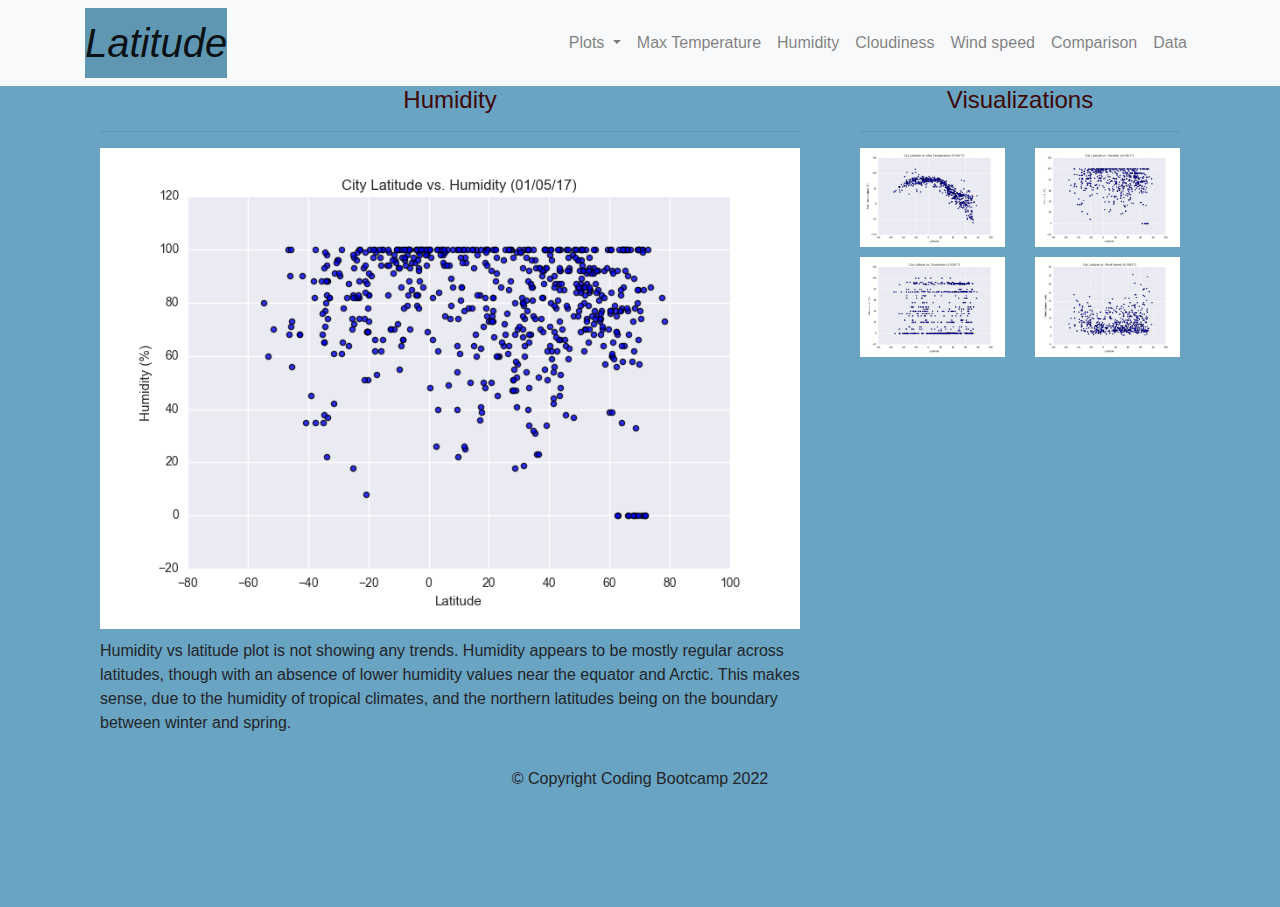
<file: Start Files update/humidity.html>
<!DOCTYPE html>
<html lang="en">

<head>
  <meta charset="UTF-8">
  <title>Temperature</title>
  <link rel="stylesheet" href="https://stackpath.bootstrapcdn.com/bootstrap/4.3.1/css/bootstrap.min.css" integrity="sha384-ggOyR0iXCbMQv3Xipma34MD+dH/1fQ784/j6cY/iJTQUOhcWr7x9JvoRxT2MZw1T" crossorigin="anonymous">

  <link rel="stylesheet" href="css/styles.css">
</head>
<body>
    <!--Navbar adjustments-->
    <nav class="navbar navbar-expand-lg navbar-light bg-light custom-color">
        <div class="container">
            <a class="navbar-brand text-blue largetitle" href="index.html">Latitude</a>
            <button class="navbar-toggler" type="button" data-toggle="collapse" data-target="#navbarSupportedContent" 
            aria-controls="navbarSupportedContent" aria-expanded="false" aria-label="Toggle navigation">
                <span class="navbar-toggler-icon"></span>
            </button>
                
            <div class="collapse navbar-collapse" id="navbarSupportedContent">
                <ul class="navbar-nav ml-auto">    
                    <li class="nav-item dropdown">
                        <a class="nav-link dropdown-toggle" href="#" id="navbarDropdown" role="button" data-toggle="dropdown" 
                        aria-haspopup="true" aria-expanded="false">
                            Plots
                        </a>
                        <div class="dropdown-menu dropdown-menu-right" aria-labelledby="navbarDropdown">
                          
                            <a class="dropdown-item" href="temp.html">Max Temperature</a>
                            <a class="dropdown-item" href="humidity.html">Humidity</a>
                            <a class="dropdown-item" href="cloudiness.html">Cloudiness</a>
                            <a class="dropdown-item" href="wind.html">Wind Speed</a>
                            <a class="dropdown-item" href="comparison.html">Comparison</a>
                            <a class="dropdown-item" href="data.html">Data</a>
                          </div>
                        </li>
                        <li class="nav-item">
                            <a class="nav-link" href="temp.html">Max Temperature</a>
                        </li>
                        <li class="nav-item">
                            <a class="nav-link" href="humidity.html">Humidity</a>
                        </li>
                        <li class="nav-item">
                          <a class="nav-link" href="cloudiness.html">Cloudiness</a>
                      </li>
                      <li class="nav-item">
                          <a class="nav-link" href="wind.html">Wind speed</a>
                          <li class="nav-item">
    
                            <a class="nav-link" href="comparison.html">Comparison</a>
                        </li>
                        <li class="nav-item">
                            <a class="nav-link" href="data.html">Data</a>
                        </li>
                      </li>
                    </ul>
                </div>
            </div>
        </nav>
    <div class="container content">
        <div class="row">
            <div class="col-md-8">
                <div class="col-md-12">
                    <h3>Humidity</h3>
                    <hr>
                    
                    <img src="images/Fig2.png" width="100%" alt="humidity">
                    <br>
                    <p>Humidity vs latitude plot is not showing any trends. Humidity appears to be mostly regular across latitudes, though with an absence of lower humidity values near the equator and Arctic. This makes sense, due to the humidity of tropical climates, and the northern latitudes being on the boundary between winter and spring.  </p>
                </div>
            </div>
     <!--visualizations container -->
     <div class="col-md-4">
      <div class="col-md-12">
          <h3>Visualizations</h3>
          <hr>
          <div class="row">
              <div class="col-3 col-md-6">
                  <a href="temp.html"><img class="pic" src="images/Fig1.png" width="100%" alt="temperature"></a>
              </div>
              
              <div class="col-3 col-md-6">
                  <a href="humidity.html"><img src="images/Fig2.png" width="100%" alt="humidity"></a>
              </div>
          
              <div class="col-3 col-md-6">
                  <a href="cloudiness.html"><img src="images/Fig3.png" width="100%" alt="cloudiness"></a>
              </div>
              
              <div class="col-3 col-md-6">
                  <a href="wind.html"><img src="images/Fig4.png" width="100%" alt="windspeed"></a>
              </div>
          </div>
      </div>
  </div>            
</div>    
</div>
<!-- Footer -->
<footer class="page-footer font-small footer-dark">
<div class="footer-copyright text-center py-3">© Copyright Coding Bootcamp 2022
</div>      
</footer>

<script src="https://code.jquery.com/jquery-3.3.1.slim.min.js" integrity="sha384-q8i/X+965DzO0rT7abK41JStQIAqVgRVzpbzo5smXKp4YfRvH+8abtTE1Pi6jizo" crossorigin="anonymous"></script>
<script src="https://cdnjs.cloudflare.com/ajax/libs/popper.js/1.14.7/umd/popper.min.js" integrity="sha384-UO2eT0CpHqdSJQ6hJty5KVphtPhzWj9WO1clHTMGa3JDZwrnQq4sF86dIHNDz0W1" crossorigin="anonymous"></script>
<script src="https://stackpath.bootstrapcdn.com/bootstrap/4.3.1/js/bootstrap.min.js" integrity="sha384-JjSmVgyd0p3pXB1rRibZUAYoIIy6OrQ6VrjIEaFf/nJGzIxFDsf4x0xIM+B07jRM" crossorigin="anonymous"></script>

</body>
</html>
</file>
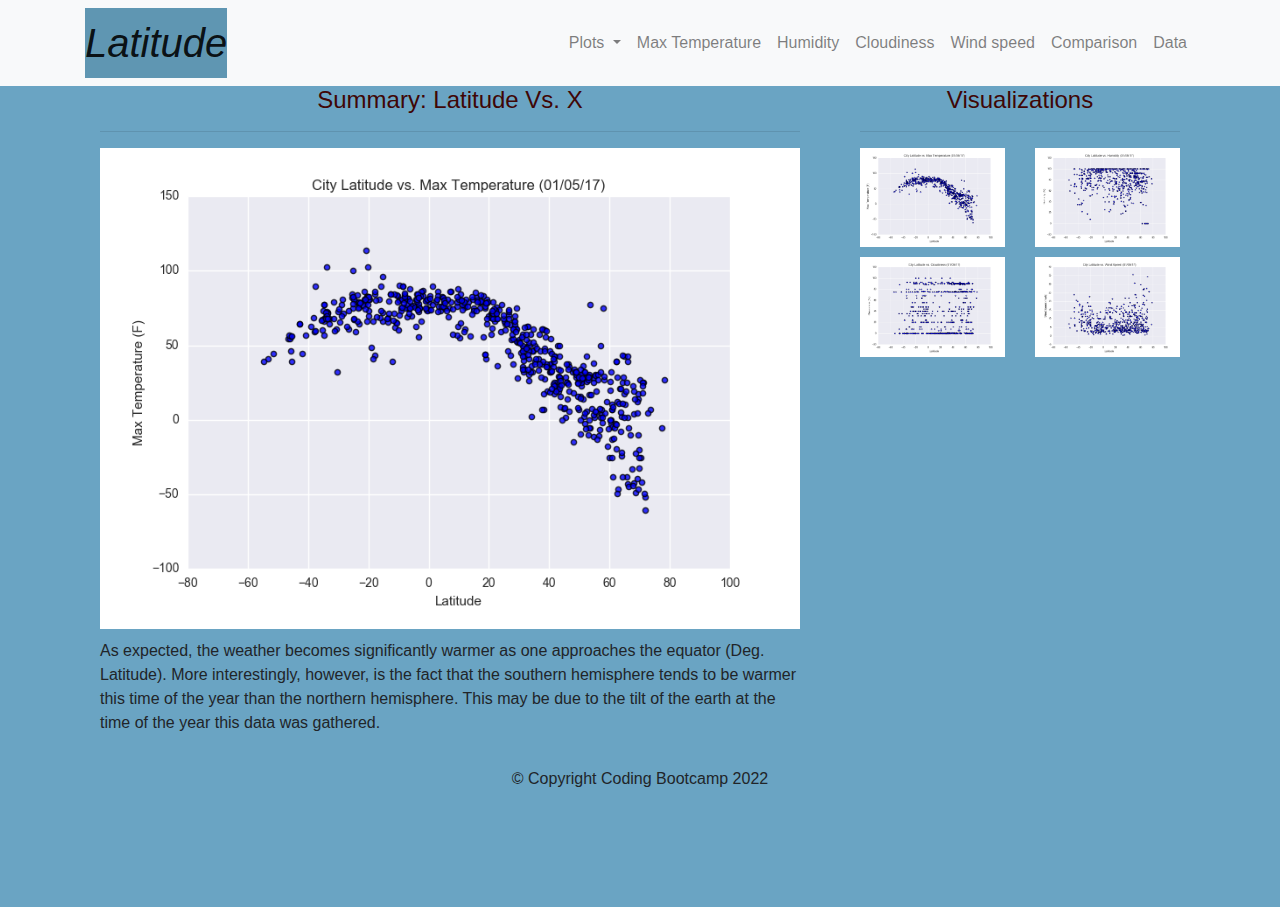
<file: Start Files update/temp.html>
<!DOCTYPE html>
<html lang="en">

<head>
  <meta charset="UTF-8">
  <title>Temperature</title>
  <link rel="stylesheet" href="https://stackpath.bootstrapcdn.com/bootstrap/4.3.1/css/bootstrap.min.css" integrity="sha384-ggOyR0iXCbMQv3Xipma34MD+dH/1fQ784/j6cY/iJTQUOhcWr7x9JvoRxT2MZw1T" crossorigin="anonymous">

  <link rel="stylesheet" href="css/styles.css">
</head>
<body>
    <!--Navbar adjustments-->
    <nav class="navbar navbar-expand-lg navbar-light bg-light custom-color">
        <div class="container">
            <a class="navbar-brand text-blue largetitle" href="index.html">Latitude</a>
            <button class="navbar-toggler" type="button" data-toggle="collapse" data-target="#navbarSupportedContent" aria-controls="navbarSupportedContent" aria-expanded="false" aria-label="Toggle navigation">
                <span class="navbar-toggler-icon"></span>
            </button>
                
            <div class="collapse navbar-collapse" id="navbarSupportedContent">
                <ul class="navbar-nav ml-auto">    
                    <li class="nav-item dropdown">
                        <a class="nav-link dropdown-toggle" href="#" id="navbarDropdown" role="button" data-toggle="dropdown" aria-haspopup="true" aria-expanded="false">
                            Plots
                        </a>
                        <div class="dropdown-menu dropdown-menu-right" aria-labelledby="navbarDropdown">
                          
                            <a class="dropdown-item" href="temp.html">Max Temperature</a>
                            <a class="dropdown-item" href="humidity.html">Humidity</a>
                            <a class="dropdown-item" href="cloudiness.html">Cloudiness</a>
                            <a class="dropdown-item" href="wind.html">Wind Speed</a>
                            <a class="dropdown-item" href="comparison.html">Comparison</a>
                            <a class="dropdown-item" href="data.html">Data</a>
                          </div>
                        </li>
                        <li class="nav-item">
                            <a class="nav-link" href="temp.html">Max Temperature</a>
                        </li>
                        <li class="nav-item">
                            <a class="nav-link" href="humidity.html">Humidity</a>
                        </li>
                        <li class="nav-item">
                          <a class="nav-link" href="cloudiness.html">Cloudiness</a>
                      </li>
                      <li class="nav-item">
                          <a class="nav-link" href="wind.html">Wind speed</a>
                          <li class="nav-item">
    
                            <a class="nav-link" href="comparison.html">Comparison</a>
                        </li>
                        <li class="nav-item">
                            <a class="nav-link" href="data.html">Data</a>
                        </li>
                      </li>
                    </ul>
                </div>
            </div>
        </nav>
    <!--temprature content adjustments-->
    <div class="container content">
        <div class="row">
            <div class="col-md-8">
                <div class="col-md-12">
                    <h3> Summary: Latitude Vs. X </h3>
                    <hr>
                    <img src="images/Fig1.png" width="100%" alt="temperature">
                    <br>
                    <p>As expected, the weather becomes significantly warmer as one approaches the equator (Deg. Latitude). More interestingly, however, is the fact that the southern hemisphere tends to be warmer this time of the year than the northern hemisphere. This may be due to the tilt of the earth at the time of the year this data was gathered.</p>
                </div>
            </div>
               <!--visualizations container -->
               <div class="col-md-4">
                <div class="col-md-12">
                    <h3>Visualizations</h3>
                    <hr>
                    <div class="row">
                        <div class="col-4 col-md-6">
                            <a href="temp.html"><img class="pic" src="images/Fig1.png" width="100%" alt="temperature"></a>
                        </div>
                        
                        <div class="col-4 col-md-6">
                            <a href="humidity.html"><img src="images/Fig2.png" width="100%" alt="humidity"></a>
                        </div>
                    
                        <div class="col-4 col-md-6">
                            <a href="cloudiness.html"><img src="images/Fig3.png" width="100%" alt="cloudiness"></a>
                        </div>
                        
                        <div class="col-4 col-md-6">
                            <a href="wind.html"><img src="images/Fig4.png" width="100%" alt="windspeed"></a>
                        </div>
                    </div>
                </div>
            </div>            
        </div>    
    </div>
    <!-- Footer -->
    <footer class="page-footer font-small footer-dark">
        <div class="footer-copyright text-center py-3">© Copyright Coding Bootcamp 2022
        </div>      
    </footer>
    
  <script src="https://code.jquery.com/jquery-3.3.1.slim.min.js" integrity="sha384-q8i/X+965DzO0rT7abK41JStQIAqVgRVzpbzo5smXKp4YfRvH+8abtTE1Pi6jizo" crossorigin="anonymous"></script>
  <script src="https://cdnjs.cloudflare.com/ajax/libs/popper.js/1.14.7/umd/popper.min.js" integrity="sha384-UO2eT0CpHqdSJQ6hJty5KVphtPhzWj9WO1clHTMGa3JDZwrnQq4sF86dIHNDz0W1" crossorigin="anonymous"></script>
  <script src="https://stackpath.bootstrapcdn.com/bootstrap/4.3.1/js/bootstrap.min.js" integrity="sha384-JjSmVgyd0p3pXB1rRibZUAYoIIy6OrQ6VrjIEaFf/nJGzIxFDsf4x0xIM+B07jRM" crossorigin="anonymous"></script>

</body>
</html>
</file>
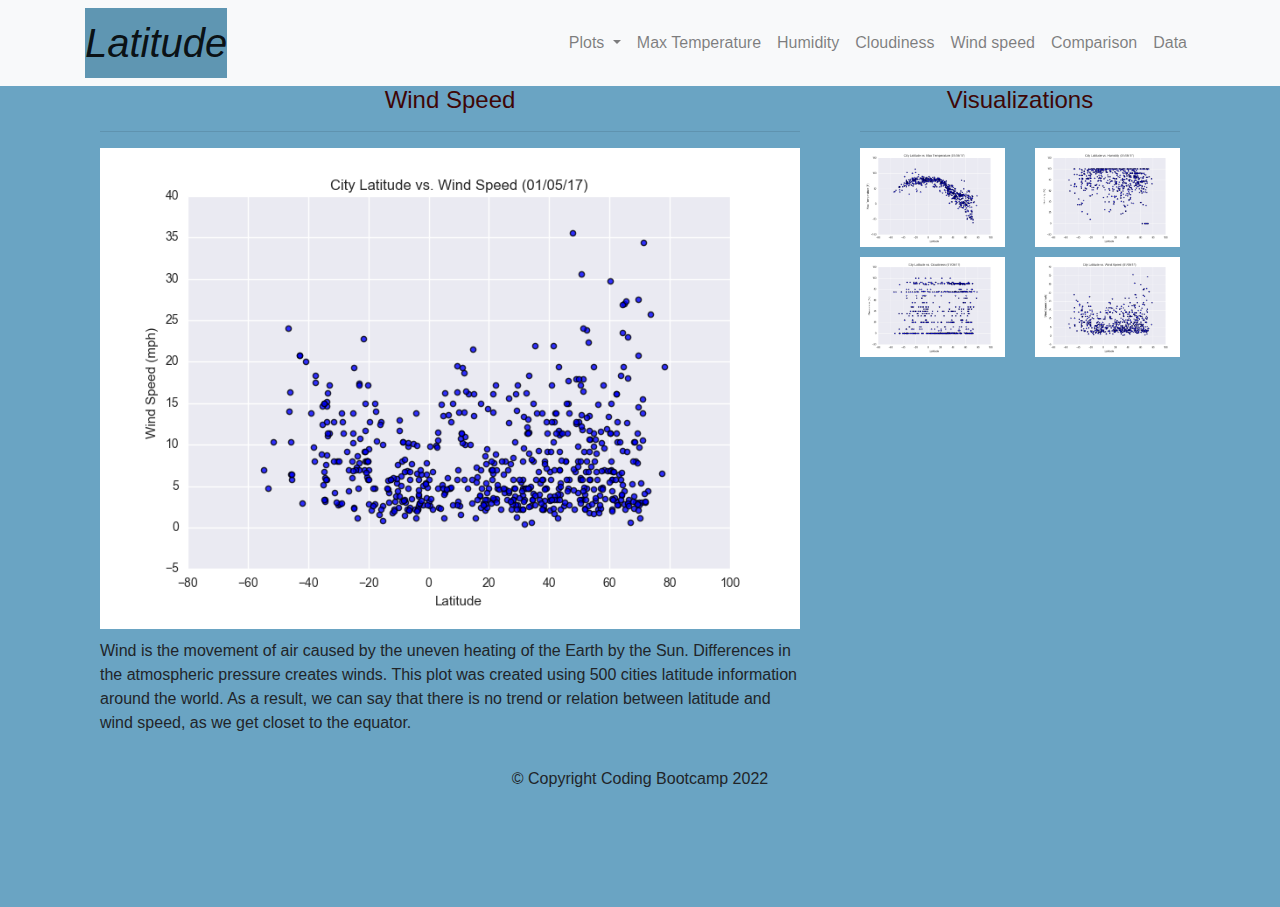
<file: Start Files update/wind.html>
<!DOCTYPE html>
<html lang="en">

<head>
  <meta charset="UTF-8">
  <title>Temperature</title>
  <link rel="stylesheet" href="https://stackpath.bootstrapcdn.com/bootstrap/4.3.1/css/bootstrap.min.css" integrity="sha384-ggOyR0iXCbMQv3Xipma34MD+dH/1fQ784/j6cY/iJTQUOhcWr7x9JvoRxT2MZw1T" crossorigin="anonymous">

  <link rel="stylesheet" href="css/styles.css">
</head>
<body>
    <!--Navbar adjustments-->
    <nav class="navbar navbar-expand-lg navbar-light bg-light custom-color">
        <div class="container">
            <a class="navbar-brand text-blue largetitle" href="index.html">Latitude</a>
            <button class="navbar-toggler" type="button" data-toggle="collapse" data-target="#navbarSupportedContent" aria-controls="navbarSupportedContent" aria-expanded="false" aria-label="Toggle navigation">
                <span class="navbar-toggler-icon"></span>
            </button>
                
            <div class="collapse navbar-collapse" id="navbarSupportedContent">
                <ul class="navbar-nav ml-auto">    
                    <li class="nav-item dropdown">
                        <a class="nav-link dropdown-toggle" href="#" id="navbarDropdown" role="button" data-toggle="dropdown" aria-haspopup="true" aria-expanded="false">
                            Plots
                        </a>
                        <div class="dropdown-menu dropdown-menu-right" aria-labelledby="navbarDropdown">
                          
                            <a class="dropdown-item" href="temp.html">Max Temperature</a>
                            <a class="dropdown-item" href="humidity.html">Humidity</a>
                            <a class="dropdown-item" href="cloudiness.html">Cloudiness</a>
                            <a class="dropdown-item" href="wind.html">Wind Speed</a>
                            <a class="dropdown-item" href="comparison.html">Comparison</a>
                            <a class="dropdown-item" href="data.html">Data</a>
                          </div>
                        </li>
                        <li class="nav-item">
                            <a class="nav-link" href="temp.html">Max Temperature</a>
                        </li>
                        <li class="nav-item">
                            <a class="nav-link" href="humidity.html">Humidity</a>
                        </li>
                        <li class="nav-item">
                          <a class="nav-link" href="cloudiness.html">Cloudiness</a>
                      </li>
                      <li class="nav-item">
                          <a class="nav-link" href="wind.html">Wind speed</a>
                          <li class="nav-item">
    
                            <a class="nav-link" href="comparison.html">Comparison</a>
                        </li>
                        <li class="nav-item">
                            <a class="nav-link" href="data.html">Data</a>
                        </li>
                      </li>
                    </ul>
                </div>
            </div>
        </nav>
    <!--wind speed content adjustments-->
    <div class="container content">
        <div class="row">
            <div class="col-md-8">
                <div class="col-md-12">
                    <h3>Wind Speed</h3>
                    <hr>
                    <img src="images/Fig4.png" width="100%" alt="wind speed">
                    <br>
                    <p>Wind is the movement of air caused by the uneven heating of the Earth by the Sun. Differences 
                      in the atmospheric pressure creates winds. This plot was created using 500 cities latitude information around the world.
                       As a result, we can say that there is no trend or relation between latitude and wind speed, as we get closet to the equator.
                       </p>
                </div>
            </div>
               <!--visualizations container -->
               <div class="col-md-4">
                <div class="col-md-12">
                    <h3>Visualizations</h3>
                    <hr>
                    <div class="row">
                        <div class="col-3 col-md-6">
                            <a href="temp.html"><img class="pic" src="images/Fig1.png" width="100%" alt="temperature"></a>
                        </div>
                        
                        <div class="col-3 col-md-6">
                            <a href="humidity.html"><img src="images/Fig2.png" width="100%" alt="humidity"></a>
                        </div>
                    
                        <div class="col-3 col-md-6">
                            <a href="cloudiness.html"><img src="images/Fig3.png" width="100%" alt="cloudiness"></a>
                        </div>
                        
                        <div class="col-3 col-md-6">
                            <a href="wind.html"><img src="images/Fig4.png" width="100%" alt="windspeed"></a>
                        </div>
                    </div>
                </div>
            </div>            
        </div>    
    </div>
    <!-- Footer -->
    <footer class="page-footer font-small footer-dark">
        <div class="footer-copyright text-center py-3">© Copyright Coding Bootcamp 2022
        </div>      
    </footer>
    
  <script src="https://code.jquery.com/jquery-3.3.1.slim.min.js" integrity="sha384-q8i/X+965DzO0rT7abK41JStQIAqVgRVzpbzo5smXKp4YfRvH+8abtTE1Pi6jizo" crossorigin="anonymous"></script>
  <script src="https://cdnjs.cloudflare.com/ajax/libs/popper.js/1.14.7/umd/popper.min.js" integrity="sha384-UO2eT0CpHqdSJQ6hJty5KVphtPhzWj9WO1clHTMGa3JDZwrnQq4sF86dIHNDz0W1" crossorigin="anonymous"></script>
  <script src="https://stackpath.bootstrapcdn.com/bootstrap/4.3.1/js/bootstrap.min.js" integrity="sha384-JjSmVgyd0p3pXB1rRibZUAYoIIy6OrQ6VrjIEaFf/nJGzIxFDsf4x0xIM+B07jRM" crossorigin="anonymous"></script>

</body>
</html>
</file>
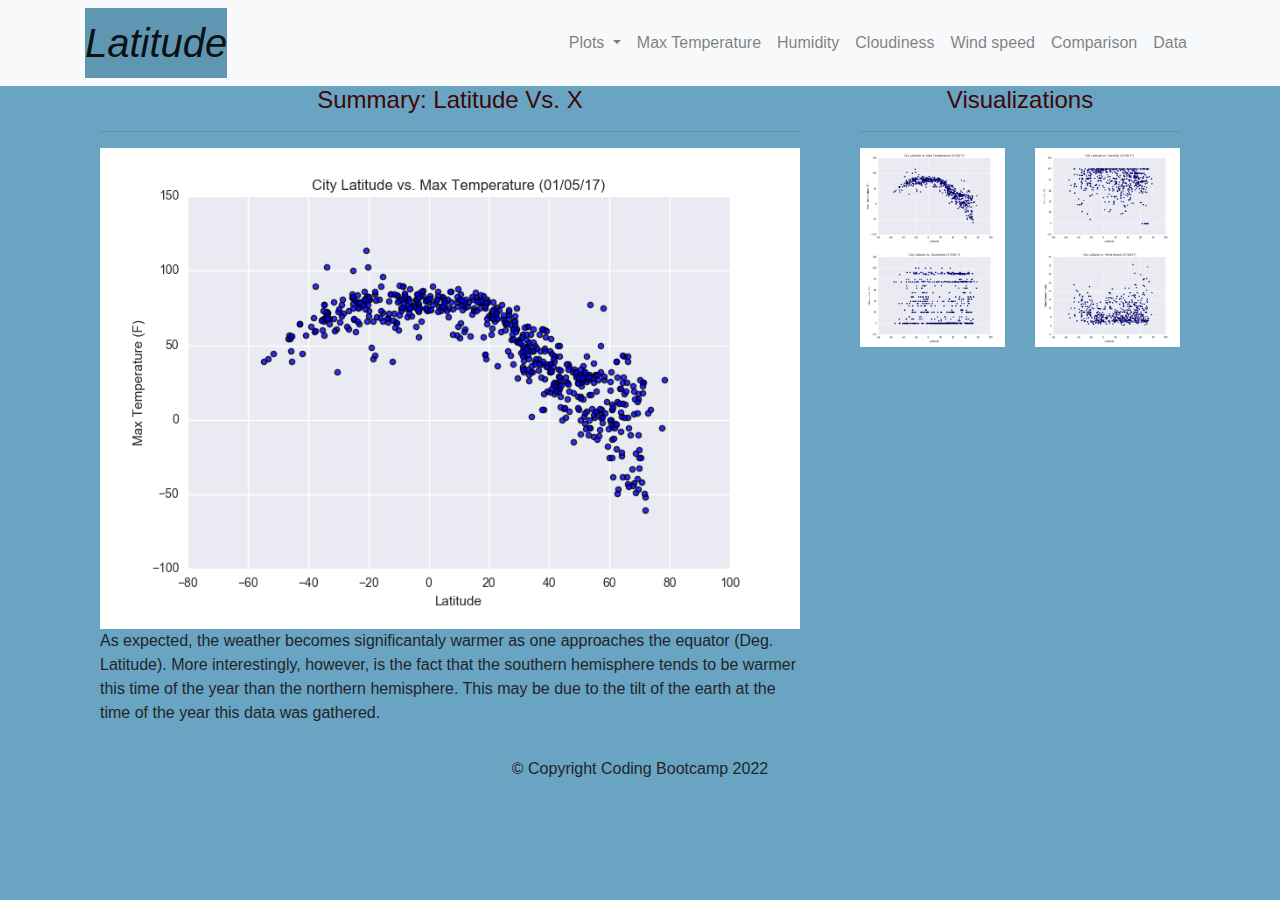
<file: Start Files/temp.html>
<!DOCTYPE html>
<html lang="en">

<head>
  <meta charset="UTF-8">
  <title>Temperature</title>
  <link rel="stylesheet" href="https://stackpath.bootstrapcdn.com/bootstrap/4.3.1/css/bootstrap.min.css" integrity="sha384-ggOyR0iXCbMQv3Xipma34MD+dH/1fQ784/j6cY/iJTQUOhcWr7x9JvoRxT2MZw1T" crossorigin="anonymous">

  <link rel="stylesheet" href="css/styles.css">
</head>
<body>
    <!--Navbar adjustments-->
    <nav class="navbar navbar-expand-lg navbar-light bg-light custom-color">
        <div class="container">
            <a class="navbar-brand text-blue largetitle" href="index.html">Latitude</a>
            <button class="navbar-toggler" type="button" data-toggle="collapse" data-target="#navbarSupportedContent" aria-controls="navbarSupportedContent" aria-expanded="false" aria-label="Toggle navigation">
                <span class="navbar-toggler-icon"></span>
            </button>
                
            <div class="collapse navbar-collapse" id="navbarSupportedContent">
                <ul class="navbar-nav ml-auto">    
                    <li class="nav-item dropdown">
                        <a class="nav-link dropdown-toggle" href="#" id="navbarDropdown" role="button" data-toggle="dropdown" aria-haspopup="true" aria-expanded="false">
                            Plots
                        </a>
                        <div class="dropdown-menu dropdown-menu-right" aria-labelledby="navbarDropdown">
                          
                            <a class="dropdown-item" href="temp.html">Max Temperature</a>
                            <a class="dropdown-item" href="humidity.html">Humidity</a>
                            <a class="dropdown-item" href="cloudiness.html">Cloudiness</a>
                            <a class="dropdown-item" href="wind.html">Wind Speed</a>
                            <a class="dropdown-item" href="comparison.html">Comparison</a>
                            <a class="dropdown-item" href="data.html">Data</a>
                          </div>
                        </li>
                        <li class="nav-item">
                            <a class="nav-link" href="temp.html">Max Temperature</a>
                        </li>
                        <li class="nav-item">
                            <a class="nav-link" href="humidity.html">Humidity</a>
                        </li>
                        <li class="nav-item">
                          <a class="nav-link" href="cloudiness.html">Cloudiness</a>
                      </li>
                      <li class="nav-item">
                          <a class="nav-link" href="wind.html">Wind speed</a>
                          <li class="nav-item">
    
                            <a class="nav-link" href="comparison.html">Comparison</a>
                        </li>
                        <li class="nav-item">
                            <a class="nav-link" href="data.html">Data</a>
                        </li>
                      </li>
                    </ul>
                </div>
            </div>
        </nav>
    <!--temprature content adjustments-->
    <div class="container content">
        <div class="row">
            <div class="col-md-8">
                <div class="col-md-12">
                    <h3> Summary: Latitude Vs. X </h3>
                    <hr>
                    <img src="images/Fig1.png" width="100%" alt="temperature">
                    <br>
                    <p>As expected, the weather becomes significantaly warmer as one approaches the equator (Deg. Latitude). More interestingly, however, is the fact that the southern hemisphere tends to be warmer this time of the year than the northern hemisphere. This may be due to the tilt of the earth at the time of the year this data was gathered.</p>
                </div>
            </div>
               <!--visualizations container -->
               <div class="col-md-4">
                <div class="col-md-12">
                    <h3>Visualizations</h3>
                    <hr>
                    <div class="row">
                        <div class="col-4 col-md-6">
                            <a href="temp.html"><img class="pic" src="images/Fig1.png" width="100%" alt="temperature"></a>
                        </div>
                        
                        <div class="col-4 col-md-6">
                            <a href="humidity.html"><img src="images/Fig2.png" width="100%" alt="humidity"></a>
                        </div>
                    
                        <div class="col-4 col-md-6">
                            <a href="cloudiness.html"><img src="images/Fig3.png" width="100%" alt="cloudiness"></a>
                        </div>
                        
                        <div class="col-4 col-md-6">
                            <a href="wind.html"><img src="images/Fig4.png" width="100%" alt="windspeed"></a>
                        </div>
                    </div>
                </div>
            </div>            
        </div>    
    </div>
    <!-- Footer -->
    <footer class="page-footer font-small footer-dark">
        <div class="footer-copyright text-center py-3">© Copyright Coding Bootcamp 2022
        </div>      
    </footer>
    
  <script src="https://code.jquery.com/jquery-3.3.1.slim.min.js" integrity="sha384-q8i/X+965DzO0rT7abK41JStQIAqVgRVzpbzo5smXKp4YfRvH+8abtTE1Pi6jizo" crossorigin="anonymous"></script>
  <script src="https://cdnjs.cloudflare.com/ajax/libs/popper.js/1.14.7/umd/popper.min.js" integrity="sha384-UO2eT0CpHqdSJQ6hJty5KVphtPhzWj9WO1clHTMGa3JDZwrnQq4sF86dIHNDz0W1" crossorigin="anonymous"></script>
  <script src="https://stackpath.bootstrapcdn.com/bootstrap/4.3.1/js/bootstrap.min.js" integrity="sha384-JjSmVgyd0p3pXB1rRibZUAYoIIy6OrQ6VrjIEaFf/nJGzIxFDsf4x0xIM+B07jRM" crossorigin="anonymous"></script>

</body>
</html>
</file>
<file: Start Files update/css/styles.css>
/* ----DEFAULT ELEMENT STYLING START---- */
html {
  /* Positioning */
  position: relative;

  /* Box-model */
  min-height: 100%;
}
.color-menu{
  color: #574aaa;
}

h1{
  font-size: 200px;    
  color: blue;  
  font-weight: 100;
  font-size: x-large;
  text-align: left;
 

}
h3{
  font-size: 200px;    
  color:rgb(63, 6, 6);  
  font-weight: 200pt;
  font-size: x-large;
  font-family: 'Gill Sans', 'Gill Sans MT', Calibri, 'Trebuchet MS', sans-serif;
  text-align: center;
  text-decoration: ;
 

}
body {
  /* Positioning */
  margin-bottom: 100px;

  /* Typography */
  font-family: Arial, "Helvetica Neue", Helvetica, sans-serif;

  /* Visual */
  background-color: #6aa4c3;
}

/* Media query for body */
@media only screen and (max-width: 767px) {
  /* Set background color to white on small screens */
  body {
    /* Visual */
    background-color: burlywood;
  }
}

/* ----NAV START---- */
.row img{
  padding-bottom: 10px;
  width: 100%;

}
.navbar-custom {
  background-color :rgb(220, 245, 225)
}

#logo {
  /* Box-model */
  height: 70px;
  padding-top: 20px;
  padding-bottom: 5px;

  /* Positioning */
  margin-left: 20px;
  font-family: Georgia, Times, "Times New Roman", serif;

  /* Typography */
  font-size: 24px;
  font-weight: bold;
  color: goldenrod;

  /* Visual */
  background: #4aaaa5;
}

/* Logo hover state */
#logo:hover {
  /* Visual */
  opacity: 0.7;
}

.navbar-right-custom {
  /* Box-model */
  padding-top: 6px;
  padding-right: 20px;

  /* Typography */
  font-family: Arial;
  font-weight: lighter;
}

/* Nav element hover state */
.navbar-default .navbar-nav > li > a:hover {
  color: #4aaaa5;
}

/* Media query for nav */
@media only screen and (max-width: 767px) {
  .navbar-header {
    background-color: #4aaaa5;
  }

  #logo {
    width: 100%;

    /* Box-model */
    height: 60px;
    padding-top: 20px;
    padding-bottom: 5px;

    /* Positioning */
    margin-left: 0;
    font-family: Georgia, Times, "Times New Roman", serif;

    /* Typography */
    font-size: 24px;
    font-weight: bold;
    color: rgb(255, 255, 255);

    /* Visual */
    background: #4aaaa5;
  }
}

/* -----NAV END---- */

/* ----DESCRIPTION START---- */
.description-header {
  /* Positioning */
  margin-bottom: 33px;
  font-family: Georgia, Times, "Times New Roman", serif;

  /* Typography */
  font-size: 32px;
  font-weight: bold;
  color: #574aaa;
}

.description-content {
  /* Box-model */
  padding: 30px;

  /* Positioning */
  margin-top: 32px;

  /* Visual */
  background-color: #fff;
}

.description-content > p {
  /* Box-model */
  padding-top: 20px;

  /* Typography */
  font-size: 16px;
  line-height: 30px;
  color: slategray;
}

.description-text {
  padding-bottom: 20px;
}

#description-image {
  /* Positioning */
  float: left;

  /* Box-model */
  width: 200px;
  height: 200px;
  margin-top: 20px;
  margin-right: 20px;
}

/* Description content media query */
@media only screen and (max-width: 767px) {
  /* override default class styling for positioning/padding */

  .description-content {
    /* Box-model */
    padding: 0;

    /* Positioning */
    margin-top: 0;
  }
}

/* ----DESCRIPTION END---- */

/* ----IMAGE NAV START---- */
#imageNav-area {
  width: 100%;

  /* Box-model */
  padding: 30px 30px 43px;

  /* Positioning */
  margin-top: 32px;

  /* Visual */
  background-color: rgb(14, 146, 69);
}

.imageNav-header {
  /* Positioning */
  margin-bottom: 15px;
  font-family: Georgia, Times, "Times New Roman", serif;

  /* Typography */
  font-size: 25px;
  font-weight: bold;
  color: #4aaaa5;
}

.imageNav-photo {
  width: 140px;

  /* Box-model */
  height: 140px;
}

.imageNav-photo:hover {
  /* Visuals */
  opacity: 0.6;
}

.imageNav-photo.active {
  /* Visuals */
  border: 2px solid #4aaaa5;
}

#images {
  /* Box-model */
  padding-top: 15px;

  /* Typography */
  text-align: center;
}

/* ----IMAGE NAV END---- */

/* ----COMPARISON START---- */
.comparison-image:hover {
  opacity: 0.6;
}

.comparison-header {
  /* Positioning */
  margin-bottom: 10px;
  font-family: Georgia, Times, "Times New Roman", serif;

  /* Typography */
  font-size: 100px;
  font-weight: bold;
  color: #4aaaa5;
  text-align: center;
}

/* ----COMPARISON END---- */

/* ----FOOTER START---- */
.footer {
  /* Positioning */
  position: absolute;
  bottom: 0;

  /* Box-model */
  width: 100%;
  height: 60px;
  margin-top: 30px;

  /* Visual */
  background-color: #666;
}
.largetitle
{color: #574aaa;
font-size: 30pt ;
font-style: oblique;
font-family: 'Trebuchet MS', 'Lucida Sans Unicode', 'Lucida Grande', 'Lucida Sans', Arial, sans-serif;
background-color: rgb(95, 150, 178);
font-weight: 200pt;

}
.costum-color{

}

.text-muted-footer {
  /* Positioning */
  margin-top: 15px;

  /* Typography */
  color: #fff;
}

.two-toned-footer-color {
  /* Box-model */
  height: 6px;
  padding-top: 3px;

  /* Visual */
  background-color: #4aaaa5;
}

/* ----FOOTER END---- */
</file>
<file: Start Files/css/styles.css>
/* ----DEFAULT ELEMENT STYLING START---- */
html {
  /* Positioning */
  position: relative;

  /* Box-model */
  min-height: 100%;
}
.color-menu{
  color: #574aaa;
}

h1{
  font-size: 200px;    
  color: blue;  
  font-weight: 100;
  font-size: x-large;
  text-align: left;
 

}
h3{
  font-size: 200px;    
  color:rgb(63, 6, 6);  
  font-weight: 200pt;
  font-size: x-large;
  font-family: 'Gill Sans', 'Gill Sans MT', Calibri, 'Trebuchet MS', sans-serif;
  text-align: center;
  text-decoration: ;
 

}
body {
  /* Positioning */
  margin-bottom: 100px;

  /* Typography */
  font-family: Arial, "Helvetica Neue", Helvetica, sans-serif;

  /* Visual */
  background-color: #6aa4c3;
}

/* Media query for body */
@media only screen and (max-width: 767px) {
  /* Set background color to white on small screens */
  body {
    /* Visual */
    background-color: burlywood;
  }
}

/* ----DEFAULT ELEMENT STYLING END---- */

/* ----NAV START---- */
.navbar-custom {
  background-color :rgb(220, 245, 225)
}

#logo {
  /* Box-model */
  height: 70px;
  padding-top: 20px;
  padding-bottom: 5px;

  /* Positioning */
  margin-left: 20px;
  font-family: Georgia, Times, "Times New Roman", serif;

  /* Typography */
  font-size: 24px;
  font-weight: bold;
  color: goldenrod;

  /* Visual */
  background: #4aaaa5;
}

/* Logo hover state */
#logo:hover {
  /* Visual */
  opacity: 0.7;
}

.navbar-right-custom {
  /* Box-model */
  padding-top: 6px;
  padding-right: 20px;

  /* Typography */
  font-family: Arial;
  font-weight: lighter;
}

/* Nav element hover state */
.navbar-default .navbar-nav > li > a:hover {
  color: #4aaaa5;
}

/* Media query for nav */
@media only screen and (max-width: 767px) {
  .navbar-header {
    background-color: #4aaaa5;
  }

  #logo {
    width: 100%;

    /* Box-model */
    height: 60px;
    padding-top: 20px;
    padding-bottom: 5px;

    /* Positioning */
    margin-left: 0;
    font-family: Georgia, Times, "Times New Roman", serif;

    /* Typography */
    font-size: 24px;
    font-weight: bold;
    color: rgb(255, 255, 255);

    /* Visual */
    background: #4aaaa5;
  }
}

/* -----NAV END---- */

/* ----DESCRIPTION START---- */
.description-header {
  /* Positioning */
  margin-bottom: 33px;
  font-family: Georgia, Times, "Times New Roman", serif;

  /* Typography */
  font-size: 32px;
  font-weight: bold;
  color: #574aaa;
}

.description-content {
  /* Box-model */
  padding: 30px;

  /* Positioning */
  margin-top: 32px;

  /* Visual */
  background-color: #fff;
}

.description-content > p {
  /* Box-model */
  padding-top: 20px;

  /* Typography */
  font-size: 16px;
  line-height: 30px;
  color: slategray;
}

.description-text {
  padding-bottom: 20px;
}

#description-image {
  /* Positioning */
  float: left;

  /* Box-model */
  width: 200px;
  height: 200px;
  margin-top: 20px;
  margin-right: 20px;
}

/* Description content media query */
@media only screen and (max-width: 767px) {
  /* override default class styling for positioning/padding */

  .description-content {
    /* Box-model */
    padding: 0;

    /* Positioning */
    margin-top: 0;
  }
}

/* ----DESCRIPTION END---- */

/* ----IMAGE NAV START---- */
#imageNav-area {
  width: 100%;

  /* Box-model */
  padding: 30px 30px 43px;

  /* Positioning */
  margin-top: 32px;

  /* Visual */
  background-color: rgb(14, 146, 69);
}

.imageNav-header {
  /* Positioning */
  margin-bottom: 15px;
  font-family: Georgia, Times, "Times New Roman", serif;

  /* Typography */
  font-size: 25px;
  font-weight: bold;
  color: #4aaaa5;
}

.imageNav-photo {
  width: 140px;

  /* Box-model */
  height: 140px;
}

.imageNav-photo:hover {
  /* Visuals */
  opacity: 0.6;
}

.imageNav-photo.active {
  /* Visuals */
  border: 2px solid #4aaaa5;
}

#images {
  /* Box-model */
  padding-top: 15px;

  /* Typography */
  text-align: center;
}

/* ----IMAGE NAV END---- */

/* ----COMPARISON START---- */
.comparison-image:hover {
  opacity: 0.6;
}

.comparison-header {
  /* Positioning */
  margin-bottom: 10px;
  font-family: Georgia, Times, "Times New Roman", serif;

  /* Typography */
  font-size: 100px;
  font-weight: bold;
  color: #4aaaa5;
  text-align: center;
}

/* ----COMPARISON END---- */

/* ----FOOTER START---- */
.footer {
  /* Positioning */
  position: absolute;
  bottom: 0;

  /* Box-model */
  width: 100%;
  height: 60px;
  margin-top: 30px;

  /* Visual */
  background-color: #666;
}
.largetitle
{color: #574aaa;
font-size: 30pt ;
font-style: oblique;
font-family: 'Trebuchet MS', 'Lucida Sans Unicode', 'Lucida Grande', 'Lucida Sans', Arial, sans-serif;
background-color: rgb(95, 150, 178);
font-weight: 200pt;

}
.costum-color{

}

.text-muted-footer {
  /* Positioning */
  margin-top: 15px;

  /* Typography */
  color: #fff;
}

.two-toned-footer-color {
  /* Box-model */
  height: 6px;
  padding-top: 3px;

  /* Visual */
  background-color: #4aaaa5;
}

/* ----FOOTER END---- */
</file>
